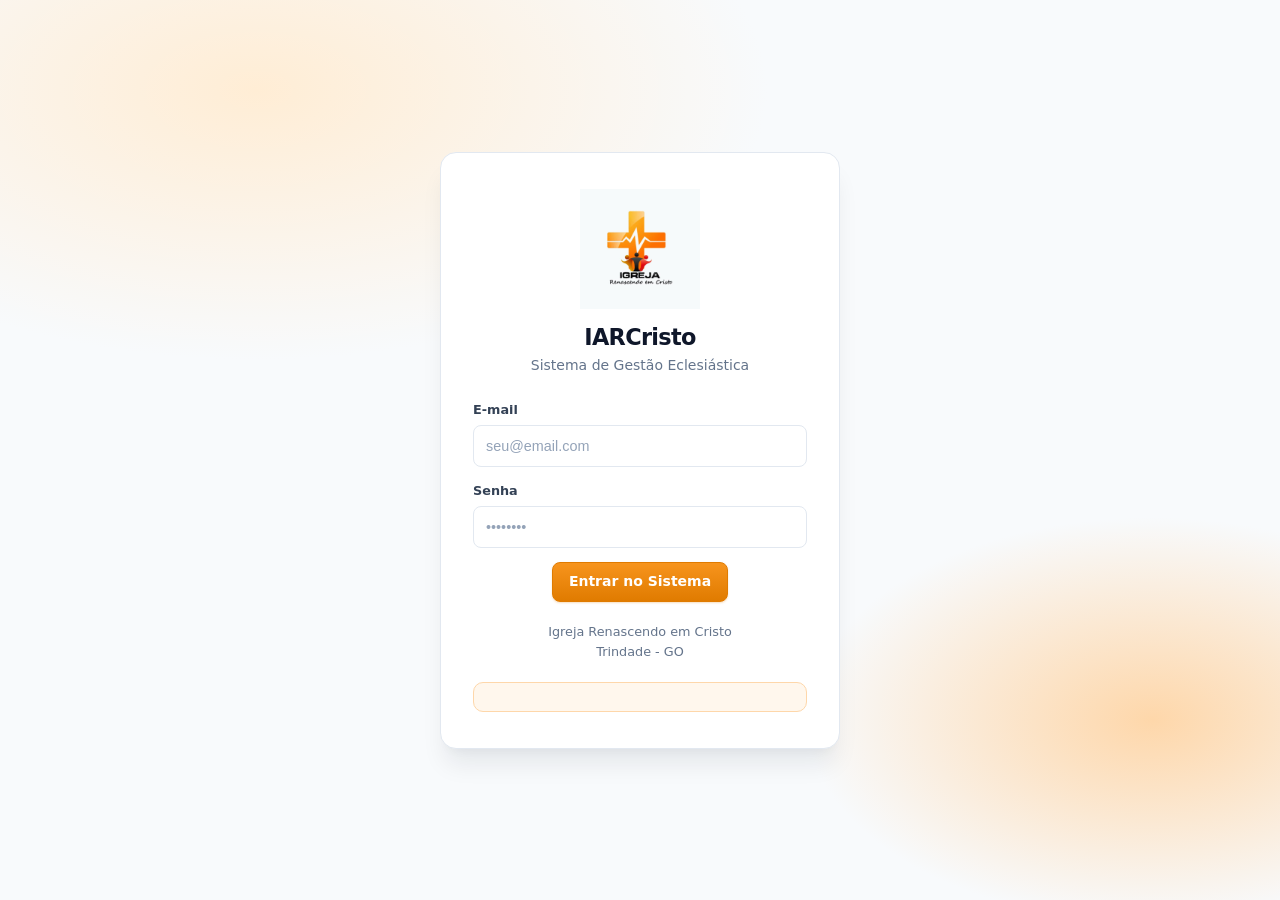
<file: index.html>
<!DOCTYPE html>
<html lang="pt-BR">
<head>
  <meta charset="UTF-8">
  <meta http-equiv="refresh" content="0; url=pages/login.html">
  <title>IARCristo</title>
</head>
<body>
  <p>Redirecionando...</p>
  <p><a href="pages/login.html">Clique aqui</a></p>
</body>
</html>
</file>
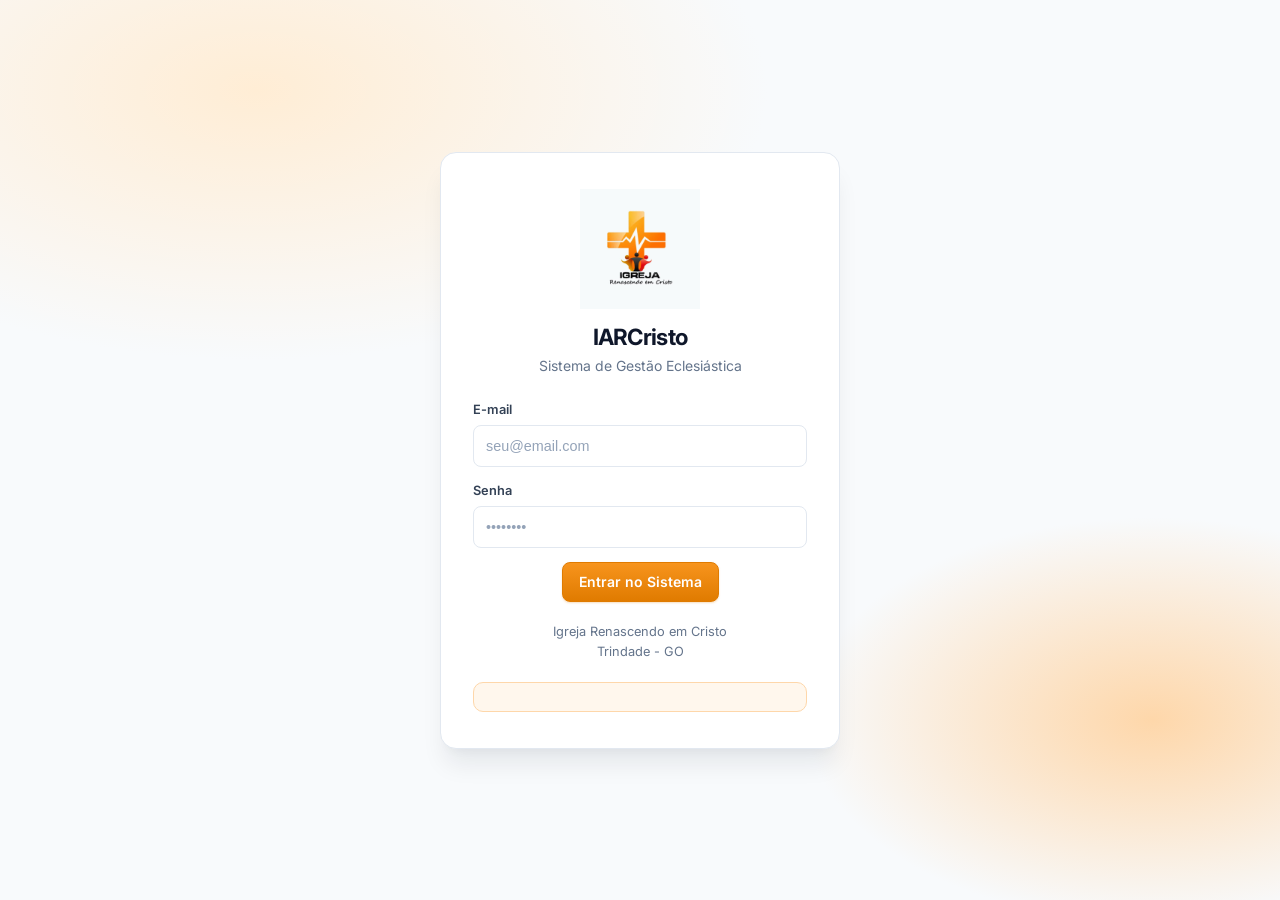
<file: pages/agenda.html>
<!DOCTYPE html>
<html lang="pt-BR">
<head>
  <meta charset="UTF-8">
  <meta name="viewport" content="width=device-width, initial-scale=1.0">
  <meta name="theme-color" content="#F7941D">
  <link rel="icon" href="../assets/brand/favicon.svg" type="image/svg+xml">
  <title>Agenda de Cultos | IARCristo</title>
  <link rel="stylesheet" href="../css/style.css">
  <link rel="preconnect" href="https://fonts.googleapis.com">
  <link href="https://fonts.googleapis.com/css2?family=Inter:wght@400;500;600;700&display=swap" rel="stylesheet">
  <style>
    .event-card {
      border: 1px solid #E5E7EB;
      border-radius: 12px;
      padding: 16px 18px;
      margin-bottom: 12px;
      background: #fff;
      transition: box-shadow 0.15s;
      cursor: pointer;
    }
    .event-card:hover { box-shadow: 0 4px 12px rgba(0,0,0,0.08); }
    .event-card.confirmado { border-left: 4px solid #10B981; }
    .event-card.planejado { border-left: 4px solid #3B82F6; }
    .event-card.cancelado { border-left: 4px solid #EF4444; opacity: 0.7; }
    .event-date {
      font-size: 0.8rem;
      font-weight: 600;
      color: #F7941D;
      text-transform: uppercase;
      letter-spacing: 0.03em;
    }
    .event-title { font-size: 1.05rem; font-weight: 600; color: #111827; margin: 4px 0; }
    .event-meta { font-size: 0.85rem; color: #6B7280; display: flex; flex-wrap: wrap; gap: 12px; }
    .filter-bar {
      display: flex;
      flex-wrap: wrap;
      gap: 10px;
      margin-bottom: 20px;
      align-items: center;
    }
    .filter-bar select, .filter-bar input {
      padding: 8px 12px;
      border: 1.5px solid #E5E7EB;
      border-radius: 8px;
      font-size: 0.9rem;
    }
    .escala-item {
      display: flex;
      align-items: center;
      justify-content: space-between;
      padding: 10px 12px;
      border: 1px solid #E5E7EB;
      border-radius: 8px;
      margin-bottom: 8px;
      background: #FAFAFA;
    }
    .modal-overlay {
      display: none;
      position: fixed;
      inset: 0;
      background: rgba(0,0,0,0.4);
      z-index: 200;
      align-items: center;
      justify-content: center;
      padding: 20px;
    }
    .modal-overlay.open { display: flex; }
    .modal {
      background: #fff;
      border-radius: 16px;
      width: 100%;
      max-width: 640px;
      max-height: 90vh;
      overflow-y: auto;
      box-shadow: 0 20px 40px rgba(0,0,0,0.15);
    }
    .modal-header {
      padding: 18px 22px;
      border-bottom: 1px solid #E5E7EB;
      display: flex;
      justify-content: space-between;
      align-items: center;
    }
    .modal-body { padding: 22px; }
  </style>
</head>
<body>
  <div class="app-layout">
    <aside class="sidebar" id="sidebar">
      <div class="sidebar-header">
        <img src="../public/assets/logo.png" alt="Logo" class="sidebar-logo">
        <div class="sidebar-brand">IARCristo<span>Renascendo em Cristo</span></div>
      </div>
      <nav class="sidebar-nav">
        <div class="nav-section">
          <div class="nav-section-title">Principal</div>
          <a href="dashboard.html" class="nav-item"><img src="../assets/icons/dashboard.svg" alt="" class="nav-icon" width="18" height="18"> Dashboard</a>
          <a href="membros.html" class="nav-item"><img src="../assets/icons/membros.svg" alt="" class="nav-icon" width="18" height="18"> Membros</a>
          <a href="visitantes.html" class="nav-item"><img src="../assets/icons/visitantes.svg" alt="" class="nav-icon" width="18" height="18"> Visitantes</a>
        </div>
        <div class="nav-section">
          <div class="nav-section-title">Organização</div>
          <a href="departamentos.html" class="nav-item"><img src="../assets/icons/departamentos.svg" alt="" class="nav-icon" width="18" height="18"> Departamentos</a>
          <a href="familias.html" class="nav-item"><img src="../assets/icons/familias.svg" alt="" class="nav-icon" width="18" height="18"> Famílias</a>
        </div>
        <div class="nav-section">
          <div class="nav-section-title">Agenda</div>
          <a href="agenda.html" class="nav-item active"><img src="../assets/icons/agenda.svg" alt="" class="nav-icon" width="18" height="18"> Cultos & Eventos</a>
        </div>
        <div class="nav-section">
          <div class="nav-section-title">Sistema</div>
          <a href="relatorios.html" class="nav-item"><img src="../assets/icons/relatorios.svg" alt="" class="nav-icon" width="18" height="18"> Relatórios</a>
        </div>
</nav>
      <div class="sidebar-footer">
        <div class="user-info">
          <div class="user-avatar">WF</div>
          <div class="user-details">
            <div class="user-name">Wellington F. Vieira</div>
            <div class="user-role">Pastor Presidente</div>
          </div>
        </div>
      </div>
    </aside>

    <div class="main-content">
      <header class="topbar">
        <div class="flex items-center gap-3">
          <button type="button" class="menu-toggle" aria-label="Abrir ou fechar menu" aria-expanded="false" aria-controls="sidebar">
            <svg width="24" height="24" fill="none" stroke="currentColor" viewBox="0 0 24 24"><path stroke-linecap="round" stroke-linejoin="round" stroke-width="2" d="M4 6h16M4 12h16M4 18h16"/></svg>
          </button>
          <h1 class="topbar-title">Agenda de Cultos e Eventos</h1>
        </div>
        <div class="topbar-actions">
          <button class="btn btn-primary btn-sm" onclick="abrirModalEvento()">+ Novo Evento</button>
        </div>
      </header>

      <div class="content-area">
        <div class="filter-bar">
          <select id="filtroTipo" onchange="renderLista()">
            <option value="">Todos os tipos</option>
          </select>
          <select id="filtroSituacao" onchange="renderLista()">
            <option value="">Todas as situações</option>
            <option>Planejado</option>
            <option>Confirmado</option>
            <option>Realizado</option>
            <option>Cancelado</option>
          </select>
          <input type="month" id="filtroMes" onchange="renderLista()">
          <span class="text-muted" id="contadorEventos" style="margin-left:auto;font-size:0.9rem"></span>
        </div>

        <div style="display:grid;grid-template-columns:1fr 340px;gap:24px" class="agenda-grid">
          <div>
            <div class="card">
              <div class="card-header">
                <h2 class="card-title">Lista de Eventos</h2>
              </div>
              <div class="card-body" id="listaEventos">
                <p class="text-muted">Carregando...</p>
              </div>
            </div>
          </div>

          <div>
            <div class="card">
              <div class="card-header">
                <h2 class="card-title">Próximos</h2>
              </div>
              <div class="card-body" id="proximosEventos"></div>
            </div>
          </div>
        </div>
      </div>
    </div>
  </div>

  <!-- Modal Evento -->
  <div class="modal-overlay" id="modalEvento">
    <div class="modal">
      <div class="modal-header">
        <h2 style="font-size:1.15rem;font-weight:600" id="modalTitulo">Novo Evento</h2>
        <button class="btn btn-sm btn-secondary" onclick="fecharModal()">Fechar</button>
      </div>
      <div class="modal-body">
        <form id="formEvento" onsubmit="salvarEvento(event)">
          <input type="hidden" id="eventoId">
          <div class="form-row">
            <div class="form-group">
              <label>Tipo de Evento *</label>
              <select id="evTipo" class="form-control" required onchange="if(!document.getElementById('evTitulo').value) document.getElementById('evTitulo').value=this.value"></select>
            </div>
            <div class="form-group">
              <label>Título</label>
              <input type="text" id="evTitulo" class="form-control">
            </div>
          </div>
          <div class="form-row">
            <div class="form-group">
              <label>Data *</label>
              <input type="date" id="evData" class="form-control" required>
            </div>
            <div class="form-group">
              <label>Início</label>
              <input type="time" id="evHoraInicio" class="form-control" value="19:00">
            </div>
            <div class="form-group">
              <label>Término</label>
              <input type="time" id="evHoraFim" class="form-control" value="21:00">
            </div>
          </div>
          <div class="form-row">
            <div class="form-group">
              <label>Local</label>
              <input type="text" id="evLocal" class="form-control" value="Templo Principal">
            </div>
            <div class="form-group">
              <label>Situação</label>
              <select id="evSituacao" class="form-control">
                <option>Planejado</option>
                <option>Confirmado</option>
                <option>Realizado</option>
                <option>Cancelado</option>
              </select>
            </div>
          </div>
          <div class="form-row">
            <div class="form-group">
              <label>Dirigente</label>
              <select id="evDirigente" class="form-control"><option value="">—</option></select>
            </div>
            <div class="form-group">
              <label>Pregador / Ministrante</label>
              <select id="evPregador" class="form-control"><option value="">—</option></select>
            </div>
          </div>
          <div class="form-row">
            <div class="form-group">
              <label>Tema</label>
              <input type="text" id="evTema" class="form-control">
            </div>
            <div class="form-group">
              <label>Referência Bíblica</label>
              <input type="text" id="evRef" class="form-control" placeholder="Ex: João 3:16">
            </div>
          </div>
          <div class="form-group">
            <label>Descrição / Observações</label>
            <textarea id="evObs" class="form-control" rows="2"></textarea>
          </div>
          
          <div class="form-section" style="margin-top:8px">
            <h3 class="form-section-title" style="font-size:0.9rem">Imagens da equipe (opcional)</h3>
            <p class="form-hint" style="margin-bottom:12px">Fotos do pregador e dos cantores/louvor para divulgação do culto.</p>
            <div class="form-row">
              <div class="form-group">
                <label>Foto do pregador</label>
                <input type="hidden" id="evFotoPregador">
                <div class="flex items-center gap-2" style="flex-wrap:wrap">
                  <img id="evPrevPreg" src="" alt="" style="width:64px;height:64px;border-radius:10px;object-fit:cover;display:none;border:1px solid var(--border)">
                  <label class="btn btn-sm btn-secondary" style="cursor:pointer;margin:0">Upload<input type="file" accept="image/*" style="display:none" onchange="upMidia(event,'pregador')"></label>
                  <button type="button" class="btn btn-sm btn-ghost" onclick="limparMidia('pregador')">Remover</button>
                </div>
              </div>
              <div class="form-group">
                <label>Foto do(s) cantor(es) / louvor</label>
                <input type="hidden" id="evFotoLouvor">
                <div class="flex items-center gap-2" style="flex-wrap:wrap">
                  <img id="evPrevLouvor" src="" alt="" style="width:64px;height:64px;border-radius:10px;object-fit:cover;display:none;border:1px solid var(--border)">
                  <label class="btn btn-sm btn-secondary" style="cursor:pointer;margin:0">Upload<input type="file" accept="image/*" style="display:none" onchange="upMidia(event,'louvor')"></label>
                  <button type="button" class="btn btn-sm btn-ghost" onclick="limparMidia('louvor')">Remover</button>
                </div>
              </div>
            </div>
            <div class="form-group" style="margin-top:8px">
              <label>Outras imagens da equipe</label>
              <input type="hidden" id="evFotosExtra" value="[]">
              <div id="evExtraPreviews" class="flex gap-2" style="flex-wrap:wrap;margin-bottom:8px"></div>
              <label class="btn btn-sm btn-secondary" style="cursor:pointer;margin:0">Adicionar imagem<input type="file" accept="image/*" style="display:none" onchange="upMidiaExtra(event)"></label>
            </div>
          </div>

          <div id="acoesArte" class="flex gap-2" style="margin-top:16px;flex-wrap:wrap;display:none">
            <button type="button" class="btn btn-sm btn-secondary" onclick="copiarInfoEvento(this)">📋 Copiar informações</button>
            <button type="button" class="btn btn-sm btn-primary" style="background:linear-gradient(135deg,#7c3aed,#db2777);border:0" onclick="copiarPromptFlyer(this)">🎨 Copiar prompt para flyer</button>
          </div>

          <div class="flex gap-3" style="margin-top:16px">
            <button type="submit" class="btn btn-primary">Salvar Evento</button>
            <button type="button" class="btn btn-secondary" onclick="fecharModal()">Cancelar</button>
          </div>
        </form>

        <!-- Escala (visível só na edição) -->
        <div id="secaoEscala" style="display:none;margin-top:28px;border-top:1px solid #E5E7EB;padding-top:20px">
          <h3 style="font-size:1rem;font-weight:600;margin-bottom:12px">Escala de Participantes</h3>
          <div id="listaEscala"></div>
          <div class="form-row" style="margin-top:12px">
            <div class="form-group">
              <label>Papel</label>
              <select id="escPapel" class="form-control"></select>
            </div>
            <div class="form-group">
              <label>Membro</label>
              <select id="escMembro" class="form-control"></select>
            </div>
            <div class="form-group" style="display:flex;align-items:flex-end">
              <button type="button" class="btn btn-primary btn-sm" onclick="addEscala()">Adicionar</button>
            </div>
          </div>
        </div>
      </div>
    </div>
  </div>

  <script src="../js/app.js"></script>
  <script src="../js/auth-guard.js"></script>
  <script>
    function nomeMembro(id) {
      if (!id) return '—';
      const m = IARCristo.getMembro(id);
      return m ? m.nome : id;
    }

    function diaSemana(dataStr) {
      const d = new Date(dataStr + 'T12:00:00');
      return d.toLocaleDateString('pt-BR', { weekday: 'short' });
    }

    function renderLista() {
      const tipo = document.getElementById('filtroTipo').value;
      const sit = document.getElementById('filtroSituacao').value;
      const mes = document.getElementById('filtroMes').value;

      let eventos = IARCristo.getEventos().sort((a,b) => a.data.localeCompare(b.data) || a.horaInicio.localeCompare(b.horaInicio));

      if (tipo) eventos = eventos.filter(e => e.tipo === tipo);
      if (sit) eventos = eventos.filter(e => e.situacao === sit);
      if (mes) eventos = eventos.filter(e => e.data.startsWith(mes));

      document.getElementById('contadorEventos').textContent = eventos.length + ' evento(s)';

      const el = document.getElementById('listaEventos');
      if (eventos.length === 0) {
        el.innerHTML = '<p class="text-muted" style="text-align:center;padding:30px">Nenhum evento encontrado</p>';
        return;
      }

      el.innerHTML = eventos.map(e => {
        const cls = (e.situacao || '').toLowerCase();
        return `
          <div class="event-card ${cls}" onclick="abrirModalEvento('${e.id}')">
            <div class="event-date">${diaSemana(e.data)} · ${IARCristo.formatarData(e.data)} · ${e.horaInicio}${e.horaFim ? ' – ' + e.horaFim : ''}</div>
            <div class="event-title">${e.titulo || e.tipo}</div>
            <div class="event-meta">
              <span>${e.local || ''}</span>
              <span>Dirigente: ${nomeMembro(e.dirigenteId)}</span>
              <span class="badge ${IARCristo.badgeSituacaoEvento(e.situacao)}">${e.situacao}</span>
            </div>
            ${e.tema ? `<div style="margin-top:6px;font-size:0.85rem;color:#6B7280">Tema: ${e.tema}</div>` : ''}
            ${(e.fotoPregador || e.fotoLouvor || (e.fotosExtra && e.fotosExtra.length)) ? `<div class="flex gap-2" style="margin-top:8px;flex-wrap:wrap">
              ${e.fotoPregador ? `<img src="${e.fotoPregador}" alt="Pregador" title="Pregador" style="width:40px;height:40px;border-radius:8px;object-fit:cover">` : ''}
              ${e.fotoLouvor ? `<img src="${e.fotoLouvor}" alt="Louvor" title="Louvor" style="width:40px;height:40px;border-radius:8px;object-fit:cover">` : ''}
              ${(e.fotosExtra||[]).slice(0,3).map(f => `<img src="${f}" alt="" style="width:40px;height:40px;border-radius:8px;object-fit:cover">`).join('')}
            </div>` : ''}
          </div>
        `;
      }).join('');
    }

    function renderProximos() {
      const prox = IARCristo.getProximosEventos(5);
      const el = document.getElementById('proximosEventos');
      if (prox.length === 0) {
        el.innerHTML = '<p class="text-muted">Nenhum evento próximo</p>';
        return;
      }
      el.innerHTML = prox.map(e => `
        <div style="padding:10px 0;border-bottom:1px solid #F3F4F6;cursor:pointer" onclick="abrirModalEvento('${e.id}')">
          <div style="font-weight:600;font-size:0.9rem">${e.titulo || e.tipo}</div>
          <div class="text-muted" style="font-size:0.8rem">${IARCristo.formatarData(e.data)} · ${e.horaInicio}</div>
        </div>
      `).join('');
    }

    function preencherSelects() {
      const tipos = IARCristo.TIPOS_EVENTO;
      document.getElementById('filtroTipo').innerHTML = '<option value="">Todos os tipos</option>' + tipos.map(t => `<option>${t}</option>`).join('');
      document.getElementById('evTipo').innerHTML = tipos.map(t => `<option>${t}</option>`).join('');

      const membros = IARCristo.getMembros().filter(m => m.situacao === 'Membro Ativo' || m.situacao === 'Em Integração');
      const opts = membros.map(m => `<option value="${m.id}">${m.nome}</option>`).join('');
      document.getElementById('evDirigente').innerHTML = '<option value="">—</option>' + opts;
      document.getElementById('evPregador').innerHTML = '<option value="">—</option>' + opts;
      document.getElementById('escMembro').innerHTML = opts;
      document.getElementById('escPapel').innerHTML = IARCristo.PAPEIS_ESCALA.map(p => `<option>${p}</option>`).join('');

      // mês atual
      const agora = new Date();
      document.getElementById('filtroMes').value = agora.getFullYear() + '-' + String(agora.getMonth()+1).padStart(2,'0');
    }

    function abrirModalEvento(id = null) {
      document.getElementById('formEvento').reset();
      document.getElementById('eventoId').value = '';
      document.getElementById('secaoEscala').style.display = 'none';
      document.getElementById('acoesArte').style.display = 'none';
      document.getElementById('evHoraInicio').value = '19:00';
      document.getElementById('evHoraFim').value = '21:00';
      document.getElementById('evLocal').value = 'Templo Principal';
      document.getElementById('evFotoPregador').value = '';
      document.getElementById('evFotoLouvor').value = '';
      document.getElementById('evFotosExtra').value = '[]';
      setPrev('evPrevPreg', '');
      setPrev('evPrevLouvor', '');
      renderExtraPreviews();

      if (id) {
        const e = IARCristo.getEvento(id);
        if (!e) return;
        document.getElementById('modalTitulo').textContent = 'Editar Evento';
        document.getElementById('eventoId').value = e.id;
        document.getElementById('evTipo').value = e.tipo;
        document.getElementById('evTitulo').value = e.titulo || '';
        document.getElementById('evData').value = e.data;
        document.getElementById('evHoraInicio').value = e.horaInicio || '19:00';
        document.getElementById('evHoraFim').value = e.horaFim || '';
        document.getElementById('evLocal').value = e.local || '';
        document.getElementById('evSituacao').value = e.situacao || 'Planejado';
        document.getElementById('evDirigente').value = e.dirigenteId || '';
        document.getElementById('evPregador').value = e.pregadorId || '';
        document.getElementById('evTema').value = e.tema || '';
        document.getElementById('evRef').value = e.referenciaBiblica || '';
        document.getElementById('evObs').value = e.observacoes || e.descricao || '';
        
        document.getElementById('evFotoPregador').value = e.fotoPregador || '';
        document.getElementById('evFotoLouvor').value = e.fotoLouvor || '';
        document.getElementById('evFotosExtra').value = JSON.stringify(e.fotosExtra || []);
        setPrev('evPrevPreg', e.fotoPregador);
        setPrev('evPrevLouvor', e.fotoLouvor);
        renderExtraPreviews();
        document.getElementById('secaoEscala').style.display = 'block';
        renderEscala(e.id);
        document.getElementById('acoesArte').style.display = 'flex';
      } else {
        document.getElementById('modalTitulo').textContent = 'Novo Evento';
        document.getElementById('evData').value = new Date().toISOString().slice(0,10);
      }
      document.getElementById('modalEvento').classList.add('open');
    }

    function fecharModal() {
      document.getElementById('modalEvento').classList.remove('open');
    }

    function salvarEvento(ev) {
      ev.preventDefault();
      const dados = {
        tipo: document.getElementById('evTipo').value,
        titulo: document.getElementById('evTitulo').value || document.getElementById('evTipo').value,
        data: document.getElementById('evData').value,
        horaInicio: document.getElementById('evHoraInicio').value,
        horaFim: document.getElementById('evHoraFim').value,
        local: document.getElementById('evLocal').value,
        situacao: document.getElementById('evSituacao').value,
        dirigenteId: document.getElementById('evDirigente').value,
        pregadorId: document.getElementById('evPregador').value,
        tema: document.getElementById('evTema').value,
        referenciaBiblica: document.getElementById('evRef').value,
        observacoes: document.getElementById('evObs').value,
        fotoPregador: document.getElementById('evFotoPregador').value || '',
        fotoLouvor: document.getElementById('evFotoLouvor').value || '',
        fotosExtra: JSON.parse(document.getElementById('evFotosExtra').value || '[]')
      };
      const id = document.getElementById('eventoId').value;
      if (id) {
        IARCristo.atualizarEvento(id, dados);
        alert('Evento atualizado!');
      } else {
        const novo = IARCristo.adicionarEvento(dados);
        alert('Evento criado!');
        document.getElementById('eventoId').value = novo.id;
        document.getElementById('secaoEscala').style.display = 'block';
        renderEscala(novo.id);
      }
      renderLista();
      renderProximos();
      if (!id) return; // keep modal open to add scale
      fecharModal();
    }

    function renderEscala(eventoId) {
      const escalas = IARCristo.getEscalasDoEvento(eventoId);
      const el = document.getElementById('listaEscala');
      if (escalas.length === 0) {
        el.innerHTML = '<p class="text-muted" style="font-size:0.9rem">Ninguém escalado ainda.</p>';
        return;
      }
      el.innerHTML = escalas.map(s => `
        <div class="escala-item">
          <div>
            <strong>${s.papel}</strong> — ${nomeMembro(s.membroId)}
            ${s.confirmado ? '<span class="badge badge-success" style="margin-left:8px">Confirmado</span>' : '<span class="badge badge-warning" style="margin-left:8px">Pendente</span>'}
          </div>
          <div class="flex gap-2">
            <button class="btn btn-sm btn-secondary" onclick="event.stopPropagation();toggleConfirma('${s.id}')">${s.confirmado ? 'Desconfirmar' : 'Confirmar'}</button>
            <button class="btn btn-sm btn-secondary" onclick="event.stopPropagation();rmEscala('${s.id}')">✕</button>
          </div>
        </div>
      `).join('');
    }

    function addEscala() {
      const eventoId = document.getElementById('eventoId').value;
      if (!eventoId) { alert('Salve o evento primeiro'); return; }
      const papel = document.getElementById('escPapel').value;
      const membroId = document.getElementById('escMembro').value;
      const res = IARCristo.adicionarEscala(eventoId, papel, membroId);
      if (res.erro) { alert(res.erro); return; }
      renderEscala(eventoId);
    }

    function rmEscala(id) {
      if (!confirm('Remover da escala?')) return;
      IARCristo.removerEscala(id);
      renderEscala(document.getElementById('eventoId').value);
    }

    function toggleConfirma(id) {
      const escalas = IARCristo.getEscalas();
      const s = escalas.find(e => e.id === id);
      if (!s) return;
      IARCristo.confirmarEscala(id, !s.confirmado);
      renderEscala(document.getElementById('eventoId').value);
    }

    
    function setPrev(id, src) {
      const el = document.getElementById(id);
      if (!el) return;
      if (src) { el.src = src; el.style.display = 'block'; }
      else { el.src = ''; el.style.display = 'none'; }
    }

    async function upMidia(e, tipo) {
      const file = e.target.files && e.target.files[0];
      if (!file) return;
      try {
        const data = await IARCristo.comprimirImagemArquivo(file);
        if (tipo === 'pregador') {
          document.getElementById('evFotoPregador').value = data;
          setPrev('evPrevPreg', data);
        } else {
          document.getElementById('evFotoLouvor').value = data;
          setPrev('evPrevLouvor', data);
        }
      } catch (err) { alert(err.message); }
      e.target.value = '';
    }

    function limparMidia(tipo) {
      if (tipo === 'pregador') {
        document.getElementById('evFotoPregador').value = '';
        setPrev('evPrevPreg', '');
      } else {
        document.getElementById('evFotoLouvor').value = '';
        setPrev('evPrevLouvor', '');
      }
    }

    async function upMidiaExtra(e) {
      const file = e.target.files && e.target.files[0];
      if (!file) return;
      try {
        const data = await IARCristo.comprimirImagemArquivo(file);
        const arr = JSON.parse(document.getElementById('evFotosExtra').value || '[]');
        if (arr.length >= 6) { alert('Máximo de 6 imagens extras.'); return; }
        arr.push(data);
        document.getElementById('evFotosExtra').value = JSON.stringify(arr);
        renderExtraPreviews();
      } catch (err) { alert(err.message); }
      e.target.value = '';
    }

    function renderExtraPreviews() {
      const arr = JSON.parse(document.getElementById('evFotosExtra').value || '[]');
      const el = document.getElementById('evExtraPreviews');
      if (!el) return;
      el.innerHTML = arr.map((src, i) => `
        <div style="position:relative">
          <img src="${src}" alt="" style="width:56px;height:56px;border-radius:8px;object-fit:cover;border:1px solid var(--border)">
          <button type="button" class="btn btn-sm btn-secondary" style="position:absolute;top:-6px;right:-6px;min-height:22px;padding:0 6px;font-size:0.7rem" onclick="remExtra(${i})">×</button>
        </div>
      `).join('');
    }

    function remExtra(i) {
      const arr = JSON.parse(document.getElementById('evFotosExtra').value || '[]');
      arr.splice(i, 1);
      document.getElementById('evFotosExtra').value = JSON.stringify(arr);
      renderExtraPreviews();
    }

    // ---- Copiar informações e prompt para flyer (Canva manual) ----
    const DIAS_SEMANA = ['domingo','segunda-feira','terça-feira','quarta-feira','quinta-feira','sexta-feira','sábado'];

    function dataExtenso(iso) {
      if (!iso) return '';
      const [a, m, d] = iso.split('-').map(Number);
      const dia = new Date(a, m - 1, d).getDay();
      return `${DIAS_SEMANA[dia]}, ${String(d).padStart(2,'0')}/${String(m).padStart(2,'0')}/${a}`;
    }

    function dadosDoEvento(id) {
      const e = IARCristo.getEvento(id);
      if (!e) return null;
      return {
        titulo: e.titulo || e.tipo || 'Evento',
        tipo: e.tipo || '',
        data: dataExtenso(e.data),
        horario: [e.horaInicio, e.horaFim].filter(Boolean).join(' às '),
        local: e.local || '',
        dirigente: e.dirigenteId ? nomeMembro(e.dirigenteId) : '',
        pregador: e.pregadorId ? nomeMembro(e.pregadorId) : '',
        tema: e.tema || '',
        referencia: e.referenciaBiblica || '',
        observacoes: e.observacoes || e.descricao || ''
      };
    }

    function textoInformacoes(d) {
      const linhas = [
        `📅 ${d.titulo}`,
        d.tipo && d.tipo !== d.titulo ? `Tipo: ${d.tipo}` : null,
        d.data ? `Data: ${d.data}` : null,
        d.horario ? `Horário: ${d.horario}` : null,
        d.local ? `Local: ${d.local}` : null,
        d.dirigente ? `Dirigente: ${d.dirigente}` : null,
        d.pregador ? `Pregador: ${d.pregador}` : null,
        d.tema ? `Tema: ${d.tema}` : null,
        d.referencia ? `Referência bíblica: ${d.referencia}` : null,
        d.observacoes ? `\nObservações: ${d.observacoes}` : null
      ];
      return linhas.filter(Boolean).join('\n');
    }

    function textoPromptFlyer(d) {
      const linhas = [
        `Crie um flyer vertical (1080 x 1350 px) no Canva para o evento abaixo de uma igreja evangélica.`,
        ``,
        `Estilo: elegante, moderno e acolhedor, com fundo em gradiente suave, tipografia clara e elementos gráficos discretos (luz, linhas finas ou formas orgânicas). Evite excesso de elementos e garanta bom contraste para leitura no celular.`,
        d.tema ? `Tema visual: ${d.tema}. Use esse tema como inspiração para cores e ilustrações.` : `Tema visual: celebração e fé, com tons de vinho, dourado e branco.`,
        ``,
        `Textos do flyer (use exatamente estas informações):`,
        `- Título: ${d.titulo}`,
        d.data ? `- Data: ${d.data}` : null,
        d.horario ? `- Horário: ${d.horario}` : null,
        d.local ? `- Local: ${d.local}` : null,
        d.pregador ? `- Pregador: ${d.pregador}` : null,
        d.dirigente ? `- Dirigente: ${d.dirigente}` : null,
        d.referencia ? `- Versículo: ${d.referencia}` : null,
        ``,
        `Deixe um espaço reservado no topo ou no centro para a foto do pregador, se houver. Coloque o nome da igreja ("Igreja Renascendo em Cristo") no rodapé em tamanho discreto.`
      ];
      return linhas.filter(v => v !== null).join('\n');
    }

    async function copiarTexto(texto, botao) {
      try {
        await navigator.clipboard.writeText(texto);
      } catch (_) {
        const ta = document.createElement('textarea');
        ta.value = texto; document.body.appendChild(ta); ta.select();
        document.execCommand('copy'); ta.remove();
      }
      const original = botao.textContent;
      botao.textContent = '✓ Copiado!';
      setTimeout(() => botao.textContent = original, 1800);
    }

    function copiarInfoEvento(botao) {
      const id = document.getElementById('eventoId').value;
      const d = dadosDoEvento(id);
      if (d) copiarTexto(textoInformacoes(d), botao);
    }

    function copiarPromptFlyer(botao) {
      const id = document.getElementById('eventoId').value;
      const d = dadosDoEvento(id);
      if (d) copiarTexto(textoPromptFlyer(d), botao);
    }

    document.addEventListener('DOMContentLoaded', () => {
      preencherSelects();
      renderLista();
      renderProximos();
    });

    // fechar modal ao clicar fora
    document.getElementById('modalEvento').addEventListener('click', e => {
      if (e.target.id === 'modalEvento') fecharModal();
    });
  </script>
  <style>
    @media (max-width: 900px) {
      .agenda-grid { grid-template-columns: 1fr !important; }
    }
  </style>
</body>
</html>
</file>
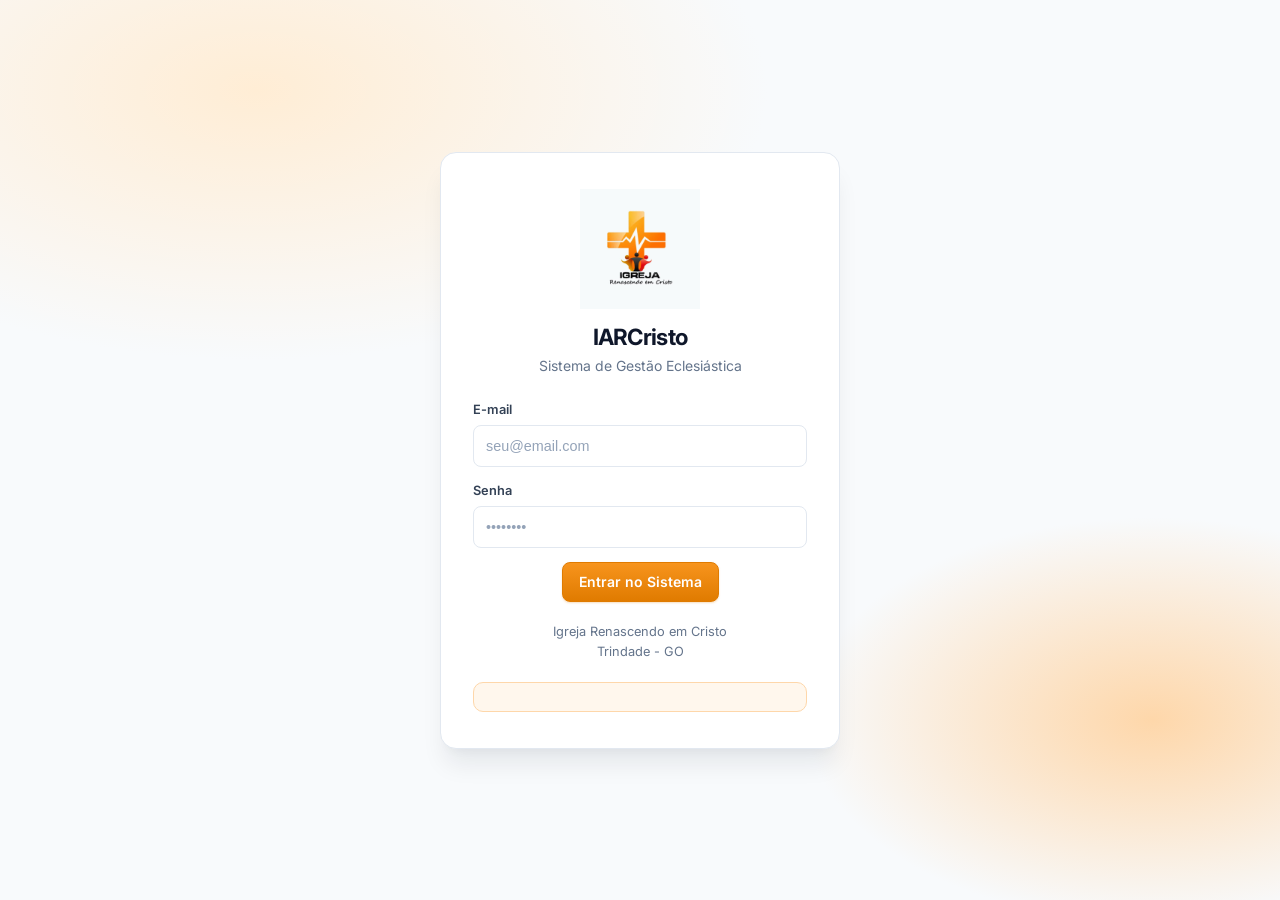
<file: pages/dashboard.html>
<!DOCTYPE html>
<html lang="pt-BR">
<head>
  <meta charset="UTF-8">
  <meta name="viewport" content="width=device-width, initial-scale=1.0">
  <meta name="theme-color" content="#F7941D">
  <link rel="icon" href="../assets/brand/favicon.svg" type="image/svg+xml">
  <title>Dashboard | IARCristo</title>
  <link rel="stylesheet" href="../css/style.css">
  <link rel="preconnect" href="https://fonts.googleapis.com">
  <link href="https://fonts.googleapis.com/css2?family=Inter:wght@400;500;600;700&display=swap" rel="stylesheet">
</head>
<body>
  <div class="app-layout">
    <aside class="sidebar" id="sidebar">
      <div class="sidebar-header">
        <img src="../public/assets/logo.png" alt="Logo" class="sidebar-logo">
        <div class="sidebar-brand">
          IARCristo
          <span>Renascendo em Cristo</span>
        </div>
      </div>
      <nav class="sidebar-nav">
        <div class="nav-section">
          <div class="nav-section-title">Principal</div>
          <a href="dashboard.html" class="nav-item active"><img src="../assets/icons/dashboard.svg" alt="" class="nav-icon" width="18" height="18"> Dashboard</a>
          <a href="membros.html" class="nav-item"><img src="../assets/icons/membros.svg" alt="" class="nav-icon" width="18" height="18"> Membros</a>
          <a href="visitantes.html" class="nav-item"><img src="../assets/icons/visitantes.svg" alt="" class="nav-icon" width="18" height="18"> Visitantes</a>
        </div>
        <div class="nav-section">
          <div class="nav-section-title">Organização</div>
          <a href="departamentos.html" class="nav-item"><img src="../assets/icons/departamentos.svg" alt="" class="nav-icon" width="18" height="18"> Departamentos</a>
          <a href="familias.html" class="nav-item"><img src="../assets/icons/familias.svg" alt="" class="nav-icon" width="18" height="18"> Famílias</a>
        </div>
        <div class="nav-section">
          <div class="nav-section-title">Agenda</div>
          <a href="agenda.html" class="nav-item"><img src="../assets/icons/agenda.svg" alt="" class="nav-icon" width="18" height="18"> Cultos & Eventos</a>
        </div>
        <div class="nav-section">
          <div class="nav-section-title">Sistema</div>
          <a href="relatorios.html" class="nav-item"><img src="../assets/icons/relatorios.svg" alt="" class="nav-icon" width="18" height="18"> Relatórios</a>
        </div>
</nav>
      <div class="sidebar-footer">
        <div class="user-info">
          <div class="user-avatar">WF</div>
          <div class="user-details">
            <div class="user-name">Wellington F. Vieira</div>
            <div class="user-role">Pastor Presidente</div>
          </div>
        </div>
      </div>
    </aside>

    <div class="main-content">
      <header class="topbar">
        <div class="flex items-center gap-3">
          <button type="button" class="menu-toggle" aria-label="Abrir ou fechar menu" aria-expanded="false" aria-controls="sidebar">
            <svg width="24" height="24" fill="none" stroke="currentColor" viewBox="0 0 24 24"><path stroke-linecap="round" stroke-linejoin="round" stroke-width="2" d="M4 6h16M4 12h16M4 18h16"/></svg>
          </button>
          <h1 class="topbar-title">Dashboard</h1>
        </div>
        <div class="topbar-actions">
          <div class="search-box">
            <svg fill="none" stroke="currentColor" viewBox="0 0 24 24"><path stroke-linecap="round" stroke-linejoin="round" stroke-width="2" d="M21 21l-6-6m2-5a7 7 0 11-14 0 7 7 0 0114 0z"/></svg>
            <input type="text" id="buscaGlobal" placeholder="Buscar membro..." onkeyup="if(event.key==='Enter') location.href='membros.html?q='+this.value">
          </div>
        </div>
      </header>

      <div class="content-area">
        <div class="stats-grid" id="statsGrid"></div>

        <div style="display: grid; grid-template-columns: 1.5fr 1fr; gap: 24px;" class="dashboard-grid">
          <div class="card">
            <div class="card-header">
              <h2 class="card-title">Próximos Cultos e Eventos</h2>
              <span class="badge badge-info">Demo</span>
            </div>
            <div class="card-body" style="padding: 0;">
              <div class="table-responsive">
                <table>
                  <thead>
                    <tr>
                      <th>Data</th>
                      <th>Evento</th>
                      <th>Horário</th>
                      <th>Dirigente</th>
                      <th>Status</th>
                    </tr>
                  </thead>
                  <tbody>
                    <tr>
                      <td>26/10/2026</td>
                      <td><strong>Culto de Celebração</strong></td>
                      <td>19:00</td>
                      <td>Pr. Wellington</td>
                      <td><span class="badge badge-success">Confirmado</span></td>
                    </tr>
                    <tr>
                      <td>28/10/2026</td>
                      <td><strong>Escola Bíblica</strong></td>
                      <td>19:30</td>
                      <td>Líder de Ensino</td>
                      <td><span class="badge badge-info">Planejado</span></td>
                    </tr>
                    <tr>
                      <td>29/10/2026</td>
                      <td><strong>Culto de Oração</strong></td>
                      <td>19:00</td>
                      <td>Pr. Auxiliar</td>
                      <td><span class="badge badge-success">Confirmado</span></td>
                    </tr>
                    <tr>
                      <td>02/11/2026</td>
                      <td><strong>Santa Ceia</strong></td>
                      <td>19:00</td>
                      <td>Pr. Wellington</td>
                      <td><span class="badge badge-warning">Planejado</span></td>
                    </tr>
                  </tbody>
                </table>
              </div>
            </div>
          </div>

          <div class="card">
            <div class="card-header">
              <h2 class="card-title">Aniversariantes</h2>
            </div>
            <div class="card-body" id="aniversariantes"></div>
          </div>
        </div>
      </div>
    </div>
  </div>

  <script src="../js/app.js"></script>
  <script src="../js/auth-guard.js"></script>
  <script>
    document.addEventListener('DOMContentLoaded', () => {
      const stats = IARCristo.getEstatisticas();
      const numVis = (IARCristo.getVisitantes && IARCristo.getVisitantes().length) || stats.visitantes || 0;

      document.getElementById('statsGrid').innerHTML = `
        <div class="stat-card">
          <div class="stat-card-header"><div class="stat-icon orange"><svg width="22" height="22" fill="none" stroke="currentColor" viewBox="0 0 24 24"><path stroke-linecap="round" stroke-linejoin="round" stroke-width="2" d="M17 20h5v-2a3 3 0 00-5.356-1.857M17 20H7m10 0v-2c0-.656-.126-1.283-.356-1.857M7 20H2v-2a3 3 0 015.356-1.857M7 20v-2c0-.656.126-1.283.356-1.857m0 0a5.002 5.002 0 019.288 0M15 7a3 3 0 11-6 0 3 3 0 016 0z"/></svg></div></div>
          <div class="stat-value">${stats.ativos}</div>
          <div class="stat-label">Membros Ativos</div>
        </div>
        <div class="stat-card">
          <div class="stat-card-header"><div class="stat-icon green"><svg width="22" height="22" fill="none" stroke="currentColor" viewBox="0 0 24 24"><path stroke-linecap="round" stroke-linejoin="round" stroke-width="2" d="M18 9v3m0 0v3m0-3h3m-3 0h-3m-2-5a4 4 0 11-8 0 4 4 0 018 0zM3 20a6 6 0 0112 0v1H3v-1z"/></svg></div></div>
          <div class="stat-value">${stats.novosMes}</div>
          <div class="stat-label">Novos no mês</div>
        </div>
        <div class="stat-card">
          <div class="stat-card-header"><div class="stat-icon blue"><svg width="22" height="22" fill="none" stroke="currentColor" viewBox="0 0 24 24"><path stroke-linecap="round" stroke-linejoin="round" stroke-width="2" d="M12 4.354a4 4 0 110 5.292M15 21H3v-1a6 6 0 0112 0v1zm0 0h6v-1a6 6 0 00-9-5.197M13 7a4 4 0 11-8 0 4 4 0 018 0z"/></svg></div></div>
          <div class="stat-value">${stats.integracao}</div>
          <div class="stat-label">Em Integração</div>
        </div>
        <div class="stat-card">
          <div class="stat-card-header"><div class="stat-icon purple"><svg width="22" height="22" fill="none" stroke="currentColor" viewBox="0 0 24 24"><path stroke-linecap="round" stroke-linejoin="round" stroke-width="2" d="M8 7V3m8 4V3m-9 8h10M5 21h14a2 2 0 002-2V7a2 2 0 00-2-2H5a2 2 0 00-2 2v12a2 2 0 002 2z"/></svg></div></div>
          <div class="stat-value">08</div>
          <div class="stat-label">Próximos Cultos</div>
        </div>
      `;

      const anivEl = document.getElementById('aniversariantes');
      if (stats.aniversariantes.length === 0) {
        anivEl.innerHTML = '<p class="text-muted">Nenhum aniversariante neste período.</p>';
      } else {
        anivEl.innerHTML = stats.aniversariantes.map(m => {
          const iniciais = m.nome.split(' ').map(p => p[0]).slice(0,2).join('').toUpperCase();
          return `<div class="flex items-center gap-3" style="margin-bottom:14px;">
              <div class="user-avatar" style="width:36px;height:36px;font-size:0.8rem;">${iniciais}</div>
              <div>
                <div style="font-weight:600;font-size:0.9rem;">${m.nome}</div>
                <div class="text-muted" style="font-size:0.8rem;">${String(m.dia).padStart(2,'0')}/${String(m.mes+1).padStart(2,'0')} — ${m.idade} anos</div>
              </div>
            </div>`;
        }).join('');
      }
    });
  </script>
  <style>
    @media (max-width: 900px) {
      .dashboard-grid { grid-template-columns: 1fr !important; }
    }
  </style>

  <script>
    // Atualizar próximos eventos com dados reais
    document.addEventListener('DOMContentLoaded', () => {
      if (typeof IARCristo === 'undefined' || !IARCristo.getProximosEventos) return;
      const prox = IARCristo.getProximosEventos(5);
      const tbody = document.querySelector('.card .table-responsive tbody');
      if (!tbody || prox.length === 0) return;
      tbody.innerHTML = prox.map(e => {
        const m = e.dirigenteId ? (IARCristo.getMembro(e.dirigenteId) || {}) : {};
        return `<tr>
          <td>${IARCristo.formatarData(e.data)}</td>
          <td><strong>${e.titulo || e.tipo}</strong></td>
          <td>${e.horaInicio || ''}</td>
          <td>${m.nome || '—'}</td>
          <td><span class="badge ${IARCristo.badgeSituacaoEvento(e.situacao)}">${e.situacao}</span></td>
        </tr>`;
      }).join('');
      // update count card
      const cards = document.querySelectorAll('.stat-value');
      if (cards.length >= 4) cards[3].textContent = String(prox.length).padStart(2, '0');
    });
  </script>

</body>
</html>
</file>
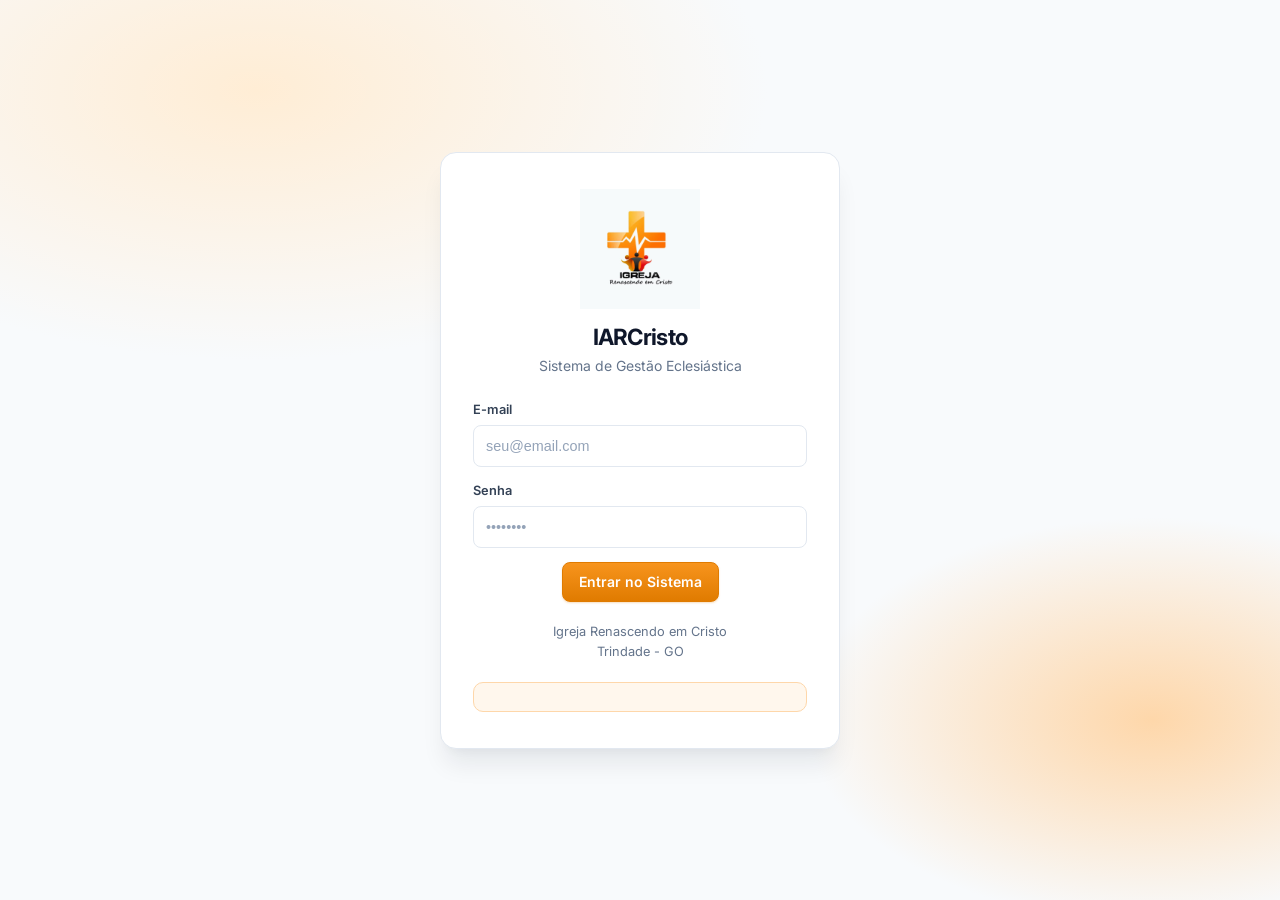
<file: pages/departamentos.html>
<!DOCTYPE html>
<html lang="pt-BR">
<head>
  <meta charset="UTF-8">
  <meta name="viewport" content="width=device-width, initial-scale=1.0">
  <meta name="theme-color" content="#F7941D">
  <link rel="icon" href="../assets/brand/favicon.svg" type="image/svg+xml">
  <title>Departamentos e Cargos | IARCristo</title>
  <link rel="stylesheet" href="../css/style.css">
  <link href="https://fonts.googleapis.com/css2?family=Inter:wght@400;500;600;700&display=swap" rel="stylesheet">
  <style>
    .tabs { display:flex; gap:4px; border-bottom:1px solid #E5E7EB; margin-bottom:20px; flex-wrap:wrap; }
    .tab { padding:10px 16px; font-size:0.9rem; font-weight:500; color:#6B7280; cursor:pointer; border:none; background:none; border-bottom:2px solid transparent; }
    .tab.active { color:#E07B00; border-bottom-color:#F7941D; }
    .tab-panel { display:none; } .tab-panel.active { display:block; }
    .depto-card { border:1px solid #E5E7EB; border-radius:12px; padding:16px; margin-bottom:12px; background:#fff; }
    .depto-card h3 { font-size:1.05rem; margin-bottom:4px; }
  </style>
</head>
<body>
  <div class="app-layout">
    <aside class="sidebar" id="sidebar">
      <div class="sidebar-header">
        <img src="../public/assets/logo.png" alt="Logo" class="sidebar-logo">
        <div class="sidebar-brand">IARCristo<span>Renascendo em Cristo</span></div>
      </div>
      <nav class="sidebar-nav">
        <div class="nav-section">
          <div class="nav-section-title">Principal</div>
          <a href="dashboard.html" class="nav-item"><img src="../assets/icons/dashboard.svg" alt="" class="nav-icon" width="18" height="18"> Dashboard</a>
          <a href="membros.html" class="nav-item"><img src="../assets/icons/membros.svg" alt="" class="nav-icon" width="18" height="18"> Membros</a>
          <a href="visitantes.html" class="nav-item"><img src="../assets/icons/visitantes.svg" alt="" class="nav-icon" width="18" height="18"> Visitantes</a>
        </div>
        <div class="nav-section">
          <div class="nav-section-title">Organização</div>
          <a href="departamentos.html" class="nav-item active"><img src="../assets/icons/departamentos.svg" alt="" class="nav-icon" width="18" height="18"> Departamentos</a>
          <a href="familias.html" class="nav-item"><img src="../assets/icons/familias.svg" alt="" class="nav-icon" width="18" height="18"> Famílias</a>
        </div>
        <div class="nav-section">
          <div class="nav-section-title">Agenda</div>
          <a href="agenda.html" class="nav-item"><img src="../assets/icons/agenda.svg" alt="" class="nav-icon" width="18" height="18"> Cultos & Eventos</a>
        </div>
        <div class="nav-section">
          <div class="nav-section-title">Sistema</div>
          <a href="relatorios.html" class="nav-item"><img src="../assets/icons/relatorios.svg" alt="" class="nav-icon" width="18" height="18"> Relatórios</a>
        </div>
</nav>
      <div class="sidebar-footer">
        <div class="user-info">
          <div class="user-avatar">WF</div>
          <div class="user-details">
            <div class="user-name">Wellington F. Vieira</div>
            <div class="user-role">Pastor Presidente</div>
          </div>
        </div>
      </div>
    </aside>

    <div class="main-content">
      <header class="topbar">
        <div class="flex items-center gap-3">
          <button type="button" class="menu-toggle" aria-label="Abrir ou fechar menu" aria-expanded="false" aria-controls="sidebar">
            <svg width="24" height="24" fill="none" stroke="currentColor" viewBox="0 0 24 24"><path stroke-linecap="round" stroke-linejoin="round" stroke-width="2" d="M4 6h16M4 12h16M4 18h16"/></svg>
          </button>
          <h1 class="topbar-title">Departamentos e Cargos</h1>
        </div>
      </header>

      <div class="content-area">
        <div class="tabs">
          <button class="tab active" onclick="showTab('deptos')">Departamentos</button>
          <button class="tab" onclick="showTab('cargos')">Cargos Eclesiásticos</button>
          <button class="tab" onclick="showTab('adm')">Cargos Administrativos</button>
          <button class="tab" onclick="showTab('ocup')">Ocupações Ministeriais</button>
        </div>

        <!-- DEPTOS -->
        <div id="tab-deptos" class="tab-panel active">
          <div class="card">
            <div class="card-header">
              <h2 class="card-title">Departamentos / Ministérios</h2>
              <button class="btn btn-sm btn-primary" onclick="document.getElementById('formDepto').style.display='block'">+ Novo</button>
            </div>
            <div class="card-body">
              <div id="formDepto" style="display:none;margin-bottom:20px;padding:16px;background:#FFF7ED;border-radius:10px">
                <div class="form-row">
                  <div class="form-group"><label>Nome *</label><input id="depNome" class="form-control"></div>
                  <div class="form-group"><label>Descrição</label><input id="depDesc" class="form-control"></div>
                  <div class="form-group"><label>Responsável</label><select id="depResp" class="form-control"></select></div>
                  <div class="form-group" style="display:flex;align-items:flex-end">
                    <button class="btn btn-primary" onclick="salvarDepto()">Salvar</button>
                    <button class="btn btn-secondary" style="margin-left:8px" onclick="document.getElementById('formDepto').style.display='none'">Cancelar</button>
                  </div>
                </div>
              </div>
              <div id="listaDeptos"></div>
            </div>
          </div>
        </div>

        <!-- CARGOS EC -->
        <div id="tab-cargos" class="tab-panel">
          <div class="card">
            <div class="card-header">
              <h2 class="card-title">Cargos Eclesiásticos</h2>
            </div>
            <div class="card-body">
              <div class="form-row" style="margin-bottom:16px">
                <div class="form-group"><label>Novo cargo</label><input id="novoCe" class="form-control" placeholder="Ex: Evangelista"></div>
                <div class="form-group" style="display:flex;align-items:flex-end"><button class="btn btn-primary" onclick="addCargo('ec','novoCe')">Adicionar</button></div>
              </div>
              <div id="listaCe"></div>
            </div>
          </div>
        </div>

        <!-- CARGOS ADM -->
        <div id="tab-adm" class="tab-panel">
          <div class="card">
            <div class="card-header"><h2 class="card-title">Cargos Administrativos</h2></div>
            <div class="card-body">
              <div class="form-row" style="margin-bottom:16px">
                <div class="form-group"><label>Novo cargo</label><input id="novoCa" class="form-control" placeholder="Ex: Auxiliar de Secretaria"></div>
                <div class="form-group" style="display:flex;align-items:flex-end"><button class="btn btn-primary" onclick="addCargo('adm','novoCa')">Adicionar</button></div>
              </div>
              <div id="listaCa"></div>
            </div>
          </div>
        </div>

        <!-- OCUPAÇÕES -->
        <div id="tab-ocup" class="tab-panel">
          <div class="card">
            <div class="card-header"><h2 class="card-title">Ocupações Ministeriais</h2></div>
            <div class="card-body">
              <div class="form-row" style="margin-bottom:16px">
                <div class="form-group"><label>Nova ocupação</label><input id="novoOc" class="form-control" placeholder="Ex: Líder de Ação Social"></div>
                <div class="form-group" style="display:flex;align-items:flex-end"><button class="btn btn-primary" onclick="addCargo('oc','novoOc')">Adicionar</button></div>
              </div>
              <div id="listaOc"></div>
            </div>
          </div>
        </div>
      </div>
    </div>
  </div>

  <script src="../js/app.js"></script>
  <script src="../js/auth-guard.js"></script>
  <script>
    function showTab(nome) {
      document.querySelectorAll('.tab').forEach((t,i) => t.classList.toggle('active', ['deptos','cargos','adm','ocup'][i] === nome));
      document.querySelectorAll('.tab-panel').forEach(p => p.classList.remove('active'));
      document.getElementById('tab-' + nome).classList.add('active');
    }

    function nomeM(id) {
      const m = IARCristo.getMembro(id);
      return m ? m.nome : '—';
    }

    function renderDeptos() {
      const deptos = IARCristo.getDeptos().filter(d => d.situacao === 'Ativo');
      const el = document.getElementById('listaDeptos');
      el.innerHTML = deptos.map(d => {
        const parts = IARCristo.getParticipacoesDoDepto(d.id);
        return `<div class="depto-card">
          <div class="flex justify-between items-center">
            <div>
              <h3>${d.nome}</h3>
              <div class="text-muted" style="font-size:0.85rem">${d.descricao || ''}</div>
              <div style="margin-top:6px;font-size:0.85rem">Responsável: <strong>${nomeM(d.responsavelId)}</strong> · ${parts.length} participante(s)</div>
            </div>
          </div>
          ${parts.length ? '<div style="margin-top:12px;padding-top:10px;border-top:1px solid #F3F4F6">' + parts.map(p =>
            `<div class="flex justify-between items-center" style="padding:4px 0;font-size:0.9rem">
              <span>${nomeM(p.membroId)} <span class="badge badge-info">${p.funcao}</span></span>
              <button class="btn btn-sm btn-secondary" onclick="encerrarPart('${p.id}')">Encerrar</button>
            </div>`
          ).join('') + '</div>' : ''}
          <div class="form-row" style="margin-top:12px">
            <div class="form-group">
              <select id="partM-${d.id}" class="form-control">${IARCristo.getMembros().filter(m=>m.situacao==='Membro Ativo').map(m=>`<option value="${m.id}">${m.nome}</option>`).join('')}</select>
            </div>
            <div class="form-group">
              <input id="partF-${d.id}" class="form-control" placeholder="Função (ex: Líder)" value="Membro">
            </div>
            <div class="form-group" style="display:flex;align-items:flex-end">
              <button class="btn btn-sm btn-primary" onclick="addPart('${d.id}')">+ Participante</button>
            </div>
          </div>
        </div>`;
      }).join('');
    }

    function salvarDepto() {
      const nome = document.getElementById('depNome').value.trim();
      if (!nome) { alert('Informe o nome'); return; }
      IARCristo.adicionarDepto({
        nome,
        descricao: document.getElementById('depDesc').value,
        responsavelId: document.getElementById('depResp').value
      });
      document.getElementById('formDepto').style.display = 'none';
      document.getElementById('depNome').value = '';
      renderDeptos();
    }

    function addPart(deptoId) {
      const membroId = document.getElementById('partM-' + deptoId).value;
      const funcao = document.getElementById('partF-' + deptoId).value || 'Membro';
      const res = IARCristo.adicionarParticipacao(deptoId, membroId, funcao);
      if (res.erro) alert(res.erro); else renderDeptos();
    }

    function encerrarPart(id) {
      if (!confirm('Encerrar participação?')) return;
      IARCristo.encerrarParticipacao(id);
      renderDeptos();
    }

    function renderCargos(tipo, elId) {
      const getters = { ec: IARCristo.getCargosEc, adm: IARCristo.getCargosAdm, oc: IARCristo.getOcupacoes };
      const list = getters[tipo]().filter(c => c.situacao === 'Ativo');
      document.getElementById(elId).innerHTML = `
        <div class="table-responsive"><table>
          <thead><tr><th>Nome</th><th>Ações</th></tr></thead>
          <tbody>${list.map(c => `<tr>
            <td><strong>${c.nome}</strong></td>
            <td><button class="btn btn-sm btn-secondary" onclick="inativar('${tipo}','${c.id}')">Inativar</button></td>
          </tr>`).join('')}</tbody>
        </table></div>`;
    }

    function addCargo(tipo, inputId) {
      const nome = document.getElementById(inputId).value.trim();
      if (!nome) { alert('Informe o nome'); return; }
      const res = IARCristo.adicionarCargo(tipo, nome);
      if (res.erro) { alert(res.erro); return; }
      document.getElementById(inputId).value = '';
      renderCargos('ec','listaCe');
      renderCargos('adm','listaCa');
      renderCargos('oc','listaOc');
    }

    function inativar(tipo, id) {
      if (!confirm('Inativar este item?')) return;
      IARCristo.inativarCargo(tipo, id);
      renderCargos('ec','listaCe');
      renderCargos('adm','listaCa');
      renderCargos('oc','listaOc');
    }

    document.addEventListener('DOMContentLoaded', () => {
      const opts = IARCristo.getMembros().filter(m => m.situacao === 'Membro Ativo').map(m => `<option value="${m.id}">${m.nome}</option>`).join('');
      document.getElementById('depResp').innerHTML = '<option value="">—</option>' + opts;
      renderDeptos();
      renderCargos('ec','listaCe');
      renderCargos('adm','listaCa');
      renderCargos('oc','listaOc');
      if (location.hash === '#cargos') showTab('cargos');
    });
  </script>
</body>
</html>
</file>
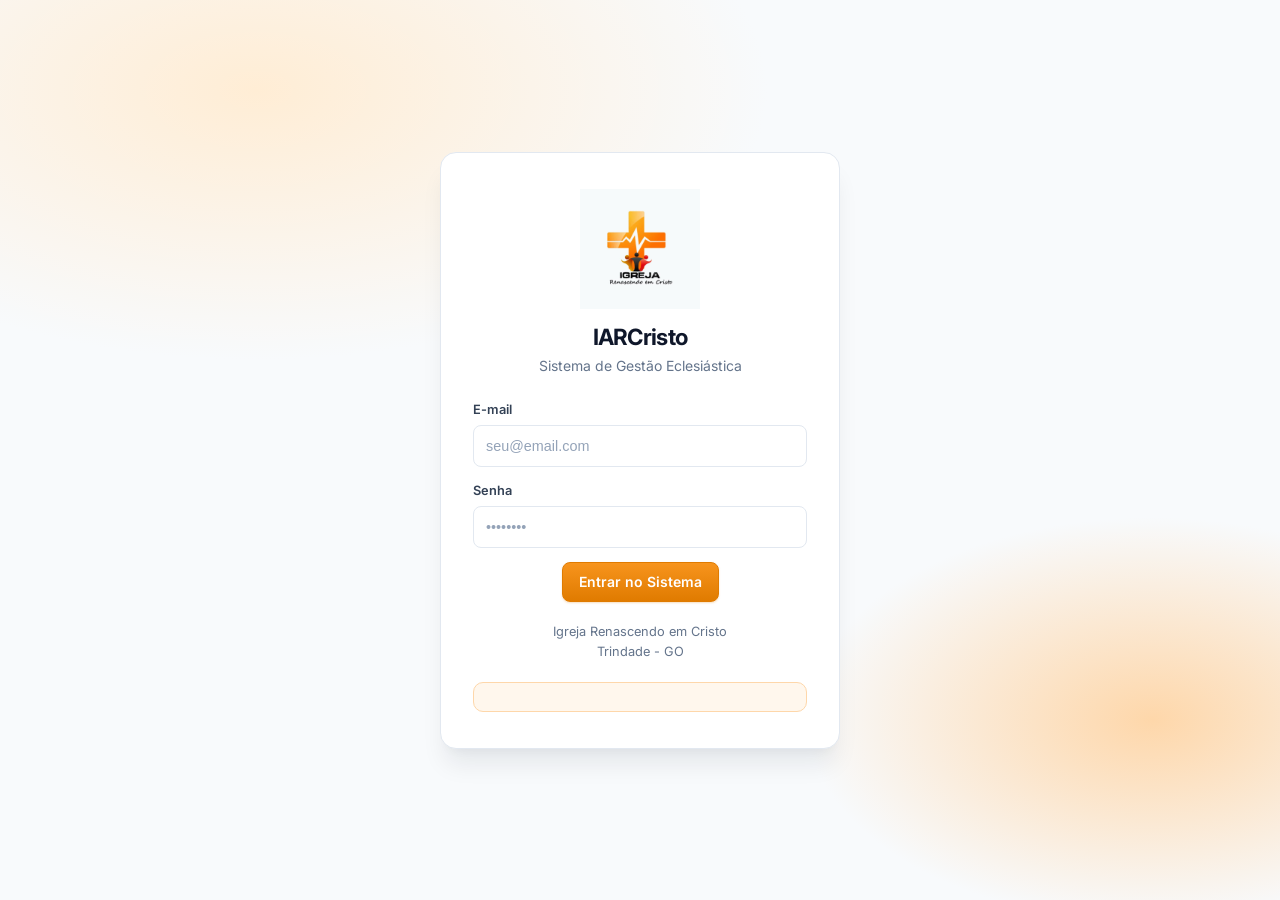
<file: pages/familias.html>
<!DOCTYPE html>
<html lang="pt-BR">
<head>
  <meta charset="UTF-8">
  <meta name="viewport" content="width=device-width, initial-scale=1.0">
  <meta name="theme-color" content="#F7941D">
  <link rel="icon" href="../assets/brand/favicon.svg" type="image/svg+xml">
  <title>Famílias | IARCristo</title>
  <link rel="stylesheet" href="../css/style.css">
  <link rel="preconnect" href="https://fonts.googleapis.com">
  <link href="https://fonts.googleapis.com/css2?family=Inter:wght@400;500;600;700&display=swap" rel="stylesheet">
</head>
<body>
  <div class="app-layout">
    <aside class="sidebar" id="sidebar">
      <div class="sidebar-header">
        <img src="../public/assets/logo.png" alt="Logo" class="sidebar-logo">
        <div class="sidebar-brand">IARCristo<span>Renascendo em Cristo</span></div>
      </div>
      <nav class="sidebar-nav">
        <div class="nav-section">
          <div class="nav-section-title">Principal</div>
          <a href="dashboard.html" class="nav-item"><img src="../assets/icons/dashboard.svg" alt="" class="nav-icon" width="18" height="18"> Dashboard</a>
          <a href="membros.html" class="nav-item"><img src="../assets/icons/membros.svg" alt="" class="nav-icon" width="18" height="18"> Membros</a>
          <a href="visitantes.html" class="nav-item"><img src="../assets/icons/visitantes.svg" alt="" class="nav-icon" width="18" height="18"> Visitantes</a>
        </div>
        <div class="nav-section">
          <div class="nav-section-title">Organização</div>
          <a href="departamentos.html" class="nav-item"><img src="../assets/icons/departamentos.svg" alt="" class="nav-icon" width="18" height="18"> Departamentos</a>
          <a href="familias.html" class="nav-item active"><img src="../assets/icons/familias.svg" alt="" class="nav-icon" width="18" height="18"> Famílias</a>
        </div>
        <div class="nav-section">
          <div class="nav-section-title">Agenda</div>
          <a href="agenda.html" class="nav-item"><img src="../assets/icons/agenda.svg" alt="" class="nav-icon" width="18" height="18"> Cultos & Eventos</a>
        </div>
        <div class="nav-section">
          <div class="nav-section-title">Sistema</div>
          <a href="relatorios.html" class="nav-item"><img src="../assets/icons/relatorios.svg" alt="" class="nav-icon" width="18" height="18"> Relatórios</a>
        </div>
</nav>
      <div class="sidebar-footer">
        <div class="user-info">
          <div class="user-avatar">WF</div>
          <div class="user-details">
            <div class="user-name">Wellington F. Vieira</div>
            <div class="user-role">Pastor Presidente</div>
          </div>
        </div>
      </div>
    </aside>

    <div class="main-content">
      <header class="topbar">
        <div class="flex items-center gap-3">
          <button type="button" class="menu-toggle" aria-label="Abrir ou fechar menu" aria-expanded="false" aria-controls="sidebar">
            <svg width="24" height="24" fill="none" stroke="currentColor" viewBox="0 0 24 24"><path stroke-linecap="round" stroke-linejoin="round" stroke-width="2" d="M4 6h16M4 12h16M4 18h16"/></svg>
          </button>
          <h1 class="topbar-title">Famílias e Vínculos</h1>
        </div>
      </header>

      <div class="content-area">
        <div class="card">
          <div class="card-header">
            <h2 class="card-title">Núcleos Familiares</h2>
          </div>
          <div class="card-body" id="listaFamilias">
            <p class="text-muted">Carregando...</p>
          </div>
        </div>

        <div class="card">
          <div class="card-header">
            <h2 class="card-title">Todos os Vínculos</h2>
          </div>
          <div class="card-body" style="padding:0">
            <div class="table-responsive">
              <table>
                <thead>
                  <tr>
                    <th>Membro</th>
                    <th>Vínculo</th>
                    <th>Relacionado</th>
                    <th>Ações</th>
                  </tr>
                </thead>
                <tbody id="tabelaVinculos"></tbody>
              </table>
            </div>
          </div>
        </div>
      </div>
    </div>
  </div>

  <script src="../js/app.js"></script>
  <script src="../js/auth-guard.js"></script>
  <script>
    document.addEventListener('DOMContentLoaded', () => {
      const vinculos = IARCristo.getVinculos();
      const membros = IARCristo.getMembros();
      const byId = Object.fromEntries(membros.map(m => [m.id, m]));

      // Agrupar por casais / núcleos simples (quem tem vínculo de Cônjuge)
      const casais = vinculos.filter(v => v.tipo === 'Cônjuge');
      const vistos = new Set();
      let familiasHtml = '';

      casais.forEach(v => {
        const key = [v.membroId, v.relacionadoId].sort().join('-');
        if (vistos.has(key)) return;
        vistos.add(key);
        const a = byId[v.membroId];
        const b = byId[v.relacionadoId];
        if (!a || !b) return;
        familiasHtml += `
          <div style="border:1px solid #E5E7EB;border-radius:12px;padding:16px;margin-bottom:14px;background:#FFFBF5">
            <div style="font-weight:600;margin-bottom:8px;color:#E07B00">👨‍👩‍👧 Família</div>
            <div style="display:flex;gap:20px;flex-wrap:wrap">
              <div>
                <a href="membro.html?id=${a.id}" style="font-weight:600;color:#111">${a.nome}</a>
                <div class="text-muted" style="font-size:0.85rem">${a.ocupacao || a.cargoEclesiastico || a.situacao}</div>
              </div>
              <div style="color:#F7941D;font-weight:600">♥</div>
              <div>
                <a href="membro.html?id=${b.id}" style="font-weight:600;color:#111">${b.nome}</a>
                <div class="text-muted" style="font-size:0.85rem">${b.ocupacao || b.cargoEclesiastico || b.situacao}</div>
              </div>
            </div>
          </div>
        `;
      });

      if (!familiasHtml) {
        familiasHtml = '<p class="text-muted">Nenhum núcleo familiar com vínculo de cônjuge cadastrado ainda. Abra a ficha de um membro e adicione vínculos.</p>';
      }
      document.getElementById('listaFamilias').innerHTML = familiasHtml;

      // Tabela completa
      const tbody = document.getElementById('tabelaVinculos');
      if (vinculos.length === 0) {
        tbody.innerHTML = '<tr><td colspan="4" style="text-align:center;padding:30px" class="text-muted">Nenhum vínculo cadastrado</td></tr>';
      } else {
        tbody.innerHTML = vinculos.map(v => {
          const m = byId[v.membroId];
          const r = byId[v.relacionadoId];
          return `<tr>
            <td>${m ? `<a href="membro.html?id=${m.id}">${m.nome}</a>` : v.membroId}</td>
            <td><span class="badge badge-info">${v.tipo}</span></td>
            <td>${r ? `<a href="membro.html?id=${r.id}">${r.nome}</a>` : v.relacionadoId}</td>
            <td><button class="btn btn-sm btn-secondary" onclick="if(confirm('Remover?')){IARCristo.removerVinculo('${v.id}');location.reload()}">Remover</button></td>
          </tr>`;
        }).join('');
      }
    });
  </script>
</body>
</html>
</file>
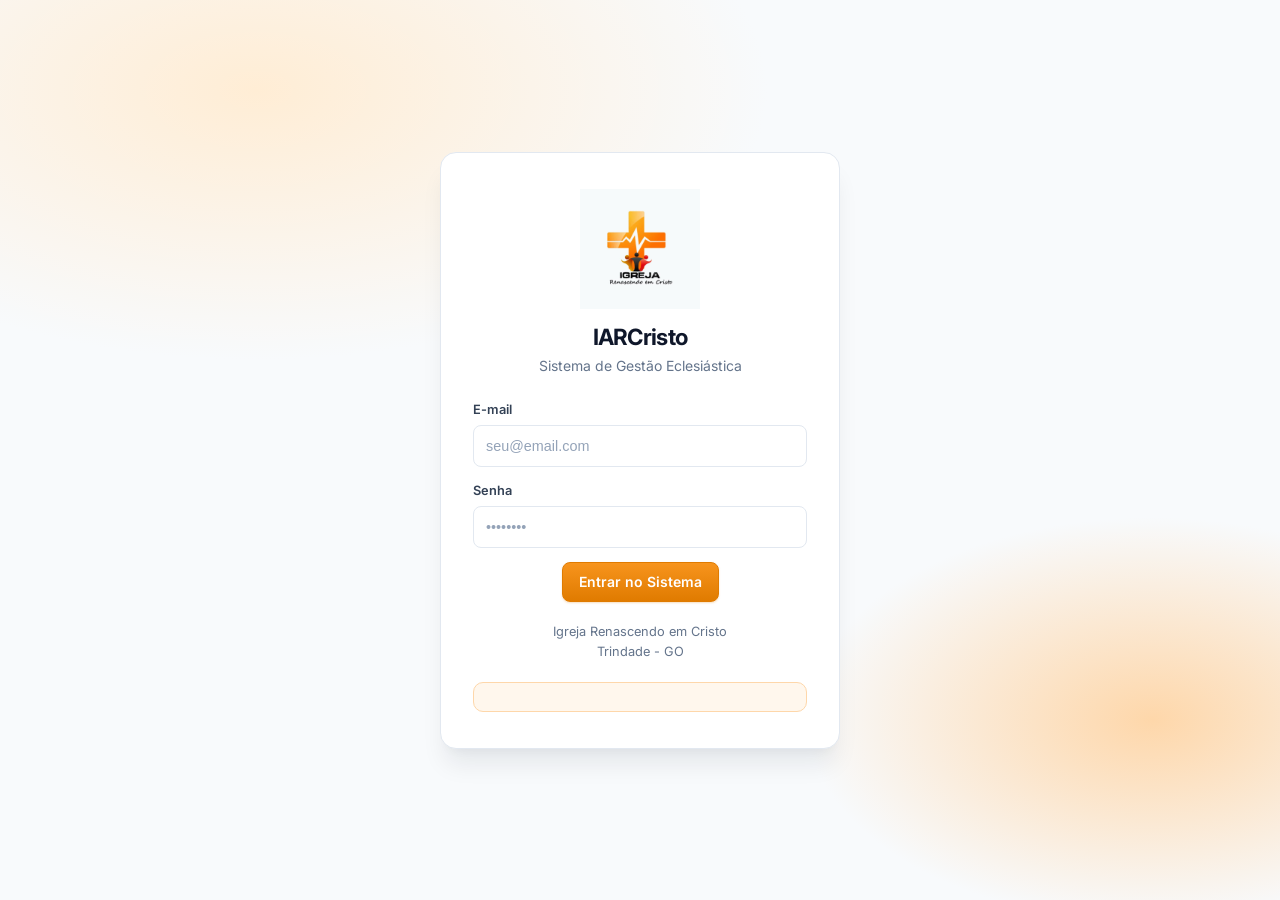
<file: pages/login.html>
<!DOCTYPE html>
<html lang="pt-BR">
<head>
  <meta charset="UTF-8">
  <meta name="viewport" content="width=device-width, initial-scale=1.0">
  <meta name="theme-color" content="#F7941D">
  <link rel="icon" href="../assets/brand/favicon.svg" type="image/svg+xml">
  <title>Login | IARCristo - Igreja Renascendo em Cristo</title>
  <link rel="stylesheet" href="../css/style.css">
  <link rel="preconnect" href="https://fonts.googleapis.com">
  <link href="https://fonts.googleapis.com/css2?family=Inter:wght@400;500;600;700&display=swap" rel="stylesheet">
  <style>
    .login-error {
      background: #FEF2F2;
      color: #DC2626;
      padding: 10px 14px;
      border-radius: 8px;
      font-size: 0.9rem;
      margin-bottom: 16px;
      display: none;
    }
    .login-hint {
      margin-top: 20px;
      padding: 14px;
      background: #FFF7ED;
      border-radius: 10px;
      font-size: 0.8rem;
      color: #9A3412;
      text-align: left;
    }
    .login-hint code {
      background: #FFEDD5;
      padding: 1px 6px;
      border-radius: 4px;
      font-size: 0.75rem;
    }
  </style>
</head>
<body>
  <div class="login-page">
    <div class="login-card">
      <img src="../public/assets/logo.png" alt="Igreja Renascendo em Cristo" class="login-logo">
      <h1 class="login-title">IARCristo</h1>
      <p class="login-subtitle">Sistema de Gestão Eclesiástica</p>

      <div class="login-error" id="erroMsg"></div>

      <form id="formLogin" onsubmit="fazerLogin(event)">
        <div class="form-group">
          <label for="email">E-mail</label>
          <input type="email" id="email" class="form-control" placeholder="seu@email.com" required autocomplete="username">
        </div>
        <div class="form-group">
          <label for="senha">Senha</label>
          <input type="password" id="senha" class="form-control" placeholder="••••••••" required autocomplete="current-password">
        </div>
        <button type="submit" class="btn btn-primary" id="btnLogin">
          Entrar no Sistema
        </button>
      </form>

      <div class="login-footer">
        <p style="margin-top: 8px; font-size: 0.8rem;">
          Igreja Renascendo em Cristo<br>
          Trindade - GO
        </p>
      </div>

      <div class="login-hint">
    
      </div>
    </div>
  </div>

  <script src="../js/app.js"></script>
  <script>
    // Se já estiver logado, vai direto ao dashboard
    if (IARCristo.estaAutenticado()) {
      const params = new URLSearchParams(location.search);
      location.href = params.get('redirect') || 'dashboard.html';
    }

    function fazerLogin(e) {
      e.preventDefault();
      const email = document.getElementById('email').value;
      const senha = document.getElementById('senha').value;
      const erroEl = document.getElementById('erroMsg');
      const btn = document.getElementById('btnLogin');

      btn.disabled = true;
      btn.textContent = 'Entrando...';

      const res = IARCristo.login(email, senha);
      if (res.erro) {
        erroEl.textContent = res.erro;
        erroEl.style.display = 'block';
        btn.disabled = false;
        btn.textContent = 'Entrar no Sistema';
        return;
      }

      const params = new URLSearchParams(location.search);
      location.href = params.get('redirect') || 'dashboard.html';
    }
  </script>
</body>
</html>
</file>
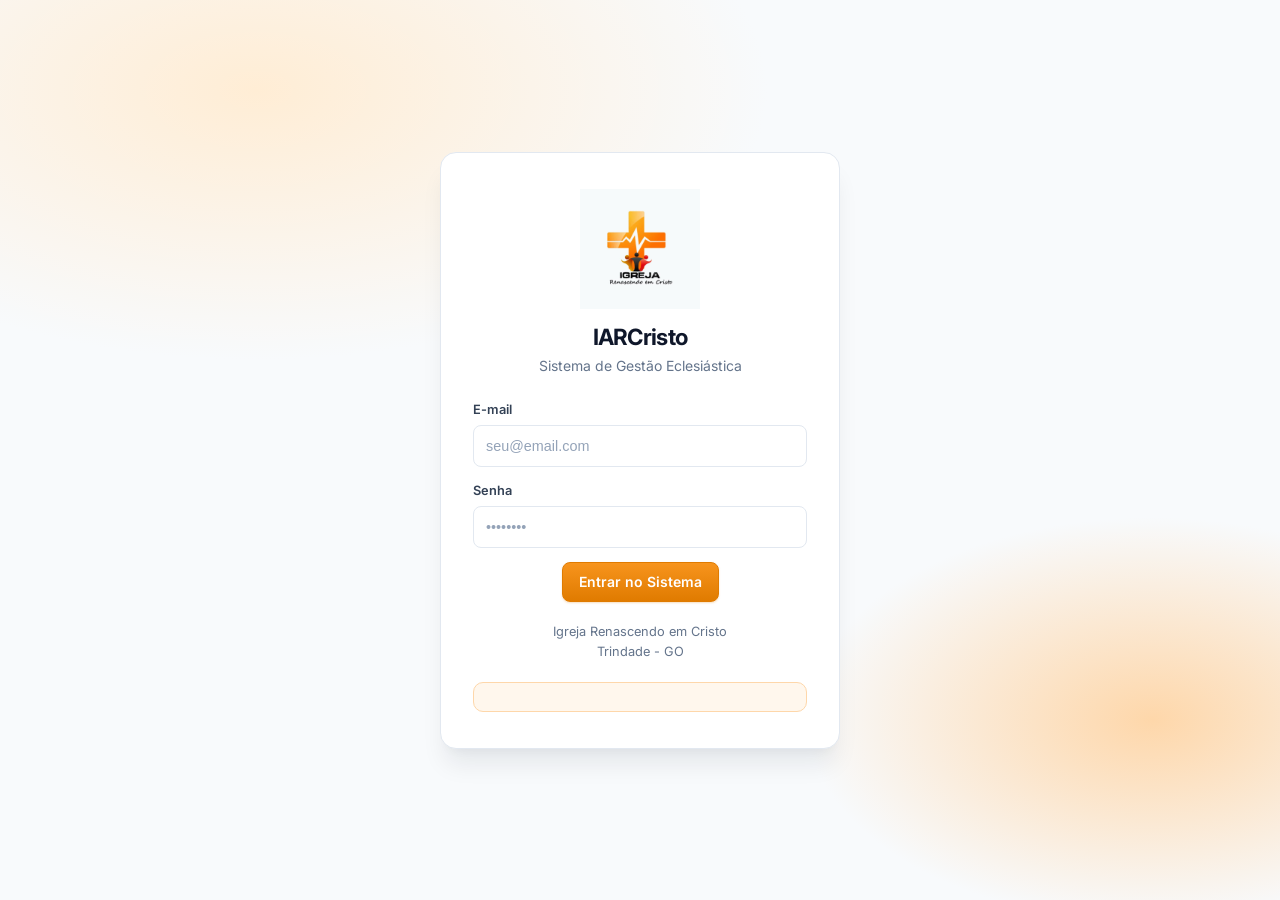
<file: pages/membro.html>
<!DOCTYPE html>
<html lang="pt-BR">
<head>
  <meta charset="UTF-8">
  <meta name="viewport" content="width=device-width, initial-scale=1.0">
  <meta name="theme-color" content="#F7941D">
  <link rel="icon" href="../assets/brand/favicon.svg" type="image/svg+xml">
  <title>Ficha do Membro | IARCristo</title>
  <link rel="stylesheet" href="../css/style.css">
  <link rel="preconnect" href="https://fonts.googleapis.com">
  <link href="https://fonts.googleapis.com/css2?family=Inter:wght@400;500;600;700&display=swap" rel="stylesheet">
  <style>
    .profile-header {
      display: flex;
      gap: 24px;
      align-items: flex-start;
      margin-bottom: 28px;
      flex-wrap: wrap;
    }
    .profile-avatar {
      width: 88px;
      height: 88px;
      border-radius: 50%;
      background: linear-gradient(135deg, #F7941D, #E85D04);
      display: flex;
      align-items: center;
      justify-content: center;
      color: white;
      font-size: 1.8rem;
      font-weight: 700;
      flex-shrink: 0;
    }
    .profile-info h1 {
      font-size: 1.5rem;
      font-weight: 700;
      color: #111827;
      margin-bottom: 4px;
    }
    .profile-meta {
      display: flex;
      flex-wrap: wrap;
      gap: 12px;
      margin-top: 10px;
      font-size: 0.9rem;
      color: #6B7280;
    }
    .timeline {
      position: relative;
      padding-left: 28px;
    }
    .timeline::before {
      content: '';
      position: absolute;
      left: 8px;
      top: 4px;
      bottom: 4px;
      width: 2px;
      background: #E5E7EB;
    }
    .timeline-item {
      position: relative;
      margin-bottom: 20px;
      padding-bottom: 4px;
    }
    .timeline-item::before {
      content: '';
      position: absolute;
      left: -24px;
      top: 6px;
      width: 12px;
      height: 12px;
      border-radius: 50%;
      background: #F7941D;
      border: 2px solid #fff;
      box-shadow: 0 0 0 2px #FED7AA;
    }
    .timeline-date {
      font-size: 0.8rem;
      color: #9CA3AF;
      margin-bottom: 2px;
    }
    .timeline-desc {
      font-size: 0.95rem;
      color: #374151;
    }
    .family-card {
      display: flex;
      align-items: center;
      gap: 12px;
      padding: 12px;
      border: 1px solid #E5E7EB;
      border-radius: 10px;
      margin-bottom: 10px;
      background: #FAFAFA;
    }
    .family-card .avatar-sm {
      width: 40px;
      height: 40px;
      border-radius: 50%;
      background: linear-gradient(135deg, #F7941D, #E85D04);
      display: flex;
      align-items: center;
      justify-content: center;
      color: white;
      font-weight: 600;
      font-size: 0.85rem;
    }
    .tabs {
      display: flex;
      gap: 4px;
      border-bottom: 1px solid #E5E7EB;
      margin-bottom: 20px;
    }
    .tab {
      padding: 10px 18px;
      font-size: 0.9rem;
      font-weight: 500;
      color: #6B7280;
      cursor: pointer;
      border-bottom: 2px solid transparent;
      background: none;
      border-top: none;
      border-left: none;
      border-right: none;
    }
    .tab.active {
      color: #E07B00;
      border-bottom-color: #F7941D;
    }
    .tab-content { display: none; }
    .tab-content.active { display: block; }
  </style>
</head>
<body>
  <div class="app-layout">
    <aside class="sidebar" id="sidebar">
      <div class="sidebar-header">
        <img src="../public/assets/logo.png" alt="Logo" class="sidebar-logo">
        <div class="sidebar-brand">IARCristo<span>Renascendo em Cristo</span></div>
      </div>
      <nav class="sidebar-nav">
        <div class="nav-section">
          <div class="nav-section-title">Principal</div>
          <a href="dashboard.html" class="nav-item"><img src="../assets/icons/dashboard.svg" alt="" class="nav-icon" width="18" height="18"> Dashboard</a>
          <a href="membros.html" class="nav-item active"><img src="../assets/icons/membros.svg" alt="" class="nav-icon" width="18" height="18"> Membros</a>
          <a href="visitantes.html" class="nav-item"><img src="../assets/icons/visitantes.svg" alt="" class="nav-icon" width="18" height="18"> Visitantes</a>
        </div>
        <div class="nav-section">
          <div class="nav-section-title">Organização</div>
          <a href="departamentos.html" class="nav-item"><img src="../assets/icons/departamentos.svg" alt="" class="nav-icon" width="18" height="18"> Departamentos</a>
          <a href="familias.html" class="nav-item"><img src="../assets/icons/familias.svg" alt="" class="nav-icon" width="18" height="18"> Famílias</a>
        </div>
        <div class="nav-section">
          <div class="nav-section-title">Agenda</div>
          <a href="agenda.html" class="nav-item"><img src="../assets/icons/agenda.svg" alt="" class="nav-icon" width="18" height="18"> Cultos & Eventos</a>
        </div>
        <div class="nav-section">
          <div class="nav-section-title">Sistema</div>
          <a href="relatorios.html" class="nav-item"><img src="../assets/icons/relatorios.svg" alt="" class="nav-icon" width="18" height="18"> Relatórios</a>
        </div>
</nav>
      <div class="sidebar-footer">
        <div class="user-info">
          <div class="user-avatar">WF</div>
          <div class="user-details">
            <div class="user-name">Wellington F. Vieira</div>
            <div class="user-role">Pastor Presidente</div>
          </div>
        </div>
      </div>
    </aside>

    <div class="main-content">
      <header class="topbar">
        <div class="flex items-center gap-3">
          <button type="button" class="menu-toggle" aria-label="Abrir ou fechar menu" aria-expanded="false" aria-controls="sidebar">
            <svg width="24" height="24" fill="none" stroke="currentColor" viewBox="0 0 24 24"><path stroke-linecap="round" stroke-linejoin="round" stroke-width="2" d="M4 6h16M4 12h16M4 18h16"/></svg>
          </button>
          <h1 class="topbar-title">Ficha do Membro</h1>
        </div>
        <div class="topbar-actions">
          <a href="membros.html" class="btn btn-sm btn-secondary">← Voltar</a>
          <button class="btn btn-sm btn-primary" id="btnEditar">Editar</button>
          <button class="btn btn-sm btn-secondary" id="btnLoginMembro" style="display:none" onclick="criarLoginMembro()">Criar login</button>
        </div>
      </header>

      <div class="content-area" id="conteudo">
        <p class="text-muted">Carregando...</p>
      </div>
    </div>
  </div>

  <script src="../js/app.js"></script>
  <script src="../js/auth-guard.js"></script>
  <script>
    const params = new URLSearchParams(location.search);
    const membroId = params.get('id');

    function iniciais(nome) {
      return (nome || '?').split(' ').map(p => p[0]).slice(0, 2).join('').toUpperCase();
    }

    function render() {
      const m = IARCristo.getMembro(membroId);
      if (!m) {
        document.getElementById('conteudo').innerHTML = '<div class="card"><div class="card-body"><p>Membro não encontrado.</p><a href="membros.html" class="btn btn-primary">Voltar</a></div></div>';
        return;
      }

      document.getElementById('btnEditar').onclick = () => location.href = 'membros.html?editar=' + m.id;

      const vinculos = IARCristo.getVinculosDoMembro(m.id);
      const historico = IARCristo.getHistoricoDoMembro(m.id);

      let familiaHtml = '';
      if (vinculos.length === 0) {
        familiaHtml = '<p class="text-muted">Nenhum vínculo familiar cadastrado.</p>';
      } else {
        familiaHtml = vinculos.map(v => {
          const rel = IARCristo.getMembro(v.relacionadoId);
          const nomeRel = rel ? rel.nome : v.relacionadoId;
          return `
            <div class="family-card">
              <div class="avatar-sm">${iniciais(nomeRel)}</div>
              <div style="flex:1">
                <div style="font-weight:600">${nomeRel}</div>
                <div class="text-muted" style="font-size:0.85rem">${v.tipo}</div>
              </div>
              ${rel ? `<a href="membro.html?id=${rel.id}" class="btn btn-sm btn-secondary">Ver</a>` : ''}
              <button class="btn btn-sm btn-secondary" onclick="removerVinculo('${v.id}')" title="Remover">✕</button>
            </div>
          `;
        }).join('');
      }

      let histHtml = '';
      if (historico.length === 0) {
        histHtml = '<p class="text-muted">Nenhum evento registrado.</p>';
      } else {
        histHtml = '<div class="timeline">' + historico.map(h => `
          <div class="timeline-item">
            <div class="timeline-date">${IARCristo.formatarData(h.data)} · <span class="badge ${IARCristo.badgeCategoria(h.categoria)}">${h.categoria}</span></div>
            <div class="timeline-desc">${h.descricao}</div>
            <div class="text-muted" style="font-size:0.8rem;margin-top:2px">por ${h.responsavel || '—'}</div>
          </div>
        `).join('') + '</div>';
      }

      // Select de membros para novo vínculo
      const outros = IARCristo.getMembros().filter(x => x.id !== m.id);
      const optsMembros = outros.map(x => `<option value="${x.id}">${x.nome} (${x.id})</option>`).join('');
      const optsTipos = IARCristo.TIPOS_VINCULO.map(t => `<option value="${t}">${t}</option>`).join('');

      document.getElementById('conteudo').innerHTML = `
        <div class="profile-header">
          <div class="profile-avatar" style="padding:0;overflow:hidden">${m.foto ? `<img src="${m.foto}" alt="" style="width:100%;height:100%;object-fit:cover">` : iniciais(m.nome)}</div>
          <div class="profile-info" style="flex:1">
            <h1>${m.nome}</h1>
            <div><span class="badge ${IARCristo.badgeSituacao(m.situacao)}">${m.situacao}</span></div>
            <div class="profile-meta">
              <span>📋 ${m.id}</span>
              <span>📞 ${IARCristo.formatarTelefone(m.telefone)}</span>
              ${m.ocupacao ? `<span>✝️ ${m.ocupacao}</span>` : ''}
              ${m.cargoEclesiastico ? `<span>⛪ ${m.cargoEclesiastico}</span>` : ''}
            </div>
          </div>
        </div>

        <div class="tabs">
          <button class="tab active" onclick="trocarTab('dados')">Dados</button>
          <button class="tab" onclick="trocarTab('familia')">Família (${vinculos.length})</button>
          <button class="tab" onclick="trocarTab('historico')">Histórico (${historico.length})</button>
        </div>

        <div id="tab-dados" class="tab-content active">
          <div class="card">
            <div class="card-header"><h2 class="card-title">Dados Pessoais</h2></div>
            <div class="card-body">
              <div class="form-row">
                <div><strong>Data de Nascimento</strong><br>${IARCristo.formatarData(m.dataNascimento)}</div>
                <div><strong>Estado Civil</strong><br>${m.estadoCivil || '—'}</div>
                <div><strong>E-mail</strong><br>${m.email || '—'}</div>
              </div>
              <div class="form-row" style="margin-top:16px">
                <div><strong>Endereço</strong><br>${m.endereco || '—'}, ${m.bairro || ''} - ${m.cidade || ''}/${m.estado || ''}</div>
                <div><strong>CEP</strong><br>${m.cep || '—'}</div>
              </div>
            </div>
          </div>
          <div class="card">
            <div class="card-header"><h2 class="card-title">Informações Eclesiásticas</h2></div>
            <div class="card-body">
              <div class="form-row">
                <div><strong>Ingresso</strong><br>${IARCristo.formatarData(m.dataIngresso)} (${m.formaIngresso || '—'})</div>
                <div><strong>Batismo</strong><br>${m.batismo || '—'} ${m.dataBatismo ? '(' + IARCristo.formatarData(m.dataBatismo) + ')' : ''}</div>
                <div><strong>Igreja de Origem</strong><br>${m.igrejaOrigem || '—'}</div>
              </div>
              <div class="form-row" style="margin-top:16px">
                <div><strong>Cargo Eclesiástico</strong><br>${m.cargoEclesiastico || '—'}</div>
                <div><strong>Cargo Administrativo</strong><br>${m.cargoAdministrativo || '—'}</div>
                <div><strong>Ocupação</strong><br>${m.ocupacao || '—'}</div>
              </div>
              ${m.observacoes ? `<p style="margin-top:16px"><strong>Observações:</strong> ${m.observacoes}</p>` : ''}
            </div>
          </div>
        </div>

        <div id="tab-familia" class="tab-content">
          <div class="card">
            <div class="card-header">
              <h2 class="card-title">Vínculos Familiares</h2>
            </div>
            <div class="card-body">
              ${familiaHtml}
              <hr style="margin:20px 0;border:none;border-top:1px solid #E5E7EB">
              <h3 style="font-size:1rem;margin-bottom:12px">Adicionar vínculo</h3>
              <div class="form-row">
                <div class="form-group">
                  <label>Parente / Relacionado</label>
                  <select id="novoRelacionado" class="form-control">${optsMembros}</select>
                </div>
                <div class="form-group">
                  <label>Tipo de vínculo</label>
                  <select id="novoTipo" class="form-control">${optsTipos}</select>
                </div>
                <div class="form-group" style="display:flex;align-items:flex-end">
                  <button class="btn btn-primary" onclick="salvarVinculo()">Adicionar</button>
                </div>
              </div>
            </div>
          </div>
        </div>

        <div id="tab-historico" class="tab-content">
          <div class="card">
            <div class="card-header">
              <h2 class="card-title">Histórico Individual</h2>
            </div>
            <div class="card-body">
              ${histHtml}
              <hr style="margin:20px 0;border:none;border-top:1px solid #E5E7EB">
              <h3 style="font-size:1rem;margin-bottom:12px">Registrar novo evento</h3>
              <div class="form-row">
                <div class="form-group">
                  <label>Data</label>
                  <input type="date" id="histData" class="form-control" value="${new Date().toISOString().slice(0,10)}">
                </div>
                <div class="form-group">
                  <label>Categoria</label>
                  <select id="histCategoria" class="form-control">
                    ${IARCristo.CATEGORIAS_HISTORICO.map(c => `<option value="${c}">${c}</option>`).join('')}
                  </select>
                </div>
              </div>
              <div class="form-group">
                <label>Descrição</label>
                <input type="text" id="histDescricao" class="form-control" placeholder="Descreva o evento...">
              </div>
              <button class="btn btn-primary" onclick="salvarHistorico()">Adicionar ao Histórico</button>
            </div>
          </div>
        </div>
      `;
    }

    function trocarTab(nome) {
      document.querySelectorAll('.tab').forEach((t, i) => {
        t.classList.toggle('active', t.textContent.toLowerCase().includes(nome === 'dados' ? 'dados' : nome === 'familia' ? 'família' : 'histórico') || (nome === 'familia' && t.textContent.includes('Família')) || (nome === 'historico' && t.textContent.includes('Histórico')) || (nome === 'dados' && t.textContent === 'Dados'));
      });
      // simpler approach
      document.querySelectorAll('.tab').forEach(t => t.classList.remove('active'));
      document.querySelectorAll('.tab-content').forEach(c => c.classList.remove('active'));
      const map = { dados: 0, familia: 1, historico: 2 };
      document.querySelectorAll('.tab')[map[nome]].classList.add('active');
      document.getElementById('tab-' + nome).classList.add('active');
    }

    function salvarVinculo() {
      const relId = document.getElementById('novoRelacionado').value;
      const tipo = document.getElementById('novoTipo').value;
      const res = IARCristo.adicionarVinculo(membroId, relId, tipo);
      if (res.erro) {
        alert(res.erro);
        return;
      }
      alert('Vínculo adicionado!');
      render();
      trocarTab('familia');
    }

    function removerVinculo(id) {
      if (!confirm('Remover este vínculo?')) return;
      IARCristo.removerVinculo(id);
      render();
      trocarTab('familia');
    }

    function salvarHistorico() {
      const descricao = document.getElementById('histDescricao').value.trim();
      if (!descricao) { alert('Informe a descrição'); return; }
      IARCristo.adicionarHistorico(membroId, {
        data: document.getElementById('histData').value,
        categoria: document.getElementById('histCategoria').value,
        descricao,
        responsavel: 'Usuário'
      });
      alert('Evento registrado!');
      render();
      trocarTab('historico');
    }

    
    function criarLoginMembro() {
      if (!IARCristo.pode('usuarios')) { alert('Sem permissão para criar usuários.'); return; }
      const m = IARCristo.getMembro(membroId);
      if (!m) return;
      if (IARCristo.getUsuarioPorMembro(membroId)) { alert('Este membro já possui login.'); return; }
      const email = prompt('E-mail para login:', m.email || '');
      if (!email) return;
      const senha = prompt('Senha inicial (mín. 6 caracteres):', 'membro123');
      if (!senha) return;
      const perfil = prompt('Perfil (consulta, lideranca, secretaria, pastor, portaria, tesouraria, administracao):', 'consulta') || 'consulta';
      const res = IARCristo.criarLoginParaMembro(membroId, email, senha, perfil);
      if (res.erro) { alert(res.erro); return; }
      alert('Login criado!\nE-mail: ' + email + '\nSenha: ' + senha + '\nPerfil: ' + perfil);
      atualizarBtnLogin();
    }

    function atualizarBtnLogin() {
      const btn = document.getElementById('btnLoginMembro');
      if (!btn) return;
      if (IARCristo.pode('usuarios') && !IARCristo.getUsuarioPorMembro(membroId)) {
        btn.style.display = 'inline-flex';
      } else {
        btn.style.display = 'none';
      }
    }

    document.addEventListener('DOMContentLoaded', () => { render(); atualizarBtnLogin(); });
  </script>
</body>
</html>
</file>
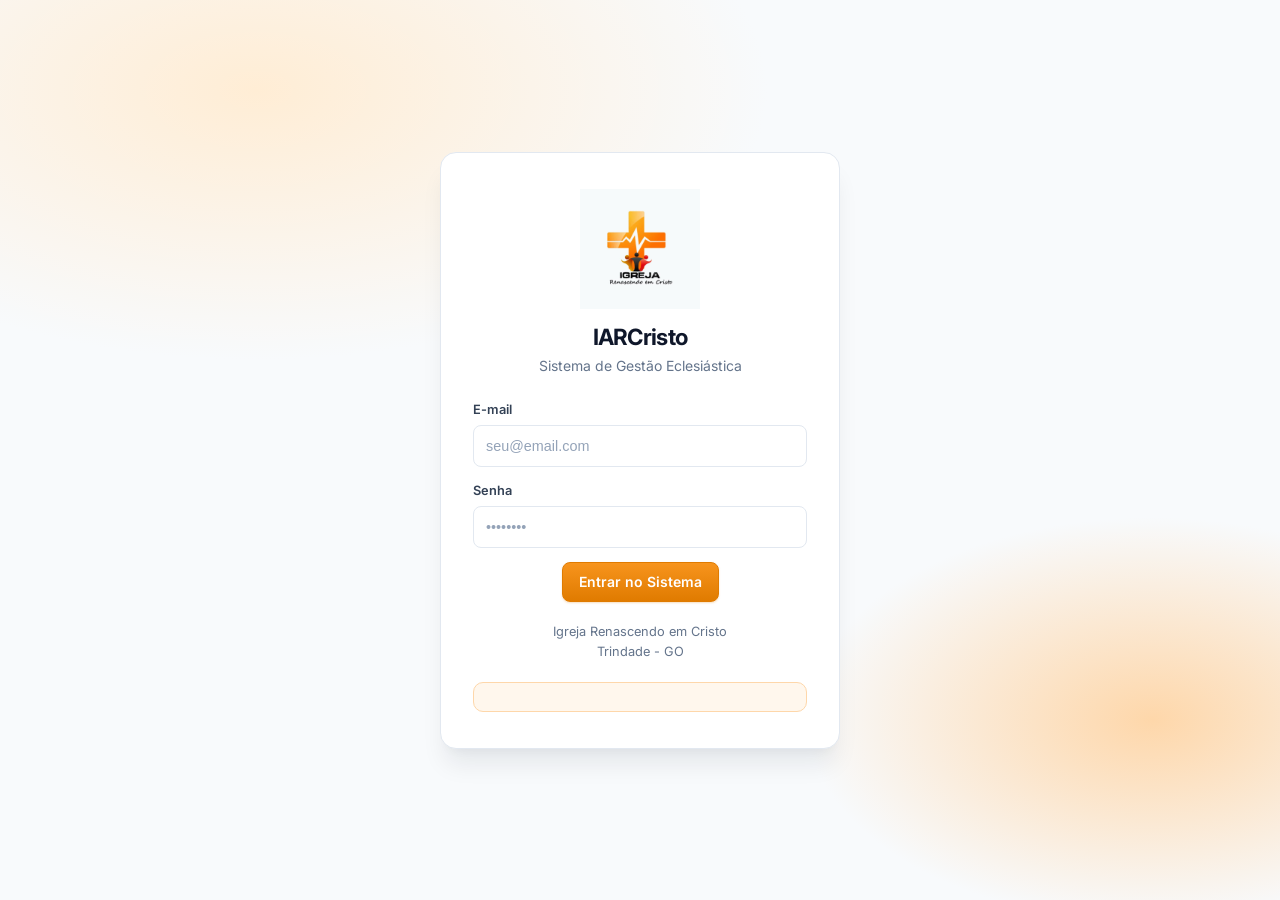
<file: pages/membros.html>
<!DOCTYPE html>
<html lang="pt-BR">
<head>
  <meta charset="UTF-8">
  <meta name="viewport" content="width=device-width, initial-scale=1.0">
  <meta name="theme-color" content="#F7941D">
  <link rel="icon" href="../assets/brand/favicon.svg" type="image/svg+xml">
  <title>Membros | IARCristo</title>
  <link rel="stylesheet" href="../css/style.css">
  <link rel="preconnect" href="https://fonts.googleapis.com">
  <link href="https://fonts.googleapis.com/css2?family=Inter:wght@400;500;600;700&display=swap" rel="stylesheet">
</head>
<body>
  <div class="app-layout">
    <aside class="sidebar" id="sidebar">
      <div class="sidebar-header">
        <img src="../public/assets/logo.png" alt="Logo" class="sidebar-logo">
        <div class="sidebar-brand">
          IARCristo
          <span>Renascendo em Cristo</span>
        </div>
      </div>
      <nav class="sidebar-nav">
        <div class="nav-section">
          <div class="nav-section-title">Principal</div>
          <a href="dashboard.html" class="nav-item"><img src="../assets/icons/dashboard.svg" alt="" class="nav-icon" width="18" height="18"> Dashboard</a>
          <a href="membros.html" class="nav-item active"><img src="../assets/icons/membros.svg" alt="" class="nav-icon" width="18" height="18"> Membros</a>
          <a href="visitantes.html" class="nav-item"><img src="../assets/icons/visitantes.svg" alt="" class="nav-icon" width="18" height="18"> Visitantes</a>
        </div>
        <div class="nav-section">
          <div class="nav-section-title">Organização</div>
          <a href="departamentos.html" class="nav-item"><img src="../assets/icons/departamentos.svg" alt="" class="nav-icon" width="18" height="18"> Departamentos</a>
          <a href="familias.html" class="nav-item"><img src="../assets/icons/familias.svg" alt="" class="nav-icon" width="18" height="18"> Famílias</a>
        </div>
        <div class="nav-section">
          <div class="nav-section-title">Agenda</div>
          <a href="agenda.html" class="nav-item"><img src="../assets/icons/agenda.svg" alt="" class="nav-icon" width="18" height="18"> Cultos & Eventos</a>
        </div>
        <div class="nav-section">
          <div class="nav-section-title">Sistema</div>
          <a href="relatorios.html" class="nav-item"><img src="../assets/icons/relatorios.svg" alt="" class="nav-icon" width="18" height="18"> Relatórios</a>
        </div>
</nav>
      <div class="sidebar-footer">
        <div class="user-info">
          <div class="user-avatar">WF</div>
          <div class="user-details">
            <div class="user-name">Wellington F. Vieira</div>
            <div class="user-role">Pastor Presidente</div>
          </div>
        </div>
      </div>
    </aside>

    <div class="main-content">
      <header class="topbar">
        <div class="flex items-center gap-3">
          <button type="button" class="menu-toggle" aria-label="Abrir ou fechar menu" aria-expanded="false" aria-controls="sidebar">
            <svg width="24" height="24" fill="none" stroke="currentColor" viewBox="0 0 24 24"><path stroke-linecap="round" stroke-linejoin="round" stroke-width="2" d="M4 6h16M4 12h16M4 18h16"/></svg>
          </button>
          <h1 class="topbar-title">Cadastro de Membros</h1>
        </div>
        <div class="topbar-actions">
          <button class="btn btn-primary btn-sm" onclick="if(!IARCristo.pode('membros_criar')){alert('Sem permissão');return;}abrirFormulario()">+ Novo Membro</button>
        </div>
      </header>

      <div class="content-area">
        <div class="card">
          <div class="card-header">
            <h2 class="card-title">Lista de Membros <span id="totalMembros" class="badge badge-gray" style="margin-left:8px;"></span></h2>
            <div class="search-box">
              <svg fill="none" stroke="currentColor" viewBox="0 0 24 24"><path stroke-linecap="round" stroke-linejoin="round" stroke-width="2" d="M21 21l-6-6m2-5a7 7 0 11-14 0 7 7 0 0114 0z"/></svg>
              <input type="text" id="busca" placeholder="Buscar por nome, telefone, código..." oninput="renderTabela()">
            </div>
          </div>
          <div class="card-body" style="padding:0;">
            <!-- Desktop: tabela -->
            <div class="table-responsive lista-desktop">
              <table>
                <thead>
                  <tr>
                    <th>Código</th>
                    <th>Nome</th>
                    <th>Telefone</th>
                    <th>Situação</th>
                    <th>Ocupação</th>
                    <th>Ações</th>
                  </tr>
                </thead>
                <tbody id="tabelaMembros"></tbody>
              </table>
            </div>
            <!-- Mobile: cartões -->
            <div class="lista-mobile" id="cardsMembros"></div>
          </div>
          <style>
            .lista-mobile { display: none; padding: 12px; }
            .lista-desktop { display: block; }
            @media (max-width: 768px) {
              .lista-desktop { display: none !important; }
              .lista-mobile { display: block !important; }
            }
            .membro-card {
              display: flex;
              gap: 12px;
              padding: 14px;
              border: 1px solid var(--border, #E2E8F0);
              border-radius: 12px;
              background: #fff;
              margin-bottom: 10px;
              box-shadow: 0 1px 2px rgb(15 23 42 / 0.04);
            }
            .membro-card-body { flex: 1; min-width: 0; }
            .membro-card-nome {
              font-weight: 650;
              font-size: 0.95rem;
              color: var(--text-heading, #0F172A);
              margin-bottom: 2px;
            }
            .membro-card-meta {
              font-size: 0.8rem;
              color: var(--text-muted, #64748B);
              line-height: 1.45;
            }
            .membro-card-actions {
              display: flex;
              flex-wrap: wrap;
              gap: 6px;
              margin-top: 10px;
            }
            .membro-card-actions .btn { flex: 1; min-width: 70px; }
          </style>
        </div>

        <div class="card" id="formCard" style="display:none;">
          <div class="card-header">
            <h2 class="card-title" id="formTitulo">Novo Membro</h2>
            <button class="btn btn-sm btn-secondary" onclick="fecharFormulario()">Fechar</button>
          </div>
          <div class="card-body">
            <form id="formMembro" onsubmit="salvarMembro(event)">
              <input type="hidden" id="membroId">
              
              <div class="form-section">
                <h3 class="form-section-title">Foto (opcional)</h3>
                <div class="flex items-center gap-3" style="flex-wrap:wrap">
                  <div id="fotoPreviewWrap" style="width:88px;height:88px;border-radius:50%;overflow:hidden;background:var(--slate-100);border:2px solid var(--border);display:flex;align-items:center;justify-content:center;flex-shrink:0">
                    <img id="fotoPreview" src="" alt="" style="width:100%;height:100%;object-fit:cover;display:none">
                    <span id="fotoPlaceholder" class="text-muted" style="font-size:0.75rem">Sem foto</span>
                  </div>
                  <div style="flex:1;min-width:200px">
                    <input type="hidden" id="fotoData">
                    <div class="flex gap-2" style="flex-wrap:wrap;margin-bottom:8px">
                      <label class="btn btn-sm btn-secondary" style="cursor:pointer;margin:0">
                        Escolher arquivo
                        <input type="file" id="fotoFile" accept="image/*" style="display:none" onchange="onFotoArquivo(event)">
                      </label>
                      <button type="button" class="btn btn-sm btn-secondary" onclick="abrirCamera()">Usar câmera</button>
                      <button type="button" class="btn btn-sm btn-ghost" onclick="removerFoto()">Remover</button>
                    </div>
                    <p class="form-hint">JPG ou PNG. A foto é opcional e fica salva neste navegador.</p>
                  </div>
                </div>
                <div id="cameraBox" style="display:none;margin-top:12px">
                  <video id="cameraVideo" autoplay playsinline style="width:100%;max-width:320px;border-radius:12px;background:#000"></video>
                  <div class="flex gap-2" style="margin-top:8px">
                    <button type="button" class="btn btn-sm btn-primary" onclick="capturarFoto()">Capturar</button>
                    <button type="button" class="btn btn-sm btn-secondary" onclick="fecharCamera()">Cancelar</button>
                  </div>
                  <canvas id="cameraCanvas" style="display:none"></canvas>
                </div>
              </div>

              <div class="form-section">
                <h3 class="form-section-title">Dados Pessoais</h3>
                <div class="form-row">
                  <div class="form-group">
                    <label>Nome Completo *</label>
                    <input type="text" id="nome" class="form-control" required>
                  </div>
                </div>
                <div class="form-row">
                  <div class="form-group">
                    <label>Data de Nascimento</label>
                    <input type="date" id="dataNascimento" class="form-control">
                  </div>
                  <div class="form-group">
                    <label>Estado Civil</label>
                    <select id="estadoCivil" class="form-control">
                      <option value="">Selecione</option>
                      <option>Solteiro(a)</option>
                      <option>Casado(a)</option>
                      <option>Viúvo(a)</option>
                      <option>Divorciado(a)</option>
                    </select>
                  </div>
                  <div class="form-group">
                    <label>CPF (opcional)</label>
                    <input type="text" id="cpf" class="form-control" placeholder="000.000.000-00">
                  </div>
                </div>
                <div class="form-row">
                  <div class="form-group">
                    <label>Telefone Principal *</label>
                    <input type="tel" id="telefone" class="form-control" placeholder="(62) 99999-9999" required>
                  </div>
                  <div class="form-group">
                    <label>WhatsApp</label>
                    <input type="tel" id="whatsapp" class="form-control">
                  </div>
                  <div class="form-group">
                    <label>E-mail</label>
                    <input type="email" id="email" class="form-control">
                  </div>
                </div>
              </div>

              <div class="form-section">
                <h3 class="form-section-title">Endereço</h3>
                <div class="form-row">
                  <div class="form-group" style="grid-column: span 2;">
                    <label>Endereço</label>
                    <input type="text" id="endereco" class="form-control">
                  </div>
                  <div class="form-group">
                    <label>Bairro</label>
                    <input type="text" id="bairro" class="form-control">
                  </div>
                </div>
                <div class="form-row">
                  <div class="form-group">
                    <label>Cidade</label>
                    <input type="text" id="cidade" class="form-control" value="Trindade">
                  </div>
                  <div class="form-group">
                    <label>Estado</label>
                    <input type="text" id="estado" class="form-control" value="GO">
                  </div>
                  <div class="form-group">
                    <label>CEP</label>
                    <input type="text" id="cep" class="form-control">
                  </div>
                </div>
              </div>

              <div class="form-section">
                <h3 class="form-section-title">Informações Eclesiásticas</h3>
                <div class="form-row">
                  <div class="form-group">
                    <label>Situação de Membresia *</label>
                    <select id="situacao" class="form-control" required>
                      <option>Visitante</option>
                      <option>Em Integração</option>
                      <option selected>Membro Ativo</option>
                      <option>Afastado</option>
                      <option>Transferido</option>
                      <option>Desligado</option>
                    </select>
                  </div>
                  <div class="form-group">
                    <label>Data de Ingresso</label>
                    <input type="date" id="dataIngresso" class="form-control">
                  </div>
                  <div class="form-group">
                    <label>Forma de Ingresso</label>
                    <select id="formaIngresso" class="form-control">
                      <option value="">Selecione</option>
                      <option>Conversão</option>
                      <option>Transferência</option>
                      <option>Aclamação</option>
                      <option>Fundação</option>
                      <option>Outro</option>
                    </select>
                  </div>
                </div>
                <div class="form-row">
                  <div class="form-group">
                    <label>Batismo nas Águas</label>
                    <select id="batismo" class="form-control">
                      <option value="">Selecione</option>
                      <option>Sim</option>
                      <option>Não</option>
                      <option>Em processo</option>
                    </select>
                  </div>
                  <div class="form-group">
                    <label>Data do Batismo</label>
                    <input type="date" id="dataBatismo" class="form-control">
                  </div>
                  <div class="form-group">
                    <label>Igreja de Origem</label>
                    <input type="text" id="igrejaOrigem" class="form-control">
                  </div>
                </div>
              </div>

              <div class="form-section">
                <h3 class="form-section-title">Cargos e Ocupações</h3>
                <div class="form-row">
                  <div class="form-group">
                    <label>Cargo Eclesiástico</label>
                    <select id="cargoEclesiastico" class="form-control">
                      <option value="">Nenhum</option>
                      <option>Pastor Presidente</option>
                      <option>Pastor</option>
                      <option>Pastor Auxiliar</option>
                      <option>Presbítero</option>
                      <option>Diácono</option>
                      <option>Diaconisa</option>
                      <option>Cooperador</option>
                      <option>Missionário</option>
                    </select>
                  </div>
                  <div class="form-group">
                    <label>Cargo Administrativo</label>
                    <select id="cargoAdministrativo" class="form-control">
                      <option value="">Nenhum</option>
                      <option>Secretário(a)</option>
                      <option>Tesoureiro(a)</option>
                      <option>Administrador</option>
                      <option>Comunicação</option>
                    </select>
                  </div>
                  <div class="form-group">
                    <label>Ocupação Ministerial</label>
                    <select id="ocupacao" class="form-control">
                      <option value="">Nenhuma</option>
                      <option>Líder de Jovens</option>
                      <option>Vice-líder de Jovens</option>
                      <option>Líder de Louvor</option>
                      <option>Vice-líder de Louvor</option>
                      <option>Líder de Crianças</option>
                      <option>Líder de Adolescentes</option>
                      <option>Líder de Casais</option>
                      <option>Líder de Mulheres</option>
                      <option>Líder de Homens</option>
                      <option>Líder de Evangelismo</option>
                      <option>Professor(a) EBD</option>
                      <option>Recepção</option>
                      <option>Mídia</option>
                      <option>Intercessão</option>
                      <option>Pastor Presidente</option>
                    </select>
                  </div>
                </div>
              </div>

              <div class="form-group">
                <label>Observações</label>
                <textarea id="observacoes" class="form-control" rows="3"></textarea>
              </div>

              <div class="flex gap-3" style="margin-top: 24px;">
                <button type="submit" class="btn btn-primary">Salvar Membro</button>
                <button type="button" class="btn btn-secondary" onclick="fecharFormulario()">Cancelar</button>
              </div>
            </form>
          </div>
        </div>
      </div>
    </div>
  </div>

  <script src="../js/app.js"></script>
  <script src="../js/auth-guard.js"></script>
  <script>
        function renderTabela() {
      const busca = document.getElementById('busca').value;
      const membros = IARCristo.buscarMembros(busca);
      document.getElementById('totalMembros').textContent = membros.length;
      const tbody = document.getElementById('tabelaMembros');
      const cards = document.getElementById('cardsMembros');

      if (membros.length === 0) {
        tbody.innerHTML = '<tr><td colspan="6" class="empty-state">Nenhum membro encontrado</td></tr>';
        if (cards) cards.innerHTML = '<div class="empty-state">Nenhum membro encontrado</div>';
        return;
      }

      tbody.innerHTML = membros.map(m => `
        <tr>
          <td><code style="font-size:0.8rem;background:var(--slate-100,#F1F5F9);padding:2px 6px;border-radius:4px;">${m.id}</code></td>
          <td><div class="flex items-center gap-2">${IARCristo.avatarHtml(m, 32)}<strong>${m.nome}</strong></div></td>
          <td>${IARCristo.formatarTelefone(m.telefone)}</td>
          <td><span class="badge ${IARCristo.badgeSituacao(m.situacao)}">${m.situacao}</span></td>
          <td>${m.ocupacao || '—'}</td>
          <td>
            <a href="membro.html?id=${m.id}" class="btn btn-sm btn-secondary">Ver</a>
            <button class="btn btn-sm btn-secondary" onclick="editarMembro('${m.id}')">Editar</button>
          </td>
        </tr>
      `).join('');

      if (cards) {
        cards.innerHTML = membros.map(m => `
          <article class="membro-card">
            ${IARCristo.avatarHtml(m, 52)}
            <div class="membro-card-body">
              <div class="membro-card-nome">${m.nome}</div>
              <div class="membro-card-meta">
                <span class="badge ${IARCristo.badgeSituacao(m.situacao)}">${m.situacao}</span>
                <span style="margin-left:6px">${m.id}</span><br>
                ${IARCristo.formatarTelefone(m.telefone)}
                ${m.ocupacao ? ' · ' + m.ocupacao : ''}
              </div>
              <div class="membro-card-actions">
                <a href="membro.html?id=${m.id}" class="btn btn-sm btn-primary">Ver ficha</a>
                <button type="button" class="btn btn-sm btn-secondary" onclick="editarMembro('${m.id}')">Editar</button>
              </div>
            </div>
          </article>
        `).join('');
      }
    }

    function abrirFormulario(id = null) {
      document.getElementById('formCard').style.display = 'block';
      document.getElementById('formTitulo').textContent = id ? 'Editar Membro' : 'Novo Membro';
      document.getElementById('formMembro').reset();
      document.getElementById('membroId').value = '';
      document.getElementById('cidade').value = 'Trindade';
      document.getElementById('estado').value = 'GO';
      document.getElementById('fotoData').value = '';
      mostrarFotoPreview('');
      fecharCamera();
      document.getElementById('formCard').scrollIntoView({ behavior: 'smooth' });
    }

    function fecharFormulario() {
      document.getElementById('formCard').style.display = 'none';
    }

    function editarMembro(id) {
      const m = IARCristo.getMembros().find(x => x.id === id);
      if (!m) return;
      abrirFormulario(id);
      document.getElementById('membroId').value = m.id;
      document.getElementById('nome').value = m.nome || '';
      document.getElementById('dataNascimento').value = m.dataNascimento || '';
      document.getElementById('estadoCivil').value = m.estadoCivil || '';
      document.getElementById('cpf').value = m.cpf || '';
      document.getElementById('telefone').value = m.telefone || '';
      document.getElementById('whatsapp').value = m.whatsapp || '';
      document.getElementById('email').value = m.email || '';
      document.getElementById('endereco').value = m.endereco || '';
      document.getElementById('bairro').value = m.bairro || '';
      document.getElementById('cidade').value = m.cidade || 'Trindade';
      document.getElementById('estado').value = m.estado || 'GO';
      document.getElementById('cep').value = m.cep || '';
      document.getElementById('situacao').value = m.situacao || 'Membro Ativo';
      document.getElementById('dataIngresso').value = m.dataIngresso || '';
      document.getElementById('formaIngresso').value = m.formaIngresso || '';
      document.getElementById('batismo').value = m.batismo || '';
      document.getElementById('dataBatismo').value = m.dataBatismo || '';
      document.getElementById('igrejaOrigem').value = m.igrejaOrigem || '';
      document.getElementById('cargoEclesiastico').value = m.cargoEclesiastico || '';
      document.getElementById('cargoAdministrativo').value = m.cargoAdministrativo || '';
      document.getElementById('ocupacao').value = m.ocupacao || '';
      document.getElementById('observacoes').value = m.observacoes || '';
      document.getElementById('fotoData').value = m.foto || '';
      mostrarFotoPreview(m.foto || '');
    }

    function verMembro(id) {
      const m = IARCristo.getMembros().find(x => x.id === id);
      if (!m) return;
      alert(`Ficha do Membro\n\nCódigo: ${m.id}\nNome: ${m.nome}\nTelefone: ${m.telefone}\nSituação: ${m.situacao}\nOcupação: ${m.ocupacao || '—'}\nCargo Eclesiástico: ${m.cargoEclesiastico || '—'}\nIngresso: ${IARCristo.formatarData(m.dataIngresso)}\nBatismo: ${m.batismo || '—'} ${m.dataBatismo ? '(' + IARCristo.formatarData(m.dataBatismo) + ')' : ''}\nObservações: ${m.observacoes || '—'}`);
    }

    function salvarMembro(e) {
      e.preventDefault();
      const dados = {
        nome: document.getElementById('nome').value.trim(),
        dataNascimento: document.getElementById('dataNascimento').value,
        estadoCivil: document.getElementById('estadoCivil').value,
        cpf: document.getElementById('cpf').value.trim(),
        telefone: document.getElementById('telefone').value.trim(),
        whatsapp: document.getElementById('whatsapp').value.trim(),
        email: document.getElementById('email').value.trim(),
        endereco: document.getElementById('endereco').value.trim(),
        bairro: document.getElementById('bairro').value.trim(),
        cidade: document.getElementById('cidade').value.trim(),
        estado: document.getElementById('estado').value.trim(),
        cep: document.getElementById('cep').value.trim(),
        situacao: document.getElementById('situacao').value,
        dataIngresso: document.getElementById('dataIngresso').value,
        formaIngresso: document.getElementById('formaIngresso').value,
        batismo: document.getElementById('batismo').value,
        dataBatismo: document.getElementById('dataBatismo').value,
        igrejaOrigem: document.getElementById('igrejaOrigem').value.trim(),
        cargoEclesiastico: document.getElementById('cargoEclesiastico').value,
        cargoAdministrativo: document.getElementById('cargoAdministrativo').value,
        ocupacao: document.getElementById('ocupacao').value,
        observacoes: document.getElementById('observacoes').value.trim(),
        foto: document.getElementById('fotoData').value || ''
      };
      const id = document.getElementById('membroId').value;
      if (id) {
        IARCristo.atualizarMembro(id, dados);
        alert('Membro atualizado com sucesso!');
      } else {
        const novo = IARCristo.adicionarMembro(dados);
        alert('Membro cadastrado com sucesso!\nCódigo: ' + novo.id);
      }
      fecharFormulario();
      renderTabela();
    }

    
    let cameraStream = null;

    function mostrarFotoPreview(dataUrl) {
      const img = document.getElementById('fotoPreview');
      const ph = document.getElementById('fotoPlaceholder');
      if (dataUrl) {
        img.src = dataUrl;
        img.style.display = 'block';
        ph.style.display = 'none';
      } else {
        img.src = '';
        img.style.display = 'none';
        ph.style.display = 'block';
      }
    }

    async function onFotoArquivo(e) {
      const file = e.target.files && e.target.files[0];
      if (!file) return;
      try {
        const data = await IARCristo.comprimirImagemArquivo(file);
        document.getElementById('fotoData').value = data;
        mostrarFotoPreview(data);
      } catch (err) {
        alert(err.message || 'Erro ao processar imagem');
      }
      e.target.value = '';
    }

    async function abrirCamera() {
      const box = document.getElementById('cameraBox');
      const video = document.getElementById('cameraVideo');
      try {
        cameraStream = await navigator.mediaDevices.getUserMedia({ video: { facingMode: 'user' }, audio: false });
        video.srcObject = cameraStream;
        box.style.display = 'block';
      } catch (err) {
        alert('Não foi possível acessar a câmera. Use "Escolher arquivo" ou permita o acesso à câmera no navegador.');
      }
    }

    function fecharCamera() {
      const box = document.getElementById('cameraBox');
      const video = document.getElementById('cameraVideo');
      if (cameraStream) {
        cameraStream.getTracks().forEach(t => t.stop());
        cameraStream = null;
      }
      if (video) video.srcObject = null;
      if (box) box.style.display = 'none';
    }

    async function capturarFoto() {
      const video = document.getElementById('cameraVideo');
      const canvas = document.getElementById('cameraCanvas');
      if (!video || !video.videoWidth) { alert('Aguarde a câmera carregar.'); return; }
      canvas.width = video.videoWidth;
      canvas.height = video.videoHeight;
      canvas.getContext('2d').drawImage(video, 0, 0);
      const raw = canvas.toDataURL('image/jpeg', 0.92);
      try {
        const data = await IARCristo.comprimirImagemDataUrl(raw);
        document.getElementById('fotoData').value = data;
        mostrarFotoPreview(data);
        fecharCamera();
      } catch (err) {
        alert(err.message || 'Erro ao capturar');
      }
    }

    function removerFoto() {
      document.getElementById('fotoData').value = '';
      mostrarFotoPreview('');
      fecharCamera();
    }

    document.addEventListener('DOMContentLoaded', () => {
      if (!IARCristo.pode('membros_criar')) {
        document.querySelectorAll('button').forEach(b => { if (b.textContent.includes('Novo Membro')) b.style.display='none'; });
      }

      const params = new URLSearchParams(location.search);
      if (params.get('q')) document.getElementById('busca').value = params.get('q');
      renderTabela();
      if (params.get('editar')) {
        setTimeout(() => editarMembro(params.get('editar')), 100);
      }
    });
  </script>
</body>
</html>
</file>
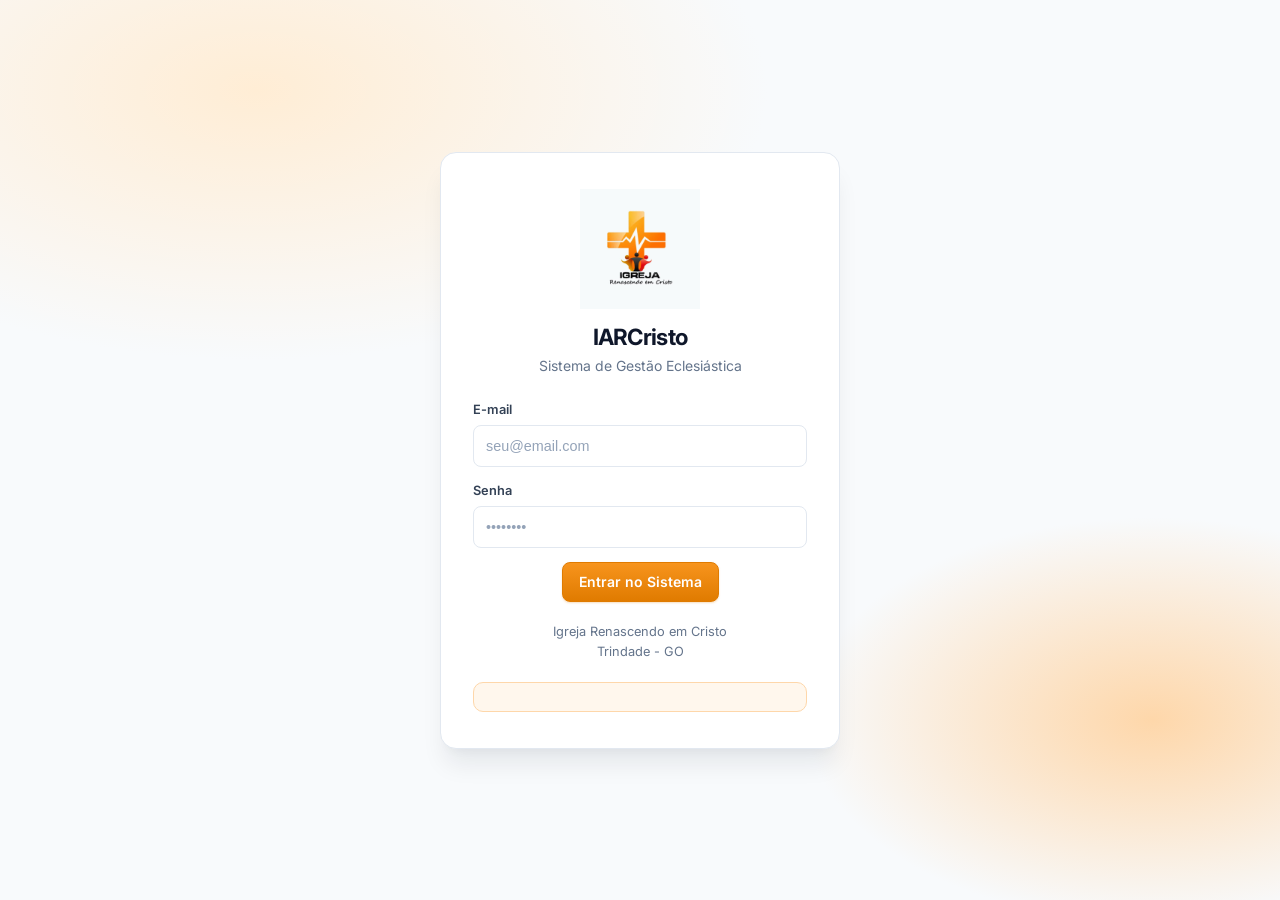
<file: pages/relatorios.html>
<!DOCTYPE html>
<html lang="pt-BR">
<head>
  <meta charset="UTF-8">
  <meta name="viewport" content="width=device-width, initial-scale=1.0">
  <meta name="theme-color" content="#F7941D">
  <link rel="icon" href="../assets/brand/favicon.svg" type="image/svg+xml">
  <title>Relatórios | IARCristo</title>
  <link rel="stylesheet" href="../css/style.css">
  <link href="https://fonts.googleapis.com/css2?family=Inter:wght@400;500;600;700&display=swap" rel="stylesheet">
</head>
<body>
  <div class="app-layout">
    <aside class="sidebar" id="sidebar">
      <div class="sidebar-header">
        <img src="../public/assets/logo.png" alt="Logo" class="sidebar-logo">
        <div class="sidebar-brand">IARCristo<span>Renascendo em Cristo</span></div>
      </div>
      <nav class="sidebar-nav">
        <div class="nav-section">
          <div class="nav-section-title">Principal</div>
          <a href="dashboard.html" class="nav-item"><img src="../assets/icons/dashboard.svg" alt="" class="nav-icon" width="18" height="18"> Dashboard</a>
          <a href="membros.html" class="nav-item"><img src="../assets/icons/membros.svg" alt="" class="nav-icon" width="18" height="18"> Membros</a>
          <a href="visitantes.html" class="nav-item"><img src="../assets/icons/visitantes.svg" alt="" class="nav-icon" width="18" height="18"> Visitantes</a>
        </div>
        <div class="nav-section">
          <div class="nav-section-title">Organização</div>
          <a href="departamentos.html" class="nav-item"><img src="../assets/icons/departamentos.svg" alt="" class="nav-icon" width="18" height="18"> Departamentos</a>
          <a href="familias.html" class="nav-item"><img src="../assets/icons/familias.svg" alt="" class="nav-icon" width="18" height="18"> Famílias</a>
        </div>
        <div class="nav-section">
          <div class="nav-section-title">Agenda</div>
          <a href="agenda.html" class="nav-item"><img src="../assets/icons/agenda.svg" alt="" class="nav-icon" width="18" height="18"> Cultos & Eventos</a>
        </div>
        <div class="nav-section">
          <div class="nav-section-title">Sistema</div>
          <a href="relatorios.html" class="nav-item active"><img src="../assets/icons/relatorios.svg" alt="" class="nav-icon" width="18" height="18"> Relatórios</a>
        </div>
</nav>
      <div class="sidebar-footer">
        <div class="user-info">
          <div class="user-avatar">WF</div>
          <div class="user-details">
            <div class="user-name">Wellington F. Vieira</div>
            <div class="user-role">Pastor Presidente</div>
          </div>
        </div>
      </div>
    </aside>

    <div class="main-content">
      <header class="topbar">
        <div class="flex items-center gap-3">
          <button type="button" class="menu-toggle" aria-label="Abrir ou fechar menu" aria-expanded="false" aria-controls="sidebar">
            <svg width="24" height="24" fill="none" stroke="currentColor" viewBox="0 0 24 24"><path stroke-linecap="round" stroke-linejoin="round" stroke-width="2" d="M4 6h16M4 12h16M4 18h16"/></svg>
          </button>
          <h1 class="topbar-title">Relatórios</h1>
        </div>
      </header>

      <div class="content-area">
        <div class="stats-grid" id="resumo"></div>

        <div style="display:grid;grid-template-columns:1fr 1fr;gap:24px" class="rel-grid">
          <div class="card">
            <div class="card-header">
              <h2 class="card-title">Membros por Situação</h2>
              <button class="btn btn-sm btn-secondary" onclick="exportar('situacao')">CSV</button>
            </div>
            <div class="card-body" style="padding:0">
              <table>
                <thead><tr><th>Situação</th><th>Total</th></tr></thead>
                <tbody id="tbSit"></tbody>
              </table>
            </div>
          </div>

          <div class="card">
            <div class="card-header">
              <h2 class="card-title">Membros por Ocupação / Cargo</h2>
              <button class="btn btn-sm btn-secondary" onclick="exportar('ocupacao')">CSV</button>
            </div>
            <div class="card-body" style="padding:0">
              <table>
                <thead><tr><th>Ocupação</th><th>Total</th></tr></thead>
                <tbody id="tbOc"></tbody>
              </table>
            </div>
          </div>

          <div class="card">
            <div class="card-header">
              <h2 class="card-title">Participantes por Departamento</h2>
              <button class="btn btn-sm btn-secondary" onclick="exportar('depto')">CSV</button>
            </div>
            <div class="card-body" style="padding:0">
              <table>
                <thead><tr><th>Departamento</th><th>Total</th></tr></thead>
                <tbody id="tbDep"></tbody>
              </table>
            </div>
          </div>

          <div class="card">
            <div class="card-header">
              <h2 class="card-title">Aniversariantes do Mês</h2>
              <button class="btn btn-sm btn-secondary" onclick="exportar('aniv')">CSV</button>
            </div>
            <div class="card-body" style="padding:0">
              <table>
                <thead><tr><th>Dia</th><th>Nome</th><th>Telefone</th></tr></thead>
                <tbody id="tbAniv"></tbody>
              </table>
            </div>
          </div>
        </div>

        <div class="card" style="margin-top:24px">
          <div class="card-header">
            <h2 class="card-title">Lista Completa de Membros</h2>
            <button class="btn btn-sm btn-primary" onclick="exportar('membros')">Exportar CSV</button>
          </div>
          <div class="card-body" style="padding:0">
            <div class="table-responsive">
              <table>
                <thead>
                  <tr>
                    <th>Código</th><th>Nome</th><th>Telefone</th><th>Situação</th><th>Ocupação</th><th>Ingresso</th>
                  </tr>
                </thead>
                <tbody id="tbMembros"></tbody>
              </table>
            </div>
          </div>
        </div>

        <div class="card" style="margin-top:24px">
          <div class="card-header">
            <h2 class="card-title">Visitantes</h2>
            <button class="btn btn-sm btn-secondary" onclick="exportar('visitantes')">CSV</button>
          </div>
          <div class="card-body" style="padding:0">
            <table>
              <thead>
                <tr><th>Nome</th><th>Telefone</th><th>Data</th><th>Situação</th><th>Origem</th></tr>
              </thead>
              <tbody id="tbVis"></tbody>
            </table>
          </div>
        </div>
      </div>
    </div>
  </div>

  <script src="../js/app.js"></script>
  <script src="../js/auth-guard.js"></script>
  <script>
    document.addEventListener('DOMContentLoaded', () => {
      const stats = IARCristo.getEstatisticas();
      const vis = IARCristo.getVisitantes();
      document.getElementById('resumo').innerHTML = `
        <div class="stat-card"><div class="stat-value">${stats.total}</div><div class="stat-label">Total cadastrados</div></div>
        <div class="stat-card"><div class="stat-value">${stats.ativos}</div><div class="stat-label">Membros ativos</div></div>
        <div class="stat-card"><div class="stat-value">${stats.integracao}</div><div class="stat-label">Em integração</div></div>
        <div class="stat-card"><div class="stat-value">${vis.length}</div><div class="stat-label">Visitantes</div></div>
      `;

      document.getElementById('tbSit').innerHTML = IARCristo.relatorioMembrosPorSituacao()
        .map(r => `<tr><td>${r.situacao}</td><td><strong>${r.total}</strong></td></tr>`).join('');

      document.getElementById('tbOc').innerHTML = IARCristo.relatorioMembrosPorOcupacao()
        .map(r => `<tr><td>${r.ocupacao}</td><td><strong>${r.total}</strong></td></tr>`).join('');

      document.getElementById('tbDep').innerHTML = IARCristo.relatorioMembrosPorDepto()
        .map(r => `<tr><td>${r.depto}</td><td><strong>${r.total}</strong></td></tr>`).join('')
        || '<tr><td colspan="2" class="text-muted">Sem participações</td></tr>';

      const aniv = IARCristo.relatorioAniversariantesMes();
      document.getElementById('tbAniv').innerHTML = aniv.length
        ? aniv.map(a => `<tr><td>${String(a.dia).padStart(2,'0')}</td><td>${a.nome}</td><td>${a.telefone||'—'}</td></tr>`).join('')
        : '<tr><td colspan="3" class="text-muted">Nenhum neste mês</td></tr>';

      document.getElementById('tbMembros').innerHTML = IARCristo.getMembros().map(m => `
        <tr>
          <td>${m.id}</td>
          <td>${m.nome}</td>
          <td>${m.telefone||'—'}</td>
          <td><span class="badge ${IARCristo.badgeSituacao(m.situacao)}">${m.situacao}</span></td>
          <td>${m.ocupacao||m.cargoEclesiastico||'—'}</td>
          <td>${IARCristo.formatarData(m.dataIngresso)}</td>
        </tr>
      `).join('');

      document.getElementById('tbVis').innerHTML = IARCristo.getVisitantes().map(v => `
        <tr>
          <td>${v.nome}</td>
          <td>${v.telefone||'—'}</td>
          <td>${IARCristo.formatarData(v.dataVisita)}</td>
          <td>${v.situacao}</td>
          <td>${v.origem||'—'}</td>
        </tr>
      `).join('') || '<tr><td colspan="5" class="text-muted">Nenhum</td></tr>';
    });

    function exportar(tipo) {
      let dados, nome;
      if (tipo === 'situacao') { dados = IARCristo.relatorioMembrosPorSituacao(); nome = 'membros-por-situacao'; }
      else if (tipo === 'ocupacao') { dados = IARCristo.relatorioMembrosPorOcupacao(); nome = 'membros-por-ocupacao'; }
      else if (tipo === 'depto') { dados = IARCristo.relatorioMembrosPorDepto(); nome = 'membros-por-departamento'; }
      else if (tipo === 'aniv') {
        dados = IARCristo.relatorioAniversariantesMes().map(a => ({ dia: a.dia, nome: a.nome, telefone: a.telefone||'', id: a.id }));
        nome = 'aniversariantes';
      }
      else if (tipo === 'membros') {
        dados = IARCristo.getMembros().map(m => ({
          codigo: m.id, nome: m.nome, telefone: m.telefone||'', situacao: m.situacao,
          ocupacao: m.ocupacao||'', cargo: m.cargoEclesiastico||'', ingresso: m.dataIngresso||''
        }));
        nome = 'lista-membros';
      }
      else if (tipo === 'visitantes') {
        dados = IARCristo.getVisitantes().map(v => ({
          nome: v.nome, telefone: v.telefone||'', data: v.dataVisita||'', situacao: v.situacao, origem: v.origem||''
        }));
        nome = 'visitantes';
      }
      IARCristo.exportarCSV(dados, nome);
    }
  </script>
  <style>
    @media (max-width:900px){ .rel-grid { grid-template-columns:1fr !important; } }
  </style>
</body>
</html>
</file>
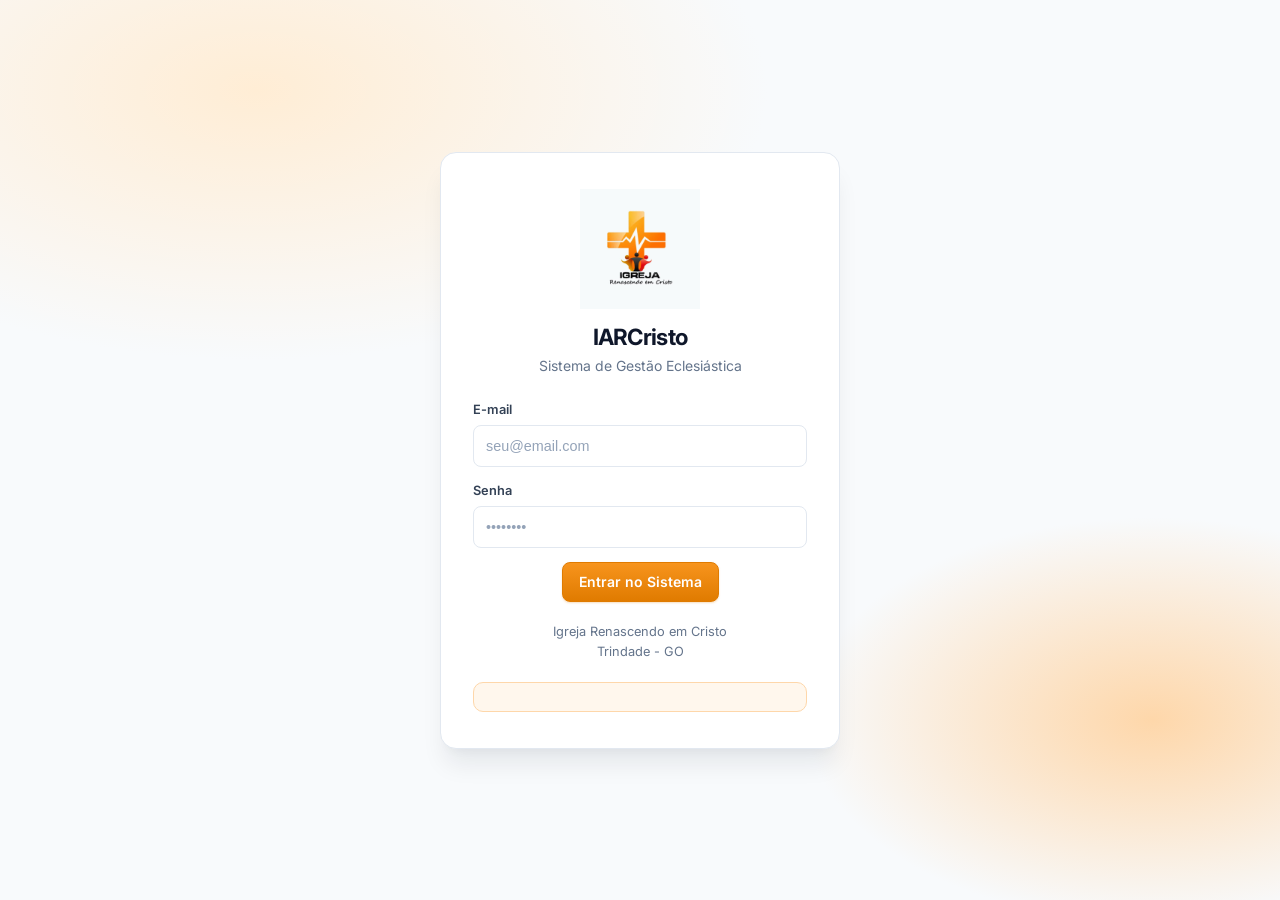
<file: pages/usuarios.html>
<!DOCTYPE html>
<html lang="pt-BR">
<head>
  <meta charset="UTF-8">
  <meta name="viewport" content="width=device-width, initial-scale=1.0">
  <meta name="theme-color" content="#F7941D">
  <link rel="icon" href="../assets/brand/favicon.svg" type="image/svg+xml">
  <title>Usuários | IARCristo</title>
  <link rel="stylesheet" href="../css/style.css">
  <link href="https://fonts.googleapis.com/css2?family=Inter:wght@400;500;600;700&display=swap" rel="stylesheet">
</head>
<body>
  <div class="app-layout">
    <aside class="sidebar" id="sidebar">
      <div class="sidebar-header">
        <img src="../public/assets/logo.png" alt="Logo" class="sidebar-logo">
        <div class="sidebar-brand">IARCristo<span>Renascendo em Cristo</span></div>
      </div>
      <nav class="sidebar-nav">
        <div class="nav-section">
          <div class="nav-section-title">Principal</div>
          <a href="dashboard.html" class="nav-item"><img src="../assets/icons/dashboard.svg" alt="" class="nav-icon" width="18" height="18"> Dashboard</a>
          <a href="membros.html" class="nav-item"><img src="../assets/icons/membros.svg" alt="" class="nav-icon" width="18" height="18"> Membros</a>
          <a href="visitantes.html" class="nav-item"><img src="../assets/icons/visitantes.svg" alt="" class="nav-icon" width="18" height="18"> Visitantes</a>
        </div>
        <div class="nav-section">
          <div class="nav-section-title">Organização</div>
          <a href="departamentos.html" class="nav-item"><img src="../assets/icons/departamentos.svg" alt="" class="nav-icon" width="18" height="18"> Departamentos</a>
          <a href="familias.html" class="nav-item"><img src="../assets/icons/familias.svg" alt="" class="nav-icon" width="18" height="18"> Famílias</a>
        </div>
        <div class="nav-section">
          <div class="nav-section-title">Agenda</div>
          <a href="agenda.html" class="nav-item"><img src="../assets/icons/agenda.svg" alt="" class="nav-icon" width="18" height="18"> Cultos & Eventos</a>
        </div>
        <div class="nav-section">
          <div class="nav-section-title">Sistema</div>
          <a href="relatorios.html" class="nav-item"><img src="../assets/icons/relatorios.svg" alt="" class="nav-icon" width="18" height="18"> Relatórios</a>
          <a href="usuarios.html" class="nav-item active"><img src="../assets/icons/usuarios.svg" alt="" class="nav-icon" width="18" height="18"> Usuários</a>
        </div>
      </nav>
      <div class="sidebar-footer">
        <div class="user-info">
          <div class="user-avatar">—</div>
          <div class="user-details">
            <div class="user-name">—</div>
            <div class="user-role">—</div>
          </div>
        </div>
      </div>
    </aside>

    <div class="main-content">
      <header class="topbar">
        <div class="flex items-center gap-3">
          <button type="button" class="menu-toggle" aria-label="Abrir ou fechar menu" aria-expanded="false" aria-controls="sidebar">
            <svg width="24" height="24" fill="none" stroke="currentColor" viewBox="0 0 24 24"><path stroke-linecap="round" stroke-linejoin="round" stroke-width="2" d="M4 6h16M4 12h16M4 18h16"/></svg>
          </button>
          <h1 class="topbar-title">Usuários e Acessos</h1>
        </div>
        <div class="topbar-actions">
          <button class="btn btn-primary btn-sm" onclick="abrirForm()">+ Novo Usuário</button>
        </div>
      </header>

      <div class="content-area">
        <div class="card" id="formCard" style="display:none;margin-bottom:24px">
          <div class="card-header">
            <h2 class="card-title" id="formTitulo">Registrar Usuário</h2>
            <button class="btn btn-sm btn-secondary" onclick="fecharForm()">Fechar</button>
          </div>
          <div class="card-body">
            <form onsubmit="salvarUsuario(event)">
              <input type="hidden" id="userId">
              <div class="form-row">
                <div class="form-group">
                  <label>Vincular a membro (opcional)</label>
                  <select id="uMembro" class="form-control" onchange="preencherDoMembro()">
                    <option value="">— Sem vínculo —</option>
                  </select>
                </div>
                <div class="form-group">
                  <label>Nome *</label>
                  <input id="uNome" class="form-control" required>
                </div>
              </div>
              <div class="form-row">
                <div class="form-group">
                  <label>E-mail (login) *</label>
                  <input id="uEmail" type="email" class="form-control" required placeholder="pessoa@email.com">
                </div>
                <div class="form-group">
                  <label>Senha *</label>
                  <input id="uSenha" type="password" class="form-control" placeholder="mín. 6 caracteres" autocomplete="new-password">
                  <small class="text-muted" id="senhaHint">Obrigatória no cadastro. Deixe em branco ao editar para manter.</small>
                </div>
              </div>
              <div class="form-row">
                <div class="form-group">
                  <label>Perfil de acesso *</label>
                  <select id="uPerfil" class="form-control" required></select>
                </div>
                <div class="form-group" style="display:flex;align-items:center;padding-top:28px">
                  <label style="display:flex;align-items:center;gap:8px;cursor:pointer">
                    <input type="checkbox" id="uAtivo" checked> Usuário ativo
                  </label>
                </div>
              </div>
              <div class="flex gap-3">
                <button type="submit" class="btn btn-primary">Salvar</button>
                <button type="button" class="btn btn-secondary" onclick="fecharForm()">Cancelar</button>
              </div>
            </form>
          </div>
        </div>

        <div class="card">
          <div class="card-header">
            <h2 class="card-title">Usuários cadastrados <span id="totalU" class="badge badge-gray"></span></h2>
          </div>
          <div class="card-body" style="padding:0">
            <div class="table-responsive">
              <table>
                <thead>
                  <tr>
                    <th>Nome</th>
                    <th>E-mail</th>
                    <th>Perfil</th>
                    <th>Membro vinculado</th>
                    <th>Status</th>
                    <th>Ações</th>
                  </tr>
                </thead>
                <tbody id="tabelaUsers"></tbody>
              </table>
            </div>
          </div>
        </div>

        <div class="card" style="margin-top:24px">
          <div class="card-header">
            <h2 class="card-title">Permissões por perfil</h2>
          </div>
          <div class="card-body" style="padding:0;overflow-x:auto">
            <table id="tbPerms">
              <thead></thead>
              <tbody></tbody>
            </table>
          </div>
        </div>
      </div>
    </div>
  </div>

  <script src="../js/app.js"></script>
  <script src="../js/auth-guard.js"></script>
  <script>
    if (!IARCristo.pode('usuarios')) {
      alert('Você não tem permissão para gerenciar usuários.');
      location.href = 'dashboard.html';
    }

    const LABELS_PERM = {
      membros_ver: 'Ver membros', membros_criar: 'Criar membros', membros_editar: 'Editar membros',
      membros_excluir: 'Excluir membros', visitantes: 'Visitantes', familias: 'Famílias',
      departamentos: 'Departamentos', cargos: 'Cargos', agenda: 'Agenda', escalas: 'Escalas',
      relatorios: 'Relatórios', usuarios: 'Usuários', config: 'Configurações'
    };

    function abrirForm(id) {
      document.getElementById('formCard').style.display = 'block';
      document.getElementById('userId').value = '';
      document.getElementById('uNome').value = '';
      document.getElementById('uEmail').value = '';
      document.getElementById('uSenha').value = '';
      document.getElementById('uSenha').required = true;
      document.getElementById('senhaHint').textContent = 'Obrigatória no cadastro. Mínimo 6 caracteres.';
      document.getElementById('uAtivo').checked = true;
      document.getElementById('uMembro').value = '';
      document.getElementById('formTitulo').textContent = 'Registrar Usuário';
      if (id) {
        const u = IARCristo.getUsuarios().find(x => x.id === id);
        if (!u) return;
        document.getElementById('formTitulo').textContent = 'Editar Usuário';
        document.getElementById('userId').value = u.id;
        document.getElementById('uNome').value = u.nome;
        document.getElementById('uEmail').value = u.email;
        document.getElementById('uSenha').required = false;
        document.getElementById('senhaHint').textContent = 'Deixe em branco para manter a senha atual.';
        document.getElementById('uPerfil').value = u.perfil;
        document.getElementById('uAtivo').checked = u.ativo;
        document.getElementById('uMembro').value = u.membroId || '';
      }
      document.getElementById('formCard').scrollIntoView({ behavior: 'smooth' });
    }

    function fecharForm() {
      document.getElementById('formCard').style.display = 'none';
    }

    function preencherDoMembro() {
      const mid = document.getElementById('uMembro').value;
      if (!mid) return;
      const m = IARCristo.getMembro(mid);
      if (!m) return;
      document.getElementById('uNome').value = m.nome;
      if (m.email) document.getElementById('uEmail').value = m.email;
    }

    function salvarUsuario(e) {
      e.preventDefault();
      const id = document.getElementById('userId').value;
      const dados = {
        nome: document.getElementById('uNome').value.trim(),
        email: document.getElementById('uEmail').value.trim(),
        perfil: document.getElementById('uPerfil').value,
        ativo: document.getElementById('uAtivo').checked,
        membroId: document.getElementById('uMembro').value,
        senha: document.getElementById('uSenha').value
      };

      let res;
      if (id) {
        if (!dados.senha) delete dados.senha;
        res = IARCristo.atualizarUsuario(id, dados);
      } else {
        res = IARCristo.registrarUsuario(dados);
      }
      if (res.erro) { alert(res.erro); return; }
      alert(id ? 'Usuário atualizado!' : 'Usuário cadastrado com sucesso!');
      fecharForm();
      render();
    }

    function render() {
      const users = IARCristo.getUsuarios();
      document.getElementById('totalU').textContent = users.length;
      document.getElementById('tabelaUsers').innerHTML = users.map(u => {
        const m = u.membroId ? IARCristo.getMembro(u.membroId) : null;
        const perfilNome = (IARCristo.PERFIS[u.perfil] || {}).nome || u.perfil;
        return `<tr>
          <td><strong>${u.nome}</strong></td>
          <td>${u.email}</td>
          <td><span class="badge badge-info">${perfilNome}</span></td>
          <td>${m ? m.nome + ' (' + m.id + ')' : '—'}</td>
          <td>${u.ativo ? '<span class="badge badge-success">Ativo</span>' : '<span class="badge badge-danger">Inativo</span>'}</td>
          <td>
            <button class="btn btn-sm btn-secondary" onclick="abrirForm('${u.id}')">Editar</button>
            ${u.ativo ? `<button class="btn btn-sm btn-secondary" style="margin-left:4px" onclick="desativar('${u.id}')">Desativar</button>` : ''}
          </td>
        </tr>`;
      }).join('');
    }

    function desativar(id) {
      if (!confirm('Desativar este usuário?')) return;
      const res = IARCristo.desativarUsuario(id);
      if (res.erro) { alert(res.erro); return; }
      render();
    }

    function renderPerms() {
      const perms = Object.keys(LABELS_PERM);
      const perfis = Object.keys(IARCristo.PERFIS);
      const thead = document.querySelector('#tbPerms thead');
      const tbody = document.querySelector('#tbPerms tbody');
      thead.innerHTML = '<tr><th>Permissão</th>' + perfis.map(p => `<th style="font-size:0.75rem">${IARCristo.PERFIS[p].nome}</th>`).join('') + '</tr>';
      tbody.innerHTML = perms.map(perm => {
        return '<tr><td>' + LABELS_PERM[perm] + '</td>' + perfis.map(p => {
          const ok = IARCristo.PERMISSOES[p] && IARCristo.PERMISSOES[p][perm];
          return `<td style="text-align:center">${ok ? '✅' : '—'}</td>`;
        }).join('') + '</tr>';
      }).join('');
    }

    document.addEventListener('DOMContentLoaded', () => {
      document.getElementById('uPerfil').innerHTML = Object.entries(IARCristo.PERFIS)
        .map(([k, v]) => `<option value="${k}">${v.nome}</option>`).join('');
      document.getElementById('uMembro').innerHTML = '<option value="">— Sem vínculo —</option>' +
        IARCristo.getMembros().map(m => `<option value="${m.id}">${m.nome} (${m.id})</option>`).join('');
      render();
      renderPerms();
    });
  </script>
</body>
</html>
</file>
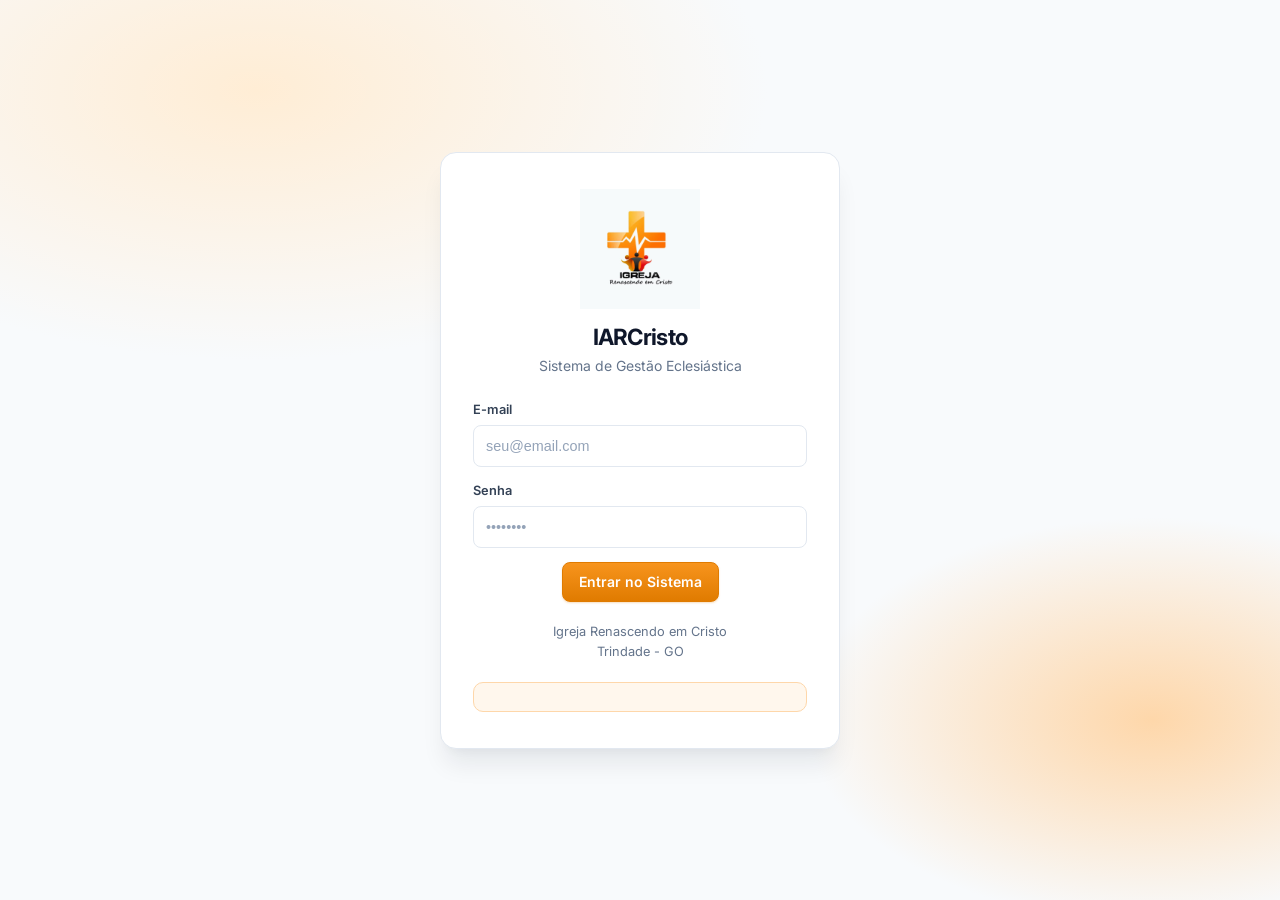
<file: pages/visitantes.html>
<!DOCTYPE html>
<html lang="pt-BR">
<head>
  <meta charset="UTF-8">
  <meta name="viewport" content="width=device-width, initial-scale=1.0">
  <meta name="theme-color" content="#F7941D">
  <link rel="icon" href="../assets/brand/favicon.svg" type="image/svg+xml">
  <title>Visitantes | IARCristo</title>
  <link rel="stylesheet" href="../css/style.css">
  <link href="https://fonts.googleapis.com/css2?family=Inter:wght@400;500;600;700&display=swap" rel="stylesheet">
</head>
<body>
  <div class="app-layout">
    <aside class="sidebar" id="sidebar">
      <div class="sidebar-header">
        <img src="../public/assets/logo.png" alt="Logo" class="sidebar-logo">
        <div class="sidebar-brand">IARCristo<span>Renascendo em Cristo</span></div>
      </div>
      <nav class="sidebar-nav">
        <div class="nav-section">
          <div class="nav-section-title">Principal</div>
          <a href="dashboard.html" class="nav-item"><img src="../assets/icons/dashboard.svg" alt="" class="nav-icon" width="18" height="18"> Dashboard</a>
          <a href="membros.html" class="nav-item"><img src="../assets/icons/membros.svg" alt="" class="nav-icon" width="18" height="18"> Membros</a>
          <a href="visitantes.html" class="nav-item active"><img src="../assets/icons/visitantes.svg" alt="" class="nav-icon" width="18" height="18"> Visitantes</a>
        </div>
        <div class="nav-section">
          <div class="nav-section-title">Organização</div>
          <a href="departamentos.html" class="nav-item"><img src="../assets/icons/departamentos.svg" alt="" class="nav-icon" width="18" height="18"> Departamentos</a>
          <a href="familias.html" class="nav-item"><img src="../assets/icons/familias.svg" alt="" class="nav-icon" width="18" height="18"> Famílias</a>
        </div>
        <div class="nav-section">
          <div class="nav-section-title">Agenda</div>
          <a href="agenda.html" class="nav-item"><img src="../assets/icons/agenda.svg" alt="" class="nav-icon" width="18" height="18"> Cultos & Eventos</a>
        </div>
        <div class="nav-section">
          <div class="nav-section-title">Sistema</div>
          <a href="relatorios.html" class="nav-item"><img src="../assets/icons/relatorios.svg" alt="" class="nav-icon" width="18" height="18"> Relatórios</a>
        </div>
</nav>
      <div class="sidebar-footer">
        <div class="user-info">
          <div class="user-avatar">WF</div>
          <div class="user-details">
            <div class="user-name">Wellington F. Vieira</div>
            <div class="user-role">Pastor Presidente</div>
          </div>
        </div>
      </div>
    </aside>

    <div class="main-content">
      <header class="topbar">
        <div class="flex items-center gap-3">
          <button type="button" class="menu-toggle" aria-label="Abrir ou fechar menu" aria-expanded="false" aria-controls="sidebar">
            <svg width="24" height="24" fill="none" stroke="currentColor" viewBox="0 0 24 24"><path stroke-linecap="round" stroke-linejoin="round" stroke-width="2" d="M4 6h16M4 12h16M4 18h16"/></svg>
          </button>
          <h1 class="topbar-title">Visitantes e Integração</h1>
        </div>
        <div class="topbar-actions">
          <button class="btn btn-primary btn-sm" onclick="abrirForm()">+ Novo Visitante</button>
        </div>
      </header>

      <div class="content-area">
        <div class="card" id="formCard" style="display:none;margin-bottom:24px">
          <div class="card-header">
            <h2 class="card-title">Cadastrar Visitante</h2>
            <button class="btn btn-sm btn-secondary" onclick="document.getElementById('formCard').style.display='none'">Fechar</button>
          </div>
          <div class="card-body">
            <form onsubmit="salvarVis(event)">
              
              <div class="form-section" style="margin-bottom:12px">
                <label style="font-weight:600;font-size:0.8rem;display:block;margin-bottom:8px">Foto (opcional)</label>
                <div class="flex items-center gap-3" style="flex-wrap:wrap">
                  <div style="width:72px;height:72px;border-radius:50%;overflow:hidden;background:var(--slate-100);border:2px solid var(--border);display:flex;align-items:center;justify-content:center">
                    <img id="vFotoPreview" src="" style="width:100%;height:100%;object-fit:cover;display:none" alt="">
                    <span id="vFotoPh" class="text-muted" style="font-size:0.7rem">Sem foto</span>
                  </div>
                  <div>
                    <input type="hidden" id="vFoto">
                    <label class="btn btn-sm btn-secondary" style="cursor:pointer;margin:0 6px 6px 0">Arquivo<input type="file" id="vFotoFile" accept="image/*" style="display:none" onchange="onVFoto(event)"></label>
                    <button type="button" class="btn btn-sm btn-secondary" onclick="abrirCamV()">Câmera</button>
                    <button type="button" class="btn btn-sm btn-ghost" onclick="remVFoto()">Remover</button>
                    <div id="vCamBox" style="display:none;margin-top:8px">
                      <video id="vCamVideo" autoplay playsinline style="max-width:240px;border-radius:10px;background:#000"></video>
                      <div class="flex gap-2" style="margin-top:6px">
                        <button type="button" class="btn btn-sm btn-primary" onclick="capVFoto()">Capturar</button>
                        <button type="button" class="btn btn-sm btn-secondary" onclick="fechaCamV()">Cancelar</button>
                      </div>
                      <canvas id="vCamCanvas" style="display:none"></canvas>
                    </div>
                  </div>
                </div>
              </div>
              <div class="form-row">
                <div class="form-group"><label>Nome *</label><input id="vNome" class="form-control" required></div>
                <div class="form-group"><label>Telefone</label><input id="vTel" class="form-control" placeholder="(62) 99999-9999"></div>
                <div class="form-group"><label>E-mail</label><input id="vEmail" class="form-control" type="email"></div>
              </div>
              <div class="form-row">
                <div class="form-group"><label>Data da visita</label><input id="vData" type="date" class="form-control"></div>
                <div class="form-group"><label>Culto / Evento</label><input id="vCulto" class="form-control" placeholder="Culto de Celebração"></div>
                <div class="form-group"><label>Origem</label>
                  <select id="vOrigem" class="form-control">
                    <option>Convite de amigo</option>
                    <option>Redes sociais</option>
                    <option>Evangelismo</option>
                    <option>Família</option>
                    <option>Outro</option>
                  </select>
                </div>
              </div>
              <div class="form-row">
                <div class="form-group"><label>Responsável pelo acompanhamento</label>
                  <select id="vResp" class="form-control"><option value="">—</option></select>
                </div>
                <div class="form-group"><label>Interesse</label>
                  <select id="vInteresse" class="form-control">
                    <option>Conhecer a igreja</option>
                    <option>Classe de integração</option>
                    <option>Batismo</option>
                    <option>Outro</option>
                  </select>
                </div>
                <div class="form-group" style="display:flex;align-items:center;gap:8px;padding-top:24px">
                  <input type="checkbox" id="vConsent" checked> <label for="vConsent">Autoriza contato</label>
                </div>
              </div>
              <div class="form-group"><label>Observações</label><textarea id="vObs" class="form-control" rows="2"></textarea></div>
              <button type="submit" class="btn btn-primary">Salvar Visitante</button>
            </form>
          </div>
        </div>

        <div class="card">
          <div class="card-header">
            <h2 class="card-title">Lista de Visitantes <span id="totalVis" class="badge badge-gray"></span></h2>
            <select id="filtroSit" class="form-control" style="width:auto" onchange="render()">
              <option value="">Todas as situações</option>
              <option>Novo</option>
              <option>Em acompanhamento</option>
              <option>Convertido em membro</option>
              <option>Sem retorno</option>
            </select>
          </div>
          <div class="card-body" style="padding:0">
            <div class="table-responsive">
              <table>
                <thead>
                  <tr>
                    <th>Nome</th>
                    <th>Telefone</th>
                    <th>Data visita</th>
                    <th>Situação</th>
                    <th>Responsável</th>
                    <th>Ações</th>
                  </tr>
                </thead>
                <tbody id="tabelaVis"></tbody>
              </table>
            </div>
          </div>
        </div>
      </div>
    </div>
  </div>

  <script src="../js/app.js"></script>
  <script src="../js/auth-guard.js"></script>
  <script>
    function nomeM(id) {
      const m = IARCristo.getMembro(id);
      return m ? m.nome : '—';
    }
    function badgeSit(s) {
      const map = { 'Novo': 'badge-info', 'Em acompanhamento': 'badge-warning', 'Convertido em membro': 'badge-success', 'Sem retorno': 'badge-gray' };
      return map[s] || 'badge-gray';
    }

    function abrirForm() {
      document.getElementById('formCard').style.display = 'block';
      document.getElementById('vData').value = new Date().toISOString().slice(0,10);
      document.getElementById('vFoto').value = '';
      showVFoto('');
      fechaCamV();
      document.getElementById('formCard').scrollIntoView({ behavior: 'smooth' });
    }

    function salvarVis(e) {
      e.preventDefault();
      IARCristo.adicionarVisitante({
        nome: document.getElementById('vNome').value.trim(),
        telefone: document.getElementById('vTel').value,
        email: document.getElementById('vEmail').value,
        dataVisita: document.getElementById('vData').value,
        cultoEvento: document.getElementById('vCulto').value,
        origem: document.getElementById('vOrigem').value,
        responsavelId: document.getElementById('vResp').value,
        interesse: document.getElementById('vInteresse').value,
        consentimentoContato: document.getElementById('vConsent').checked,
        observacoes: document.getElementById('vObs').value,
        foto: document.getElementById('vFoto').value || ''
      });
      alert('Visitante cadastrado!');
      document.getElementById('formCard').style.display = 'none';
      e.target.reset();
      render();
    }

    function render() {
      let list = IARCristo.getVisitantes().sort((a,b) => (b.dataVisita||'').localeCompare(a.dataVisita||''));
      const filtro = document.getElementById('filtroSit').value;
      if (filtro) list = list.filter(v => v.situacao === filtro);
      document.getElementById('totalVis').textContent = list.length;

      const tbody = document.getElementById('tabelaVis');
      if (!list.length) {
        tbody.innerHTML = '<tr><td colspan="6" style="text-align:center;padding:30px" class="text-muted">Nenhum visitante</td></tr>';
        return;
      }
      tbody.innerHTML = list.map(v => `
        <tr>
          <td><div class="flex items-center gap-2">${IARCristo.avatarHtml(v, 32)}<div><strong>${v.nome}</strong><br><span class="text-muted" style="font-size:0.8rem">${v.origem || ''}</span></div></div></td>
          <td>${v.telefone || '—'}</td>
          <td>${IARCristo.formatarData(v.dataVisita)}</td>
          <td><span class="badge ${badgeSit(v.situacao)}">${v.situacao}</span></td>
          <td>${nomeM(v.responsavelId)}</td>
          <td>
            ${v.situacao !== 'Convertido em membro' ? `
              <button class="btn btn-sm btn-secondary" onclick="contato('${v.id}')">Contato</button>
              <button class="btn btn-sm btn-primary" style="margin-left:4px" onclick="converter('${v.id}')">→ Membro</button>
            ` : `<span class="text-muted">Membro: ${v.membroId || ''}</span>`}
          </td>
        </tr>
      `).join('');
    }

    function contato(id) {
      const resumo = prompt('Resumo do contato realizado:');
      if (!resumo) return;
      const tipo = prompt('Tipo (WhatsApp, Ligação, Presencial):', 'WhatsApp') || 'WhatsApp';
      IARCristo.registrarContatoVisitante(id, tipo, resumo);
      alert('Contato registrado!');
      render();
    }

    function converter(id) {
      if (!confirm('Converter este visitante em membro (situação: Em Integração)?')) return;
      const res = IARCristo.converterVisitanteEmMembro(id);
      if (res.erro) { alert(res.erro); return; }
      alert('Convertido! Código do membro: ' + res.membro.id);
      render();
    }

    
    let vStream = null;
    function showVFoto(d) {
      const img = document.getElementById('vFotoPreview');
      const ph = document.getElementById('vFotoPh');
      if (d) { img.src = d; img.style.display = 'block'; ph.style.display = 'none'; }
      else { img.src = ''; img.style.display = 'none'; ph.style.display = 'block'; }
    }
    async function onVFoto(e) {
      const f = e.target.files && e.target.files[0];
      if (!f) return;
      try {
        const d = await IARCristo.comprimirImagemArquivo(f);
        document.getElementById('vFoto').value = d;
        showVFoto(d);
      } catch (err) { alert(err.message); }
      e.target.value = '';
    }
    async function abrirCamV() {
      try {
        vStream = await navigator.mediaDevices.getUserMedia({ video: { facingMode: 'user' }, audio: false });
        document.getElementById('vCamVideo').srcObject = vStream;
        document.getElementById('vCamBox').style.display = 'block';
      } catch (e) { alert('Câmera indisponível. Use arquivo.'); }
    }
    function fechaCamV() {
      if (vStream) { vStream.getTracks().forEach(t => t.stop()); vStream = null; }
      document.getElementById('vCamVideo').srcObject = null;
      document.getElementById('vCamBox').style.display = 'none';
    }
    async function capVFoto() {
      const v = document.getElementById('vCamVideo');
      const c = document.getElementById('vCamCanvas');
      if (!v.videoWidth) return;
      c.width = v.videoWidth; c.height = v.videoHeight;
      c.getContext('2d').drawImage(v, 0, 0);
      const d = await IARCristo.comprimirImagemDataUrl(c.toDataURL('image/jpeg', 0.9));
      document.getElementById('vFoto').value = d;
      showVFoto(d);
      fechaCamV();
    }
    function remVFoto() {
      document.getElementById('vFoto').value = '';
      showVFoto('');
      fechaCamV();
    }

    document.addEventListener('DOMContentLoaded', () => {
      document.getElementById('vResp').innerHTML = '<option value="">—</option>' +
        IARCristo.getMembros().filter(m => m.situacao === 'Membro Ativo').map(m => `<option value="${m.id}">${m.nome}</option>`).join('');
      render();
    });
  </script>
</body>
</html>
</file>
<file: css/style.css>
/* ============================================================
   IARCristo — Design System
   Igreja Renascendo em Cristo
   Identidade visual derivada do logotipo oficial
   ============================================================ */

/* ---------- Tokens (logo: cruz laranja #F7941D, figuras #E85D04, preto) ---------- */
:root {
  /* Brand */
  --brand-50:  #FFF8F0;
  --brand-100: #FFEDD5;
  --brand-200: #FED7AA;
  --brand-300: #FDBA74;
  --brand-400: #FB923C;
  --brand-500: #F7941D;   /* primária da logo */
  --brand-600: #E07B00;
  --brand-700: #C2410C;
  --brand-800: #9A3412;
  --brand-900: #7C2D12;

  --accent:    #E85D04;   /* figuras laterais da logo */
  --accent-soft: #FFF1E6;

  /* Neutrals */
  --ink:       #0F172A;
  --slate-900: #0F172A;
  --slate-800: #1E293B;
  --slate-700: #334155;
  --slate-600: #475569;
  --slate-500: #64748B;
  --slate-400: #94A3B8;
  --slate-300: #CBD5E1;
  --slate-200: #E2E8F0;
  --slate-100: #F1F5F9;
  --slate-50:  #F8FAFC;
  --white:     #FFFFFF;

  /* Semantic */
  --success:      #059669;
  --success-bg:   #ECFDF5;
  --success-border:#A7F3D0;
  --warning:      #D97706;
  --warning-bg:   #FFFBEB;
  --warning-border:#FDE68A;
  --danger:       #DC2626;
  --danger-bg:    #FEF2F2;
  --danger-border:#FECACA;
  --info:         #2563EB;
  --info-bg:      #EFF6FF;
  --info-border:  #BFDBFE;

  /* Surfaces */
  --bg-app:       var(--slate-50);
  --bg-sidebar:   var(--white);
  --bg-card:      var(--white);
  --bg-header:    var(--white);
  --border:       var(--slate-200);
  --border-soft:  var(--slate-100);

  /* Typography */
  --font: 'Inter', system-ui, -apple-system, BlinkMacSystemFont, 'Segoe UI', Roboto, sans-serif;
  --text: var(--slate-800);
  --text-muted: var(--slate-500);
  --text-heading: var(--slate-900);

  /* Layout */
  --sidebar-w: 264px;
  --sidebar-w-collapsed: 72px;
  --header-h: 64px;
  --radius-sm: 8px;
  --radius: 12px;
  --radius-lg: 16px;
  --radius-full: 9999px;

  /* Elevation */
  --shadow-xs: 0 1px 2px rgb(15 23 42 / 0.04);
  --shadow-sm: 0 1px 3px rgb(15 23 42 / 0.06), 0 1px 2px rgb(15 23 42 / 0.04);
  --shadow:    0 4px 6px -1px rgb(15 23 42 / 0.06), 0 2px 4px -2px rgb(15 23 42 / 0.04);
  --shadow-md: 0 10px 15px -3px rgb(15 23 42 / 0.07), 0 4px 6px -4px rgb(15 23 42 / 0.04);
  --shadow-lg: 0 20px 25px -5px rgb(15 23 42 / 0.08), 0 8px 10px -6px rgb(15 23 42 / 0.04);

  /* Motion */
  --ease: cubic-bezier(0.4, 0, 0.2, 1);
  --duration: 180ms;

  /* Focus */
  --focus-ring: 0 0 0 3px rgb(247 148 29 / 0.28);
}

@media (prefers-reduced-motion: reduce) {
  :root { --duration: 0ms; }
  *, *::before, *::after {
    animation-duration: 0.01ms !important;
    transition-duration: 0.01ms !important;
  }
}

/* ---------- Reset ---------- */
*, *::before, *::after { box-sizing: border-box; margin: 0; padding: 0; }

html { -webkit-text-size-adjust: 100%; scroll-behavior: smooth; }

body {
  font-family: var(--font);
  font-size: 15px;
  line-height: 1.55;
  color: var(--text);
  background: var(--bg-app);
  min-height: 100vh;
  -webkit-font-smoothing: antialiased;
}

img { max-width: 100%; height: auto; display: block; }
a { color: inherit; text-decoration: none; }
button { font-family: inherit; cursor: pointer; }
ul, ol { list-style: none; }
table { border-collapse: collapse; width: 100%; }

:focus-visible {
  outline: none;
  box-shadow: var(--focus-ring);
}

/* ---------- Typography ---------- */
h1, h2, h3, h4 {
  color: var(--text-heading);
  font-weight: 650;
  line-height: 1.25;
  letter-spacing: -0.02em;
}

.text-muted { color: var(--text-muted); }
.text-primary { color: var(--brand-600); }
.text-sm { font-size: 0.875rem; }
.text-xs { font-size: 0.75rem; }
.font-medium { font-weight: 500; }
.font-semibold { font-weight: 600; }

/* ---------- Layout ---------- */
.app-layout {
  display: flex;
  min-height: 100vh;
}

/* Sidebar */
.sidebar {
  width: var(--sidebar-w);
  background: var(--bg-sidebar);
  border-right: 1px solid var(--border);
  display: flex;
  flex-direction: column;
  position: fixed;
  inset: 0 auto 0 0;
  z-index: 100;
  transition: transform var(--duration) var(--ease), width var(--duration) var(--ease);
}

.sidebar-header {
  height: var(--header-h);
  padding: 0 18px;
  display: flex;
  align-items: center;
  gap: 12px;
  border-bottom: 1px solid var(--border-soft);
  flex-shrink: 0;
}

.sidebar-logo {
  width: 42px;
  height: 42px;
  object-fit: contain;
  flex-shrink: 0;
}

.sidebar-brand {
  font-size: 1rem;
  font-weight: 700;
  color: var(--ink);
  line-height: 1.2;
  letter-spacing: -0.02em;
}

.sidebar-brand span {
  display: block;
  font-size: 0.7rem;
  font-weight: 500;
  color: var(--text-muted);
  letter-spacing: 0;
  margin-top: 1px;
}

.sidebar-nav {
  flex: 1;
  overflow-y: auto;
  padding: 14px 10px;
  scrollbar-width: thin;
}

.nav-section { margin-bottom: 18px; }

.nav-section-title {
  font-size: 0.65rem;
  font-weight: 650;
  text-transform: uppercase;
  letter-spacing: 0.08em;
  color: var(--slate-400);
  padding: 0 12px;
  margin-bottom: 6px;
}

.nav-item {
  display: flex;
  align-items: center;
  gap: 11px;
  padding: 10px 12px;
  border-radius: var(--radius-sm);
  color: var(--slate-600);
  font-size: 0.9rem;
  font-weight: 500;
  transition: background var(--duration) var(--ease), color var(--duration) var(--ease);
  margin-bottom: 2px;
}

.nav-item:hover {
  background: var(--brand-50);
  color: var(--brand-700);
}

.nav-item.active {
  background: linear-gradient(135deg, var(--brand-50) 0%, var(--brand-100) 100%);
  color: var(--brand-700);
  font-weight: 600;
  box-shadow: inset 3px 0 0 var(--brand-500);
}

.nav-item svg {
  width: 18px;
  height: 18px;
  flex-shrink: 0;
  opacity: 0.85;
}

.sidebar-footer {
  padding: 12px;
  border-top: 1px solid var(--border-soft);
  flex-shrink: 0;
}

.user-info {
  display: flex;
  align-items: center;
  gap: 10px;
  padding: 8px 10px;
  border-radius: var(--radius-sm);
  background: var(--slate-50);
}

.user-avatar {
  width: 36px;
  height: 36px;
  border-radius: 50%;
  background: linear-gradient(135deg, var(--brand-500), var(--accent));
  color: white;
  display: flex;
  align-items: center;
  justify-content: center;
  font-weight: 700;
  font-size: 0.8rem;
  flex-shrink: 0;
}

.user-details { min-width: 0; flex: 1; }
.user-name {
  font-size: 0.85rem;
  font-weight: 600;
  color: var(--slate-800);
  white-space: nowrap;
  overflow: hidden;
  text-overflow: ellipsis;
}
.user-role {
  font-size: 0.7rem;
  color: var(--text-muted);
}

/* Main */
.main-content {
  flex: 1;
  margin-left: var(--sidebar-w);
  min-height: 100vh;
  display: flex;
  flex-direction: column;
  min-width: 0;
}

.topbar {
  height: var(--header-h);
  background: var(--bg-header);
  border-bottom: 1px solid var(--border);
  display: flex;
  align-items: center;
  justify-content: space-between;
  padding: 0 24px;
  position: sticky;
  top: 0;
  z-index: 50;
  gap: 16px;
}

.topbar-title {
  font-size: 1.15rem;
  font-weight: 700;
  color: var(--text-heading);
  letter-spacing: -0.02em;
}

.topbar-actions {
  display: flex;
  align-items: center;
  gap: 10px;
  flex-wrap: wrap;
}

.menu-toggle {
  display: none;
  background: none;
  border: none;
  padding: 8px;
  border-radius: var(--radius-sm);
  color: var(--slate-600);
}
.menu-toggle:hover { background: var(--slate-100); }

.content-area {
  padding: 24px;
  flex: 1;
  width: 100%;
  max-width: 1400px;
}

/* Breadcrumb */
.breadcrumb {
  display: flex;
  align-items: center;
  gap: 6px;
  font-size: 0.8rem;
  color: var(--text-muted);
  margin-bottom: 16px;
  flex-wrap: wrap;
}
.breadcrumb a:hover { color: var(--brand-600); }
.breadcrumb .sep { opacity: 0.4; }

/* ---------- Cards ---------- */
.card {
  background: var(--bg-card);
  border: 1px solid var(--border);
  border-radius: var(--radius);
  box-shadow: var(--shadow-xs);
  margin-bottom: 20px;
  overflow: hidden;
}

.card-header {
  padding: 14px 18px;
  border-bottom: 1px solid var(--border-soft);
  display: flex;
  align-items: center;
  justify-content: space-between;
  gap: 12px;
  flex-wrap: wrap;
  background: var(--white);
}

.card-title {
  font-size: 0.95rem;
  font-weight: 650;
  color: var(--text-heading);
}

.card-body { padding: 18px; }

/* ---------- Stats ---------- */
.stats-grid {
  display: grid;
  grid-template-columns: repeat(auto-fit, minmax(180px, 1fr));
  gap: 14px;
  margin-bottom: 22px;
}

.stat-card {
  background: var(--white);
  border: 1px solid var(--border);
  border-radius: var(--radius);
  padding: 18px;
  box-shadow: var(--shadow-xs);
  transition: box-shadow var(--duration) var(--ease), transform var(--duration) var(--ease);
}

.stat-card:hover {
  box-shadow: var(--shadow);
  transform: translateY(-1px);
}

.stat-card-header {
  display: flex;
  align-items: center;
  justify-content: space-between;
  margin-bottom: 10px;
}

.stat-icon {
  width: 40px;
  height: 40px;
  border-radius: 10px;
  display: flex;
  align-items: center;
  justify-content: center;
}

.stat-icon.orange { background: var(--brand-50); color: var(--brand-600); }
.stat-icon.green  { background: var(--success-bg); color: var(--success); }
.stat-icon.blue   { background: var(--info-bg); color: var(--info); }
.stat-icon.purple { background: #F5F3FF; color: #7C3AED; }
.stat-icon.red    { background: var(--danger-bg); color: var(--danger); }

.stat-value {
  font-size: 1.75rem;
  font-weight: 700;
  color: var(--text-heading);
  letter-spacing: -0.03em;
  line-height: 1.1;
}

.stat-label {
  font-size: 0.8rem;
  color: var(--text-muted);
  margin-top: 4px;
  font-weight: 500;
}

/* ---------- Buttons ---------- */
.btn {
  display: inline-flex;
  align-items: center;
  justify-content: center;
  gap: 6px;
  padding: 10px 16px;
  border: 1.5px solid transparent;
  border-radius: var(--radius-sm);
  font-size: 0.875rem;
  font-weight: 600;
  line-height: 1.25;
  transition: background var(--duration) var(--ease), border-color var(--duration) var(--ease),
              box-shadow var(--duration) var(--ease), transform var(--duration) var(--ease);
  white-space: nowrap;
  min-height: 40px;
}

.btn:disabled {
  opacity: 0.55;
  cursor: not-allowed;
  transform: none !important;
}

.btn-primary {
  background: linear-gradient(180deg, var(--brand-500) 0%, var(--brand-600) 100%);
  color: white;
  border-color: var(--brand-600);
  box-shadow: 0 1px 2px rgb(224 123 0 / 0.25);
}

.btn-primary:hover:not(:disabled) {
  background: linear-gradient(180deg, var(--brand-600) 0%, var(--brand-700) 100%);
  box-shadow: 0 4px 10px rgb(224 123 0 / 0.3);
}

.btn-primary:active:not(:disabled) { transform: translateY(1px); }

.btn-secondary {
  background: var(--white);
  color: var(--slate-700);
  border-color: var(--slate-200);
}

.btn-secondary:hover:not(:disabled) {
  background: var(--slate-50);
  border-color: var(--slate-300);
}

.btn-danger {
  background: var(--danger);
  color: white;
  border-color: var(--danger);
}

.btn-danger:hover:not(:disabled) { background: #B91C1C; }

.btn-ghost {
  background: transparent;
  color: var(--slate-600);
  border-color: transparent;
}
.btn-ghost:hover:not(:disabled) { background: var(--slate-100); }

.btn-sm {
  padding: 6px 12px;
  font-size: 0.8rem;
  min-height: 32px;
}

.btn-lg {
  padding: 12px 20px;
  font-size: 0.95rem;
  min-height: 46px;
}

/* ---------- Forms ---------- */
.form-group {
  margin-bottom: 14px;
  text-align: left;
}

.form-group label {
  display: block;
  font-size: 0.8rem;
  font-weight: 600;
  color: var(--slate-700);
  margin-bottom: 5px;
}

.form-group label .req { color: var(--danger); margin-left: 2px; }

.form-control {
  width: 100%;
  padding: 10px 12px;
  border: 1.5px solid var(--slate-200);
  border-radius: var(--radius-sm);
  font-size: 0.9rem;
  color: var(--text);
  background: var(--white);
  transition: border-color var(--duration) var(--ease), box-shadow var(--duration) var(--ease);
  min-height: 42px;
}

.form-control:hover { border-color: var(--slate-300); }

.form-control:focus {
  outline: none;
  border-color: var(--brand-500);
  box-shadow: var(--focus-ring);
}

.form-control::placeholder { color: var(--slate-400); }

select.form-control {
  appearance: none;
  background-image: url("data:image/svg+xml,%3Csvg xmlns='http://www.w3.org/2000/svg' width='16' height='16' viewBox='0 0 24 24' fill='none' stroke='%2394A3B8' stroke-width='2'%3E%3Cpath d='M6 9l6 6 6-6'/%3E%3C/svg%3E");
  background-repeat: no-repeat;
  background-position: right 10px center;
  padding-right: 36px;
}

textarea.form-control {
  min-height: 80px;
  resize: vertical;
}

.form-row {
  display: grid;
  grid-template-columns: repeat(auto-fit, minmax(200px, 1fr));
  gap: 14px;
  margin-bottom: 4px;
}

.form-section {
  margin-bottom: 24px;
  padding-bottom: 8px;
}

.form-section-title {
  font-size: 0.9rem;
  font-weight: 650;
  color: var(--text-heading);
  margin-bottom: 14px;
  padding-bottom: 8px;
  border-bottom: 2px solid var(--brand-200);
  display: inline-block;
  min-width: 140px;
}

.form-hint {
  font-size: 0.75rem;
  color: var(--text-muted);
  margin-top: 4px;
}

.form-error {
  font-size: 0.8rem;
  color: var(--danger);
  margin-top: 4px;
}

/* ---------- Tables ---------- */
.table-responsive {
  overflow-x: auto;
  -webkit-overflow-scrolling: touch;
}

table {
  width: 100%;
  border-collapse: collapse;
}

th {
  text-align: left;
  padding: 11px 14px;
  font-size: 0.7rem;
  font-weight: 650;
  text-transform: uppercase;
  letter-spacing: 0.05em;
  color: var(--slate-500);
  background: var(--slate-50);
  border-bottom: 1px solid var(--border);
  white-space: nowrap;
}

td {
  padding: 12px 14px;
  font-size: 0.875rem;
  border-bottom: 1px solid var(--border-soft);
  color: var(--slate-700);
  vertical-align: middle;
}

tbody tr {
  transition: background var(--duration) var(--ease);
}

tbody tr:hover td {
  background: var(--brand-50);
}

tbody tr:last-child td { border-bottom: none; }

/* ---------- Badges ---------- */
.badge {
  display: inline-flex;
  align-items: center;
  padding: 3px 9px;
  border-radius: var(--radius-full);
  font-size: 0.7rem;
  font-weight: 650;
  letter-spacing: 0.01em;
  line-height: 1.4;
  border: 1px solid transparent;
}

.badge-success {
  background: var(--success-bg);
  color: var(--success);
  border-color: var(--success-border);
}
.badge-warning {
  background: var(--warning-bg);
  color: var(--warning);
  border-color: var(--warning-border);
}
.badge-info {
  background: var(--info-bg);
  color: var(--info);
  border-color: var(--info-border);
}
.badge-danger {
  background: var(--danger-bg);
  color: var(--danger);
  border-color: var(--danger-border);
}
.badge-gray {
  background: var(--slate-100);
  color: var(--slate-600);
  border-color: var(--slate-200);
}

/* ---------- Search ---------- */
.search-box {
  position: relative;
}

.search-box input {
  padding: 9px 12px 9px 38px;
  border: 1.5px solid var(--slate-200);
  border-radius: var(--radius-sm);
  width: 240px;
  max-width: 100%;
  font-size: 0.875rem;
  background: var(--slate-50);
  transition: border-color var(--duration), background var(--duration), box-shadow var(--duration);
  min-height: 40px;
}

.search-box input:focus {
  outline: none;
  border-color: var(--brand-500);
  background: var(--white);
  box-shadow: var(--focus-ring);
}

.search-box svg {
  position: absolute;
  left: 11px;
  top: 50%;
  transform: translateY(-50%);
  width: 16px;
  height: 16px;
  color: var(--slate-400);
  pointer-events: none;
}

/* ---------- Login ---------- */
.login-page {
  min-height: 100vh;
  display: flex;
  align-items: center;
  justify-content: center;
  background:
    radial-gradient(ellipse 80% 60% at 20% 10%, var(--brand-100) 0%, transparent 50%),
    radial-gradient(ellipse 60% 50% at 90% 80%, #FED7AA 0%, transparent 45%),
    var(--slate-50);
  padding: 20px;
}

.login-card {
  background: var(--white);
  border-radius: var(--radius-lg);
  box-shadow: var(--shadow-lg);
  border: 1px solid var(--border);
  width: 100%;
  max-width: 400px;
  padding: 36px 32px;
  text-align: center;
}

.login-logo {
  width: 120px;
  height: auto;
  margin: 0 auto 14px;
}

.login-title {
  font-size: 1.4rem;
  font-weight: 700;
  color: var(--ink);
  letter-spacing: -0.03em;
}

.login-subtitle {
  font-size: 0.875rem;
  color: var(--text-muted);
  margin-bottom: 24px;
  margin-top: 4px;
}

.login-error {
  background: var(--danger-bg);
  color: var(--danger);
  border: 1px solid var(--danger-border);
  padding: 10px 12px;
  border-radius: var(--radius-sm);
  font-size: 0.85rem;
  margin-bottom: 14px;
  text-align: left;
  display: none;
}

.login-footer {
  margin-top: 20px;
  font-size: 0.8rem;
  color: var(--text-muted);
}

.login-footer a {
  color: var(--brand-600);
  font-weight: 500;
}

.login-hint {
  margin-top: 18px;
  padding: 12px 14px;
  background: var(--brand-50);
  border: 1px solid var(--brand-200);
  border-radius: var(--radius-sm);
  font-size: 0.75rem;
  color: var(--brand-800);
  text-align: left;
  line-height: 1.6;
}

.login-hint code {
  background: var(--brand-100);
  padding: 1px 5px;
  border-radius: 4px;
  font-size: 0.7rem;
  font-family: ui-monospace, monospace;
}

/* ---------- Tabs ---------- */
.tabs {
  display: flex;
  gap: 2px;
  border-bottom: 1px solid var(--border);
  margin-bottom: 18px;
  flex-wrap: wrap;
}

.tab {
  padding: 10px 14px;
  font-size: 0.875rem;
  font-weight: 500;
  color: var(--slate-500);
  cursor: pointer;
  border: none;
  background: none;
  border-bottom: 2px solid transparent;
  margin-bottom: -1px;
  transition: color var(--duration), border-color var(--duration);
}

.tab:hover { color: var(--brand-600); }
.tab.active {
  color: var(--brand-700);
  border-bottom-color: var(--brand-500);
  font-weight: 600;
}

.tab-content, .tab-panel { display: none; }
.tab-content.active, .tab-panel.active { display: block; }

/* ---------- Timeline ---------- */
.timeline {
  position: relative;
  padding-left: 24px;
}

.timeline::before {
  content: '';
  position: absolute;
  left: 6px;
  top: 4px;
  bottom: 4px;
  width: 2px;
  background: var(--slate-200);
  border-radius: 1px;
}

.timeline-item {
  position: relative;
  margin-bottom: 18px;
  padding-bottom: 2px;
}

.timeline-item::before {
  content: '';
  position: absolute;
  left: -22px;
  top: 5px;
  width: 10px;
  height: 10px;
  border-radius: 50%;
  background: var(--brand-500);
  border: 2px solid var(--white);
  box-shadow: 0 0 0 2px var(--brand-200);
}

.timeline-date {
  font-size: 0.75rem;
  color: var(--text-muted);
  margin-bottom: 2px;
}

.timeline-desc {
  font-size: 0.9rem;
  color: var(--slate-700);
}

/* ---------- Empty & loading ---------- */
.empty-state {
  text-align: center;
  padding: 40px 20px;
  color: var(--text-muted);
}

.empty-state strong {
  display: block;
  color: var(--slate-700);
  margin-bottom: 6px;
  font-size: 0.95rem;
}

.loading-spinner {
  width: 28px;
  height: 28px;
  border: 3px solid var(--slate-200);
  border-top-color: var(--brand-500);
  border-radius: 50%;
  animation: spin 0.7s linear infinite;
  margin: 20px auto;
}

@keyframes spin {
  to { transform: rotate(360deg); }
}

/* ---------- Modal ---------- */
.modal-overlay {
  display: none;
  position: fixed;
  inset: 0;
  background: rgb(15 23 42 / 0.45);
  z-index: 200;
  align-items: center;
  justify-content: center;
  padding: 16px;
  backdrop-filter: blur(2px);
}

.modal-overlay.open { display: flex; }

.modal {
  background: var(--white);
  border-radius: var(--radius-lg);
  width: 100%;
  max-width: 640px;
  max-height: 90vh;
  overflow-y: auto;
  box-shadow: var(--shadow-lg);
  border: 1px solid var(--border);
}

.modal-header {
  padding: 16px 20px;
  border-bottom: 1px solid var(--border-soft);
  display: flex;
  justify-content: space-between;
  align-items: center;
  position: sticky;
  top: 0;
  background: var(--white);
  z-index: 1;
}

.modal-body { padding: 20px; }

/* ---------- Event cards (agenda) ---------- */
.event-card {
  border: 1px solid var(--border);
  border-radius: var(--radius);
  padding: 14px 16px;
  margin-bottom: 10px;
  background: var(--white);
  transition: box-shadow var(--duration), border-color var(--duration);
  cursor: pointer;
  border-left: 3px solid var(--slate-300);
}

.event-card:hover {
  box-shadow: var(--shadow-sm);
  border-color: var(--brand-200);
}

.event-card.confirmado { border-left-color: var(--success); }
.event-card.planejado { border-left-color: var(--info); }
.event-card.cancelado { border-left-color: var(--danger); opacity: 0.75; }

.event-date {
  font-size: 0.75rem;
  font-weight: 650;
  color: var(--brand-600);
  text-transform: uppercase;
  letter-spacing: 0.03em;
}

.event-title {
  font-size: 1rem;
  font-weight: 650;
  color: var(--text-heading);
  margin: 3px 0;
}

.event-meta {
  font-size: 0.8rem;
  color: var(--text-muted);
  display: flex;
  flex-wrap: wrap;
  gap: 10px;
}

/* ---------- Family / depto cards ---------- */
.family-card, .depto-card {
  display: flex;
  align-items: center;
  gap: 12px;
  padding: 12px;
  border: 1px solid var(--border);
  border-radius: var(--radius-sm);
  margin-bottom: 8px;
  background: var(--slate-50);
}

.depto-card {
  display: block;
  background: var(--white);
  padding: 16px;
  border-radius: var(--radius);
}

/* ---------- Alerts ---------- */
.alert {
  padding: 12px 14px;
  border-radius: var(--radius-sm);
  font-size: 0.875rem;
  border: 1px solid transparent;
  margin-bottom: 14px;
}

.alert-success { background: var(--success-bg); color: var(--success); border-color: var(--success-border); }
.alert-warning { background: var(--warning-bg); color: var(--warning); border-color: var(--warning-border); }
.alert-danger  { background: var(--danger-bg); color: var(--danger); border-color: var(--danger-border); }
.alert-info    { background: var(--info-bg); color: var(--info); border-color: var(--info-border); }

/* ---------- Utilities ---------- */
.flex { display: flex; }
.items-center { align-items: center; }
.justify-between { justify-content: space-between; }
.gap-2 { gap: 0.5rem; }
.gap-3 { gap: 0.75rem; }
.mt-4 { margin-top: 1rem; }
.mb-4 { margin-bottom: 1rem; }
.sr-only {
  position: absolute;
  width: 1px;
  height: 1px;
  padding: 0;
  margin: -1px;
  overflow: hidden;
  clip: rect(0,0,0,0);
  border: 0;
}

/* ---------- Sidebar overlay (mobile) ---------- */
.sidebar-backdrop {
  display: none;
  position: fixed;
  inset: 0;
  background: rgb(15 23 42 / 0.4);
  z-index: 99;
}

.sidebar-backdrop.open { display: block; }

/* ---------- Responsive ---------- */
@media (max-width: 1024px) {
  .sidebar {
    transform: translateX(-100%);
  }
  .sidebar.open {
    transform: translateX(0);
    box-shadow: var(--shadow-lg);
  }
  .main-content { margin-left: 0; }
  .menu-toggle { display: inline-flex; }
  .content-area { padding: 16px; }
  .search-box input { width: 160px; }
}

@media (max-width: 768px) {
  .stats-grid {
    grid-template-columns: 1fr 1fr;
    gap: 10px;
  }
  .stat-value { font-size: 1.4rem; }
  .topbar {
    padding: 0 14px;
    height: 56px;
  }
  .topbar-title { font-size: 1rem; }
  .form-row {
    grid-template-columns: 1fr;
  }
  .card-header {
    padding: 12px 14px;
  }
  .card-body { padding: 14px; }
  .login-card { padding: 28px 22px; }

  /* Stack dashboard grids */
  .dashboard-grid,
  .agenda-grid,
  .rel-grid {
    grid-template-columns: 1fr !important;
  }

  /* Table → more compact */
  th, td {
    padding: 10px 10px;
    font-size: 0.8rem;
  }

  .btn { min-height: 44px; }
  .btn-sm { min-height: 36px; }
}

@media (max-width: 480px) {
  .stats-grid { grid-template-columns: 1fr; }
  .search-box input { width: 100%; }
  .topbar-actions { gap: 6px; }
  .content-area { padding: 12px; }
}

/* Print */
@media print {
  .sidebar, .topbar, .menu-toggle, [data-logout] { display: none !important; }
  .main-content { margin-left: 0; }
  .card { box-shadow: none; border: 1px solid #ccc; }
}

/* ---------- Assets / Icons ---------- */
.nav-item .nav-icon {
  width: 18px;
  height: 18px;
  flex-shrink: 0;
  opacity: 0.75;
  color: inherit;
}

.nav-item:hover .nav-icon,
.nav-item.active .nav-icon {
  opacity: 1;
}

.nav-item .nav-icon img,
.nav-item img.nav-icon {
  width: 18px;
  height: 18px;
  display: block;
}

.icon-inline {
  width: 18px;
  height: 18px;
  vertical-align: middle;
  display: inline-block;
}
</file>
